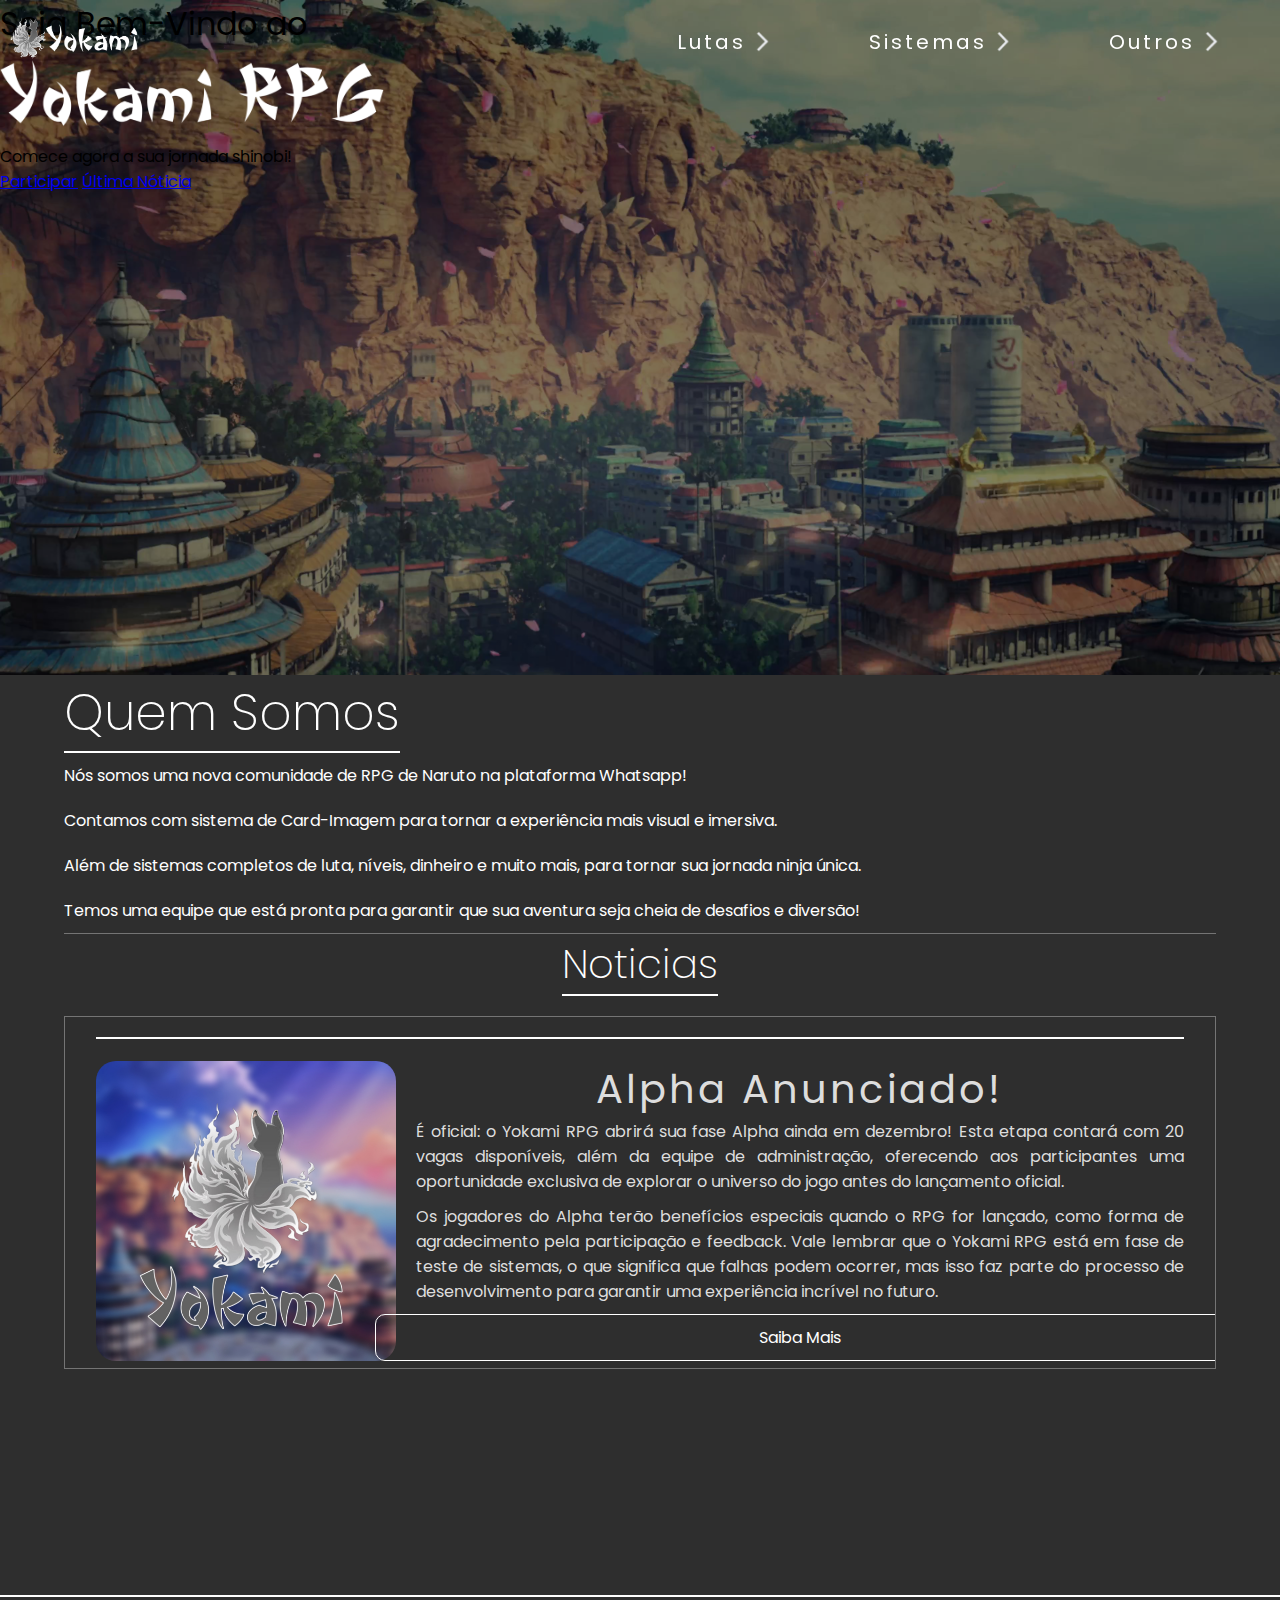
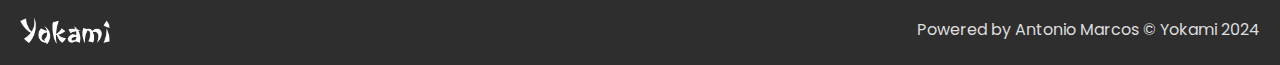
<file: index.html>
<!DOCTYPE html>
<html lang="pt-br">

<head>
    <meta charset="UTF-8">
    <meta name="viewport" content="width=device-width, initial-scale=1.0">
    <link rel="website icon" type="png" href="src/Imagens/Logo-Yokami.PNG">
    <link rel="stylesheet" href="src/Style Geral/font.css">
    <link rel="stylesheet" href="src/Style Geral/navbar.css">
    <link rel="stylesheet" href="src/Style Geral/footer.css">
    <link rel="stylesheet" href="src/Pagina Inicial/Style/main.css">
    <link rel="stylesheet" href="src/Pagina Inicial/Style/inicio.css">
    <title>Página Inicial</title>
</head>

<body>
    <div id="imageContainer">
        <nav id="navbar">
            <a href="index.html"><img src="src/Imagens/logo&nome.PNG" id="logoenome"></a>
            <div class="mobile-menu">
                <div class="line1"></div>
                <div class="line2"></div>
                <div class="line3"></div>
            </div>
            <ul class="nav-list">
                <li class="botao">
                    <div>
                        <a href="src/Lutas/pagina-lutas.html">Lutas</a>
                        <img class="seta" src="src/Imagens/seta.png" alt="seta">
                    </div>
                    <ul class="submenu">
                        <li><a href="src/Lutas/Velocidade/pagina-velocidade.html">Velocidade</a></li>
                        <li><a href="src/Lutas/Reação/pagina-reação.html">Reação</a></li>
                    </ul>
                </li>
                <li class="botao">
                    <div>
                        <a href="src/Sistemas/pagina-sistemas.html">Sistemas</a>
                        <img class="seta" src="src/Imagens/seta.png" alt="seta">
                    </div>
                    <ul class="submenu">
                        <li><a href="src/Sistemas/Clans/pagina-clans.html">Clãns</a></li>
                    </ul>
                </li>
                <li class="botao">
                    <div>
                        <a href="#">Outros</a>
                        <img class="seta" src="src/Imagens/seta.png" alt="seta">
                    </div>
                    <ul class="submenu">
                        <li><a href="#">Opção 1</a></li>
                        <li><a href="#">Opção 2</a></li>
                    </ul>
                </li>
            </ul>
        </nav>
        <header id="concent-header">
            <h1 id="header-tittle">Seja Bem-Vindo ao</h1>
            <img id="yokamirpg" src="src/Imagens/YokamiRPG.PNG" alt="YokamiRPG">
            <p>Comece agora a sua jornada shinobi!</p>
            <a class="header-button"
                href="http://wa.me//8199370547?text=Olá,+desejo+participar+do+YokamiRPG">Participar</a>
            <a class="header-button" href="#ultima-noticia">Última Nóticia</a>
        </header>
    </div>
    <main>
        <div class="quem-somos">
            <h1>Quem Somos</h1>
            <p class="quemsomos-text">Nós somos uma nova comunidade de RPG de Naruto na plataforma Whatsapp!</p>
            <p>Contamos com sistema de Card-Imagem para tornar a experiência mais visual e imersiva.</p>
            <p>Além de sistemas completos de luta, níveis, dinheiro e muito mais, para tornar sua jornada ninja única.
            </p>
            <p>Temos uma equipe que está pronta para garantir que sua aventura seja cheia de desafios e diversão!</p>
        </div>
        <div id="ultima-noticia" class="noticias">
            <h1 class="title">Noticias</h1>
            <div id="window-cards">
                <div class="card">
                    <section class="card-image">
                        <img src="src/Imagens/notice-image01.JPEG" alt="">
                    </section>
                    <section class="card-content">
                        <h1 class="card-title">Alpha Anunciado!</h1>
                        <p class="card-paragraph">
                            É oficial: o Yokami RPG abrirá sua fase Alpha ainda em dezembro! Esta etapa contará com 20
                            vagas disponíveis, além da equipe de administração, oferecendo aos participantes uma
                            oportunidade exclusiva de explorar o universo do jogo antes do lançamento oficial.
                        </p>
                        <p class="card-paragraph">
                            Os jogadores do Alpha terão benefícios especiais quando o RPG for lançado, como forma de
                            agradecimento pela participação e feedback. Vale lembrar que o Yokami RPG está em fase de
                            teste de sistemas, o que significa que falhas podem ocorrer, mas isso faz parte do processo
                            de desenvolvimento para garantir uma experiência incrível no futuro.
                        </p>
                        <a class="card-button" href="#">Saiba Mais</a>
                    </section>
                </div>
            </div>
        </div>
    </main>
    <footer>
        <img id="name-logo" src="src/Imagens/nome.PNG" alt="">
        <section class="credtis">
            </ul>
            <p>Powered by <a
                    href="https://www.instagram.com/aantoniomarcos__/profilecard/?igsh=MWJ3dzZvemJsaDlkeg==">Antonio
                    Marcos</a> © Yokami 2024</p>
        </section>
    </footer>
    <script src="src/JavaScript Geral/mobile-navbar.js"></script>
    <script src="src/JavaScript Geral/scroll.js"></script>
</body>

</html>
</file>
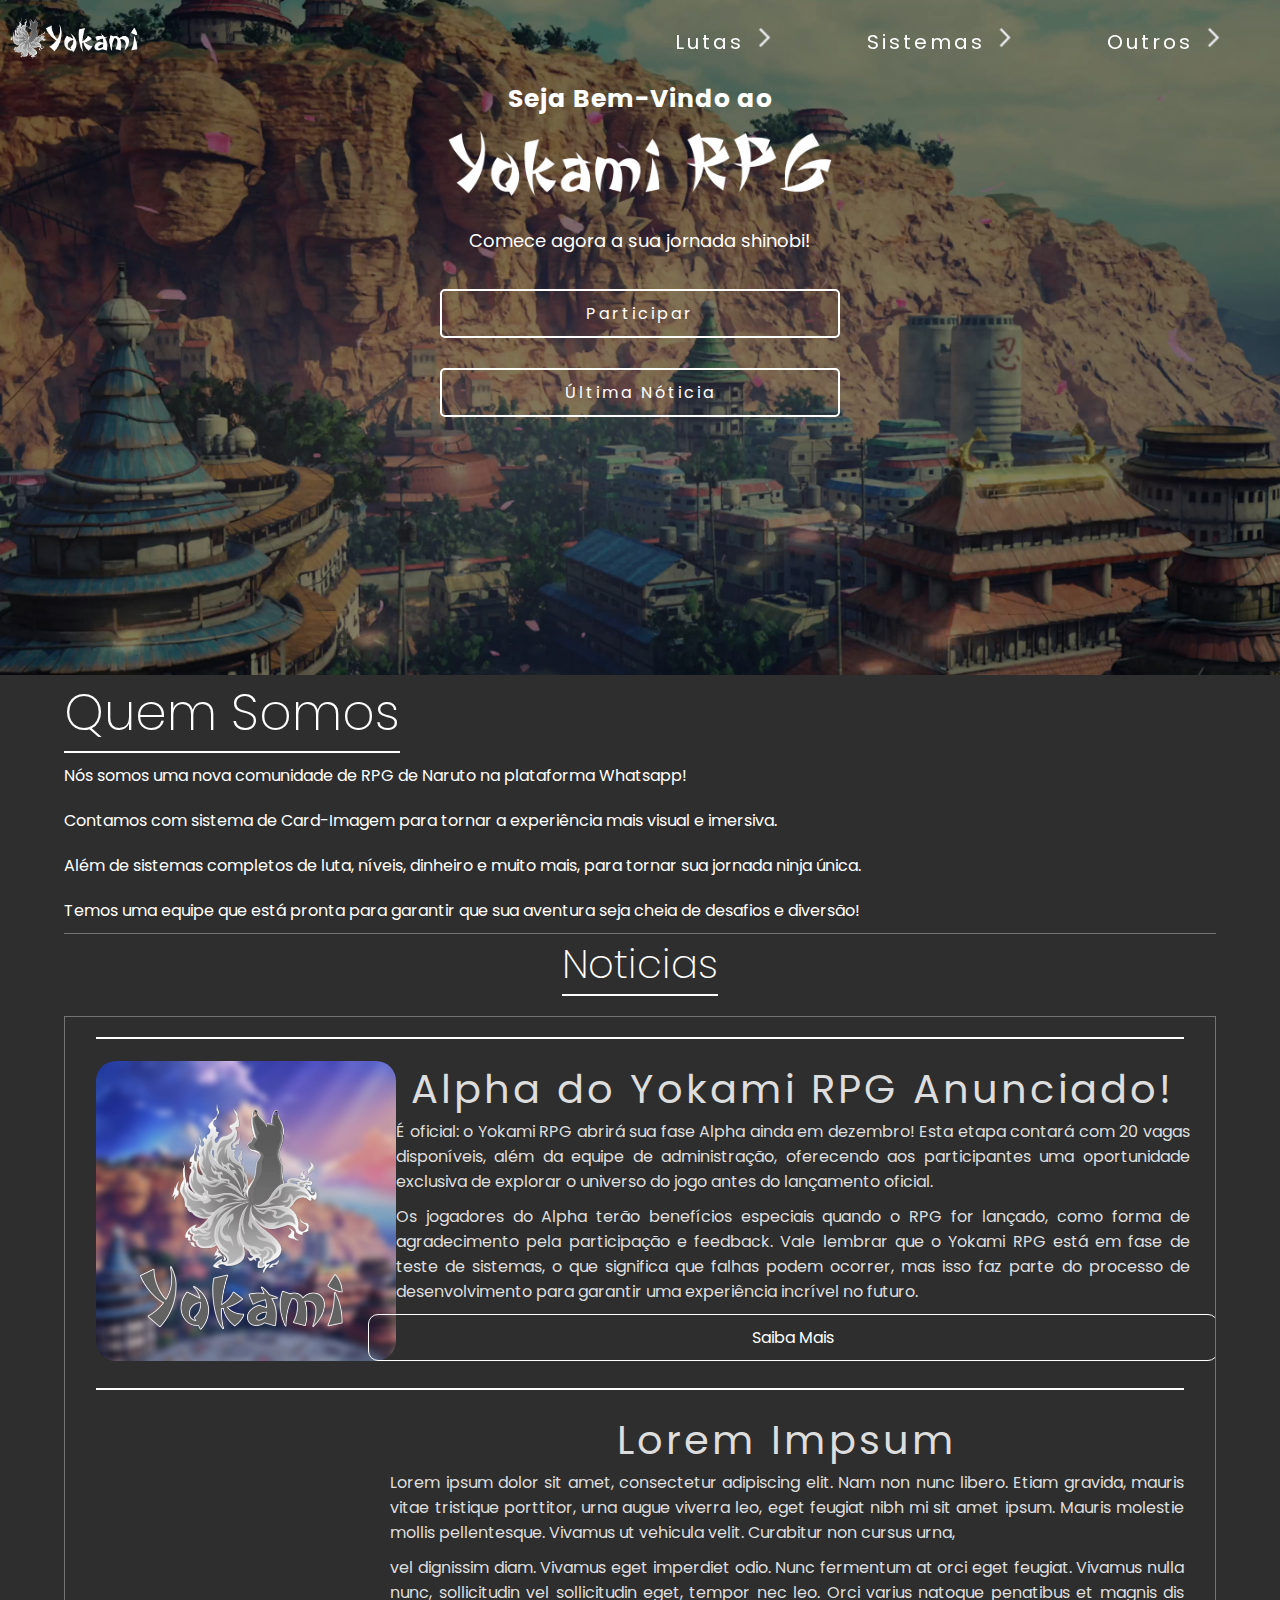
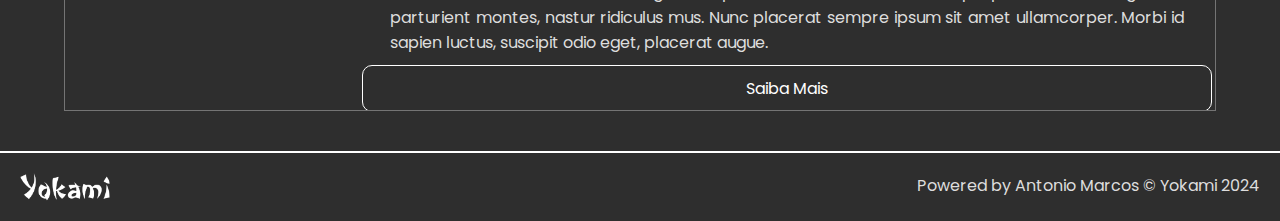
<file: PaginaInicial.html>
<!DOCTYPE html>
<html lang="pt-br">

<head>
    <meta charset="UTF-8">
    <meta name="viewport" content="width=device-width, initial-scale=1.0">
    <link rel="website icon" type="png" href="/Imagens/Logo-Yokami.PNG">
    <link rel="stylesheet" href="Pagina Inicial Style/font.css">
    <link rel="stylesheet" href="Pagina Inicial Style/inicio.css">
    <link rel="stylesheet" href="Pagina Inicial Style/footer.css">
    <link rel="stylesheet" href="Pagina Inicial Style/main.css">
    <title>Página Inicial</title>
</head>

<body>
    <div id="imageContainer">
        <nav id="navbar">
            <a href="PaginaInicial.html"><img src="/Imagens/logo&nome.PNG" id="logoenome"></a>
            <div class="mobile-menu">
                <div class="line1"></div>
                <div class="line2"></div>
                <div class="line3"></div>
            </div>
            <ul class="nav-list">
                <li class="botao">
                    <div>
                        <a href="#">Lutas</a>
                        <img class="seta" src="/Imagens/seta.png" alt="seta">
                    </div>
                    <ul class="submenu-list">
                        <li><a href="#">Distancia</a></li>
                        <li><a href="#">Combate</a></li>
                    </ul>
                </li>
                <li class="botao">
                    <div>
                        <a href="#">Sistemas</a>
                        <img class="seta" src="/Imagens/seta.png" alt="seta">
                    </div>
                    <ul class="submenu-list">
                        <li><a href="#">Departamentos</a></li>
                        <li><a href="#">Clãns</a></li>
                        <li><a href="#">Missões</a></li>
                        <li><a href="#">Inventario</a></li>
                    </ul>
                </li>
                <li class="botao">
                    <div>
                        <a href="#">Outros</a>
                        <img class="seta" src="/Imagens/seta.png" alt="seta">
                    </div>
                    <ul class="submenu-list">
                        <li><a href="#">Opção 1</a></li>
                        <li><a href="#">Opção 2</a></li>
                    </ul>
                </li>
            </ul>
        </nav>
        <header id="cabecalho">
            <h1 id="tituloboasvindas">Seja Bem-Vindo ao</h1>
            <img id="yokamirpg" src="/Imagens/YokamiRPG.PNG" alt="YokamiRPG">
            <p>Comece agora a sua jornada shinobi!</p>
            <a class="cabecalhobotao" href="http://wa.me//81999370547">Participar</a>
            <a class="cabecalhobotao" href="#ultima-noticia">Última Nóticia</a>
        </header>
    </div>
    <main>
        <div class="quem-somos">
            <h1>Quem Somos</h1>
            <p class="quemsomos-text">Nós somos uma nova comunidade de RPG de Naruto na plataforma Whatsapp!</p>
            <p>Contamos com sistema de Card-Imagem para tornar a experiência mais visual e imersiva.</p>
            <p>Além de sistemas completos de luta, níveis, dinheiro e muito mais, para tornar sua jornada ninja única.</p>
            <p>Temos uma equipe que está pronta para garantir que sua aventura seja cheia de desafios e diversão!</p>
        </div>
        <div id="ultima-noticia" class="noticias">
            <h1 class="title">Noticias</h1>
            <div id="window-cards">
                <div class="card">
                    <section class="card-image">
                        <img src="/Imagens/notice-image01.JPEG" alt="">
                    </section>
                    <section class="card-content">
                        <h1 class="card-title">Alpha do Yokami RPG Anunciado!</h1>
                        <p class="card-paragraph">
                            É oficial: o Yokami RPG abrirá sua fase Alpha ainda em dezembro! Esta etapa contará com 20 vagas disponíveis, além da equipe de administração, oferecendo aos participantes uma oportunidade exclusiva de explorar o universo do jogo antes do lançamento oficial.
                        </p>
                        <p class="card-paragraph">
                            Os jogadores do Alpha terão benefícios especiais quando o RPG for lançado, como forma de agradecimento pela participação e feedback. Vale lembrar que o Yokami RPG está em fase de teste de sistemas, o que significa que falhas podem ocorrer, mas isso faz parte do processo de desenvolvimento para garantir uma experiência incrível no futuro.
                        </p>
                        <a class="card-button" href="#">Saiba Mais</a>
                    </section>
                </div>
                <div class="card">
                    <section class="card-image">
                        
                    </section>
                    <section class="card-content">
                        <h1 class="card-title">Lorem Impsum</h1>
                        <p class="card-paragraph">
                            Lorem ipsum dolor sit amet, consectetur adipiscing elit. Nam non nunc libero. Etiam gravida, mauris vitae tristique porttitor, urna augue viverra leo, eget feugiat nibh mi sit amet ipsum. Mauris molestie mollis pellentesque. Vivamus ut vehicula velit. Curabitur non cursus urna,
                        </p>
                        <p class="card-paragraph">
                            vel dignissim diam. Vivamus eget imperdiet odio. Nunc fermentum at orci eget feugiat. Vivamus nulla nunc, sollicitudin vel sollicitudin eget, tempor nec leo. Orci varius natoque penatibus et magnis dis parturient montes, nastur ridiculus mus. Nunc placerat sempre ipsum sit amet ullamcorper. Morbi id sapien luctus, suscipit odio eget, placerat augue.
                        </p>
                        <a class="card-button" href="#">Saiba Mais</a>
                    </section>
                </div>
            </div>
        </div>
    </main>
    <footer>
        <img id="name-logo" src="/Imagens/nome.PNG" alt="">
        <section class="credtis">
            </ul>
            <p>Powered by <a href="https://www.instagram.com/aantoniomarcos__/profilecard/?igsh=MWJ3dzZvemJsaDlkeg==">Antonio Marcos</a> © Yokami 2024</p>
        </section>
    </footer>
    <script src="Pagina inicial JS/mobile-navbar.js"></script>
    <script src="Pagina inicial JS/scroll.js"></script>
</body>
</html>
</file>
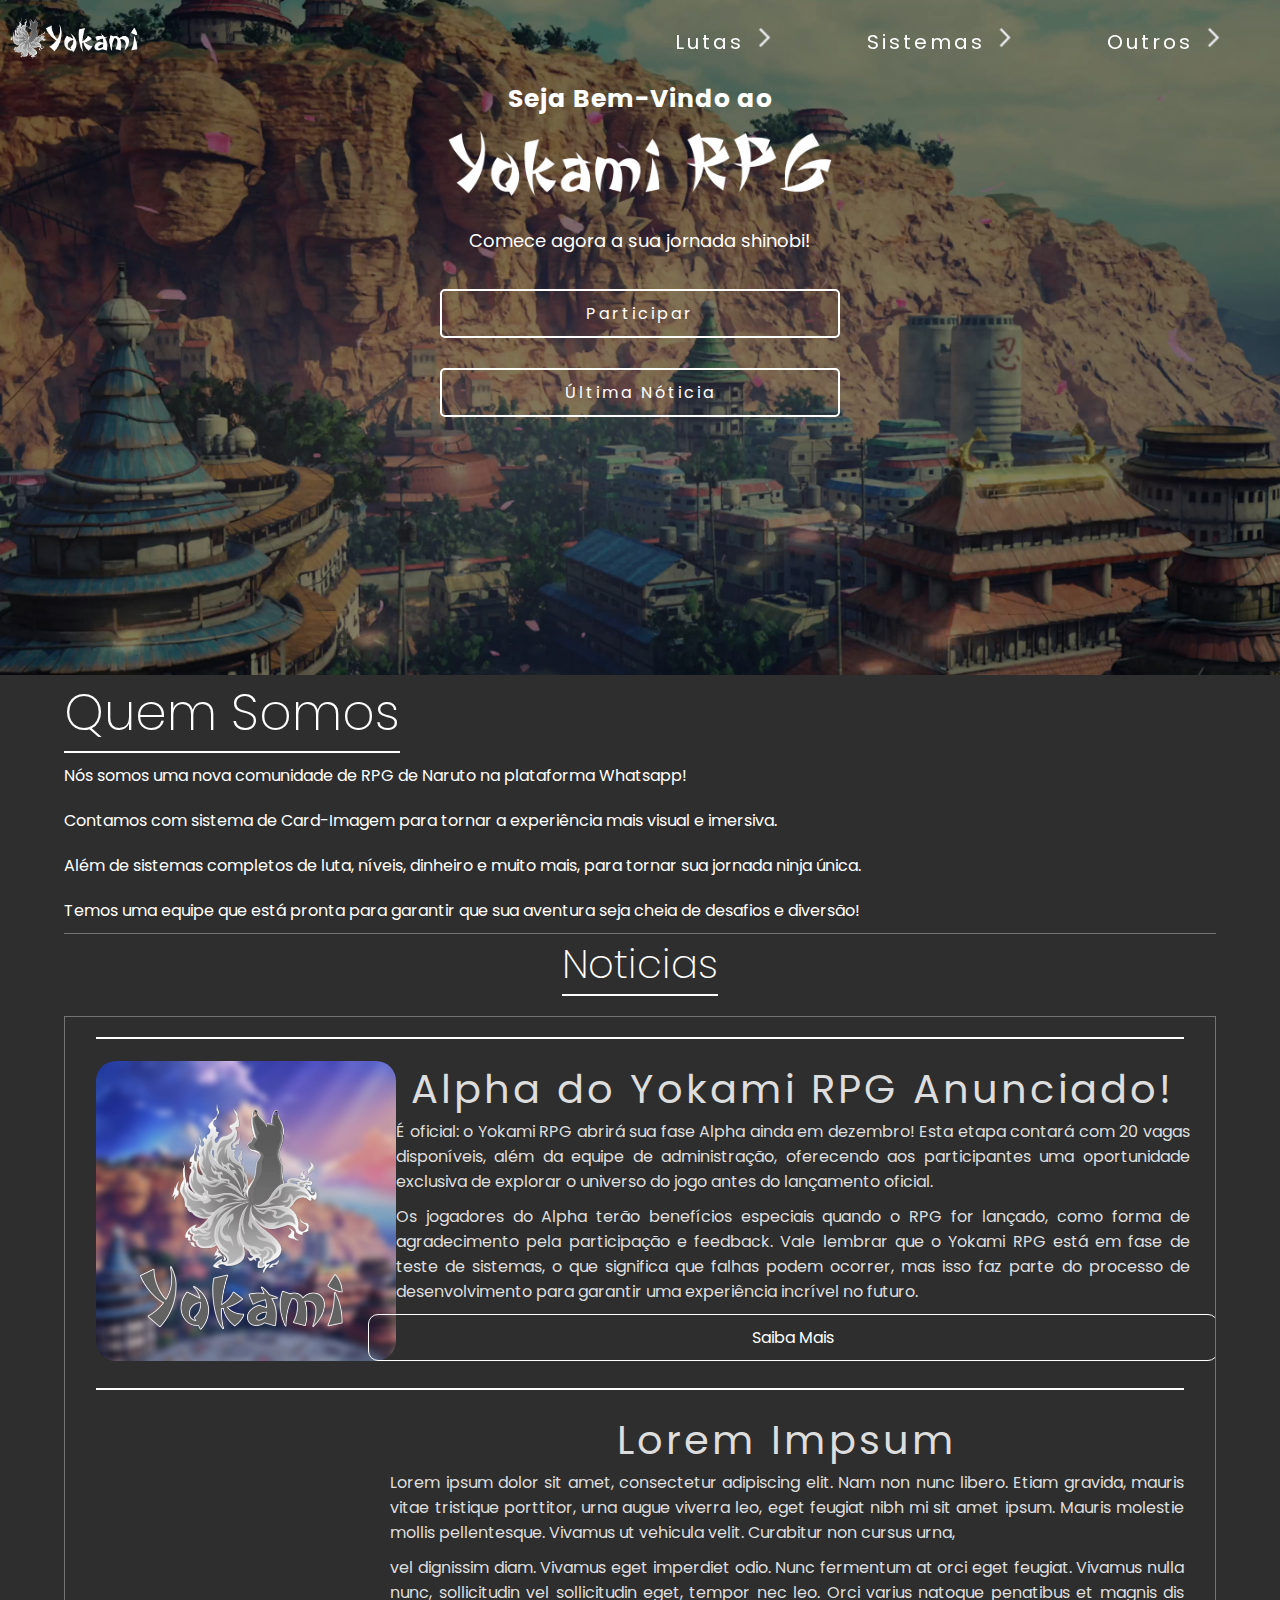
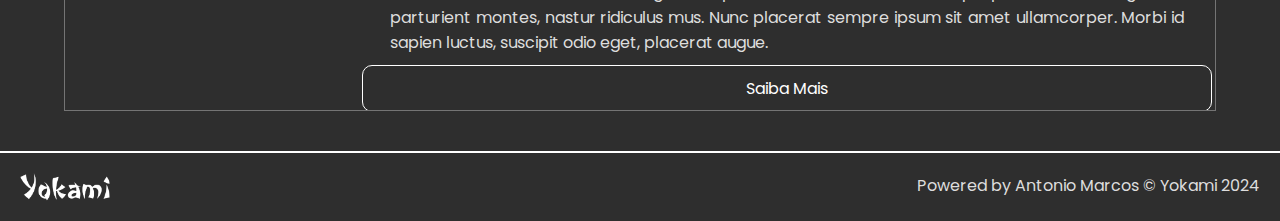
<file: Pagina Inicial/PaginaInicial.html>
<!DOCTYPE html>
<html lang="pt-br">

<head>
    <meta charset="UTF-8">
    <meta name="viewport" content="width=device-width, initial-scale=1.0">
    <link rel="website icon" type="png" href="/Imagens/Logo-Yokami.PNG">
    <link rel="stylesheet" href="/font.css">
    <link rel="stylesheet" href="Pagina Inicial Style/inicio.css">
    <link rel="stylesheet" href="Pagina Inicial Style/footer.css">
    <link rel="stylesheet" href="Pagina Inicial Style/main.css">
    <title>Página Inicial</title>
</head>

<body>
    <div id="imageContainer">
        <nav id="navbar">
            <a href="PaginaInicial.html"><img src="/Imagens/logo&nome.PNG" id="logoenome"></a>
            <div class="mobile-menu">
                <div class="line1"></div>
                <div class="line2"></div>
                <div class="line3"></div>
            </div>
            <ul class="nav-list">
                <li class="botao">
                    <div>
                        <a href="#">Lutas</a>
                        <img class="seta" src="/Imagens/seta.png" alt="seta">
                    </div>
                    <ul class="submenu-list">
                        <li><a href="#">Distancia</a></li>
                        <li><a href="#">Combate</a></li>
                    </ul>
                </li>
                <li class="botao">
                    <div>
                        <a href="#">Sistemas</a>
                        <img class="seta" src="/Imagens/seta.png" alt="seta">
                    </div>
                    <ul class="submenu-list">
                        <li><a href="#">Departamentos</a></li>
                        <li><a href="#">Clãns</a></li>
                        <li><a href="#">Missões</a></li>
                        <li><a href="#">Inventario</a></li>
                    </ul>
                </li>
                <li class="botao">
                    <div>
                        <a href="#">Outros</a>
                        <img class="seta" src="/Imagens/seta.png" alt="seta">
                    </div>
                    <ul class="submenu-list">
                        <li><a href="#">Opção 1</a></li>
                        <li><a href="#">Opção 2</a></li>
                    </ul>
                </li>
            </ul>
        </nav>
        <header id="cabecalho">
            <h1 id="tituloboasvindas">Seja Bem-Vindo ao</h1>
            <img id="yokamirpg" src="/Imagens/YokamiRPG.PNG" alt="YokamiRPG">
            <p>Comece agora a sua jornada shinobi!</p>
            <a class="cabecalhobotao" href="http://wa.me//81999370547">Participar</a>
            <a class="cabecalhobotao" href="#ultima-noticia">Última Nóticia</a>
        </header>
    </div>
    <main>
        <div class="quem-somos">
            <h1>Quem Somos</h1>
            <p class="quemsomos-text">Nós somos uma nova comunidade de RPG de Naruto na plataforma Whatsapp!</p>
            <p>Contamos com sistema de Card-Imagem para tornar a experiência mais visual e imersiva.</p>
            <p>Além de sistemas completos de luta, níveis, dinheiro e muito mais, para tornar sua jornada ninja única.</p>
            <p>Temos uma equipe que está pronta para garantir que sua aventura seja cheia de desafios e diversão!</p>
        </div>
        <div id="ultima-noticia" class="noticias">
            <h1 class="title">Noticias</h1>
            <div id="window-cards">
                <div class="card">
                    <section class="card-image">
                        <img src="/Imagens/notice-image01.JPEG" alt="">
                    </section>
                    <section class="card-content">
                        <h1 class="card-title">Alpha do Yokami RPG Anunciado!</h1>
                        <p class="card-paragraph">
                            É oficial: o Yokami RPG abrirá sua fase Alpha ainda em dezembro! Esta etapa contará com 20 vagas disponíveis, além da equipe de administração, oferecendo aos participantes uma oportunidade exclusiva de explorar o universo do jogo antes do lançamento oficial.
                        </p>
                        <p class="card-paragraph">
                            Os jogadores do Alpha terão benefícios especiais quando o RPG for lançado, como forma de agradecimento pela participação e feedback. Vale lembrar que o Yokami RPG está em fase de teste de sistemas, o que significa que falhas podem ocorrer, mas isso faz parte do processo de desenvolvimento para garantir uma experiência incrível no futuro.
                        </p>
                        <a class="card-button" href="#">Saiba Mais</a>
                    </section>
                </div>
                <div class="card">
                    <section class="card-image">
                        
                    </section>
                    <section class="card-content">
                        <h1 class="card-title">Lorem Impsum</h1>
                        <p class="card-paragraph">
                            Lorem ipsum dolor sit amet, consectetur adipiscing elit. Nam non nunc libero. Etiam gravida, mauris vitae tristique porttitor, urna augue viverra leo, eget feugiat nibh mi sit amet ipsum. Mauris molestie mollis pellentesque. Vivamus ut vehicula velit. Curabitur non cursus urna,
                        </p>
                        <p class="card-paragraph">
                            vel dignissim diam. Vivamus eget imperdiet odio. Nunc fermentum at orci eget feugiat. Vivamus nulla nunc, sollicitudin vel sollicitudin eget, tempor nec leo. Orci varius natoque penatibus et magnis dis parturient montes, nastur ridiculus mus. Nunc placerat sempre ipsum sit amet ullamcorper. Morbi id sapien luctus, suscipit odio eget, placerat augue.
                        </p>
                        <a class="card-button" href="#">Saiba Mais</a>
                    </section>
                </div>
            </div>
        </div>
    </main>
    <footer>
        <img id="name-logo" src="/Imagens/nome.PNG" alt="">
        <section class="credtis">
            </ul>
            <p>Powered by <a href="https://www.instagram.com/aantoniomarcos__/profilecard/?igsh=MWJ3dzZvemJsaDlkeg==">Antonio Marcos</a> © Yokami 2024</p>
        </section>
    </footer>
    <script src="Pagina inicial JS/mobile-navbar.js"></script>
    <script src="Pagina inicial JS/scroll.js"></script>
</body>
</html>
</file>
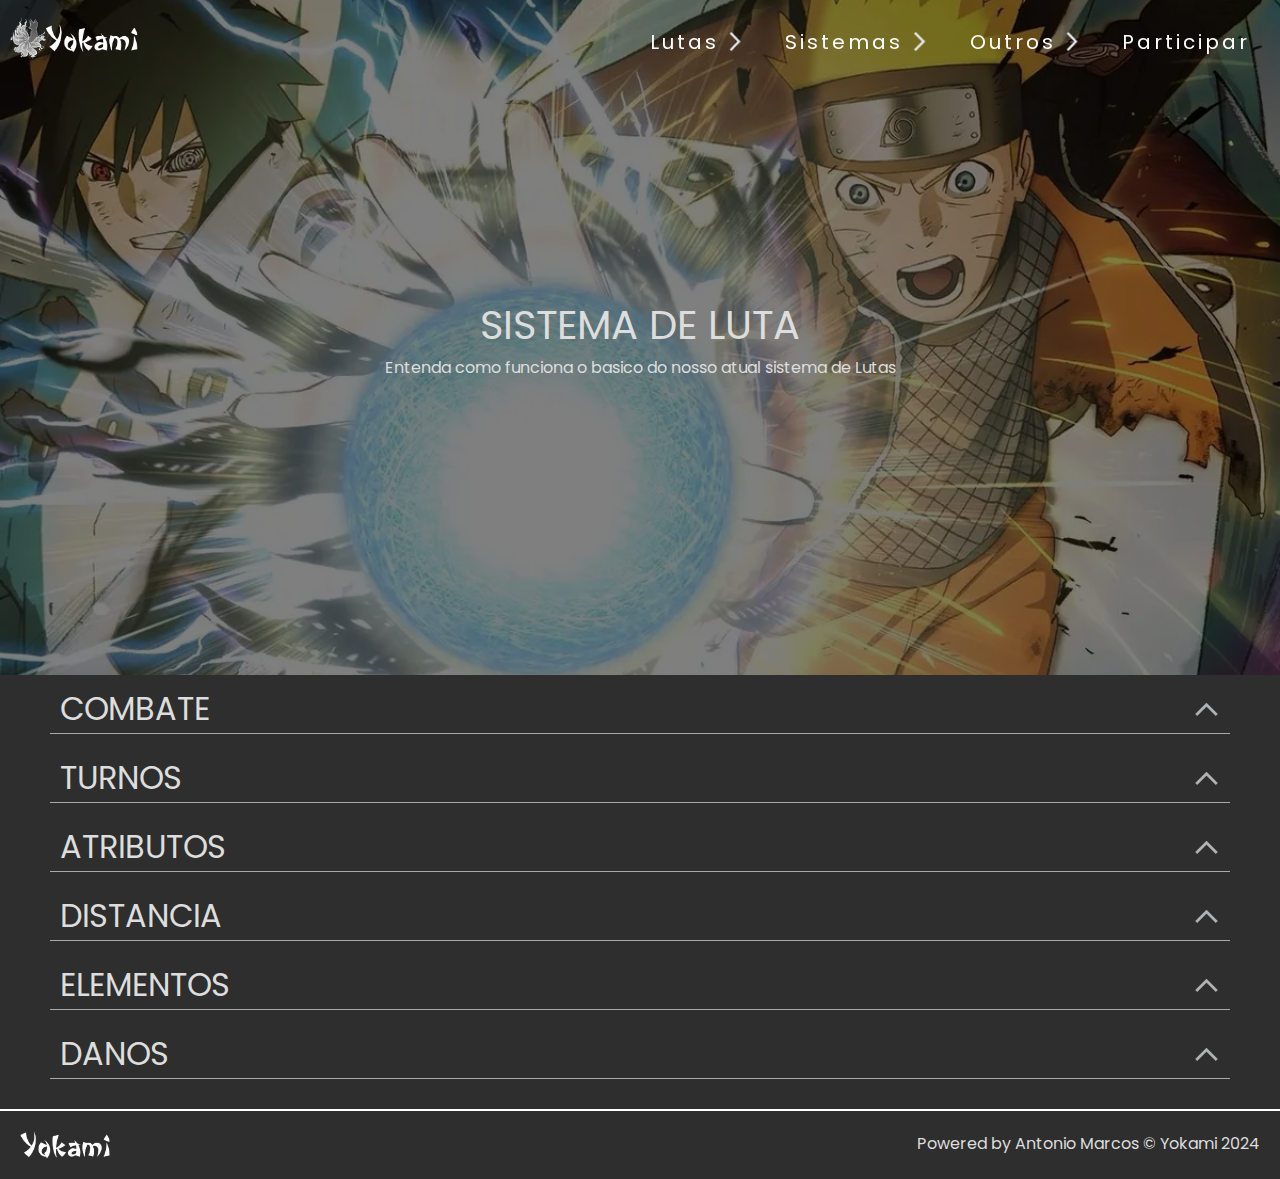
<file: src/Lutas/pagina-lutas.html>
<!DOCTYPE html>
<html lang="pt-br">

<head>
    <meta charset="UTF-8">
    <meta name="viewport" content="width=device-width, initial-scale=1.0">
    <link rel="website icon" type="png" href="../Imagens/Logo-Yokami.PNG">
    <link rel="stylesheet" href="Style/style-lutas.css">
    <link rel="stylesheet" href="../Style Geral/navbar.css">
    <link rel="stylesheet" href="../Style Geral/font.css">
    <link rel="stylesheet" href="../Style Geral/footer.css">
    <title>Página Lutas</title>
</head>

<body>
    <div id="imageContainer">
        <nav id="navbar">
            <a href="../../index.html"><img src="../Imagens/logo&nome.PNG" id="logoenome"></a>
            <div class="mobile-menu">
                <div class="line1"></div>
                <div class="line2"></div>
                <div class="line3"></div>
            </div>
            <ul class="nav-list">
                <li class="botao">
                    <div>
                        <a href="pagina-lutas.html">Lutas</a>
                        <img class="seta" src="../Imagens/seta.png" alt="seta">
                    </div>
                    <ul class="submenu">
                        <li><a href="Velocidade/pagina-velocidade.html">Velocidade</a></li>
                        <li><a href="Reação/pagina-reação.html">Reação</a></li>
                    </ul>
                </li>
                <li class="botao">
                    <div>
                        <a id="system-button" href="../Sistemas/pagina-sistemas.html">Sistemas</a>
                        <img class="seta" src="../Imagens/seta.png" alt="seta">
                    </div>
                    <ul class="submenu">
                        <li><a href="../Sistemas/Clans/pagina-clans.html">Clãns</a></li>
                    </ul>
                </li>
                <li class="botao">
                    <div>
                        <a id="outher-button" href="#">Outros</a>
                        <img class="seta" src="../Imagens/seta.png" alt="seta">
                    </div>
                    <ul class="submenu">
                        <li><a href="#">Opção 1</a></li>
                        <li><a href="#">Opção 2</a></li>
                    </ul>
                </li>
                <li class="botao">
                    <div>
                        <a href="http://wa.me//8199370547?text=Olá,+desejo+participar+do+YokamiRPG">Participar</a>
                    </div>
                </li>
            </ul>
        </nav>
        <header id="content-header">
            <h1>SISTEMA DE LUTA</h1>
            <p>Entenda como funciona o basico do nosso atual sistema de Lutas</p>
        </header>
    </div>
    <main>
        <div id="combat-button" class="main-button">
            <span class="button-header">
                <h1>COMBATE</h1>
                <img class="combat-seta" src="../Imagens/seta.png" alt="">
            </span>
            <section class="combat-content">
                <section class="Passo a Passo">
                    <h1 class="tittle">Passo a Passo</h1>
                    <p>Aqui vai um passo a passo basico de como lutar:</p>
                    <p class="paragraph">• 1° Passo: Apresentação do C.T(Card Taijutsu), enviando o card do seu
                        personagem com os seus devidos atributos dentro da imagem, e junto desta, digitar o Ataque
                        presente no card;</p>
                    <p class="paragraph">• 2° Passo: Após a apresentação dos lutadores, da-se inicio ao turno de
                        ativação o jogador que tiver a maior Agilidade (Ag);</p>
                    <p class="paragraph">• 3° Passo: Caso os lutadores tenham a mesma quantidade de agilidade (Ag),
                        aquele que apresentou primeiro iniciará o primeiro turno;</p>
                    <p class="paragraph">• 4° Passo: O primeiro turno que é o turno de ativação, os lutadores não podem
                        usar jutsus ofensivos, podendo usar somente habilidades e empunhar os seus equipamentos;</p>
                    <p class="paragraph">• 5° Passo: Apos terminar seu combo, você deve mandar uma mensagem avisando que
                        terminou, marcando o juiz, para passar a vez para o adversario;</p>
                    <p>Vence o lutador que zerar o Hp do oponente.</p>
                </section>
                <section class="regras">
                    <h1 class="tittle">Regras (Gerais)</h1>
                    <p>As regras abaixo se aplicam em lutas oficiais (que contem juiz) e não oficiais.</p>
                    <p class="paragraph">• 5 minutos para apresentar</p>
                    <p class="paragraph">• 15 minutos para combar</p>
                    <p class="paragraph">• Sem trapaças no 1° turno</p>
                </section>
                <section class="Erros">
                    <h1 class="tittle">Pode se considerar erro</h1>
                    <p class="paragraph">• 1. Não por o Atk ou o Inventario na apresentação.</p>
                    <p class="paragraph">• 2. Apagar cards.</p>
                    <p class="paragraph">• 3. Fazer chat desnecessário em meio a luta.</p>
                    <p class="paragraph">• 4. Combar antes de o juiz dar permissão.</p>
                    <p class="paragraph">• 5. Usar habilidades sem preencher os requisitos minimos da mesma.</p>
                    <p class="paragraph">• 6. Enviar de cards, legendas caso já tenha se passado os 15 minutos dados
                        pelo juiz.</p>
                    <p class="paragraph">• 7. Tendo mais de um inimigo em campo, a falta de especificação de quem vai
                        receber o ataque, caso este seja unidirecional ou multidirecional.</p>
                    <p class="paragraph">• 8. Editar mensagem : mensagens que tiverem “editada” na mesma poderá ser
                        considerada como erro</p>
                </section>
            </section>
        </div>
        <div id="shifts-button" class="main-button">
            <span class="button-header">
                <h1>TURNOS</h1>
                <img class="shifts-seta" src="../Imagens/seta.png" alt="">
            </span>
            <section class="shifts-content">
                <section class="turnos">
                    <p>O nosso sistema de combate possui uma divisão em turnos. Há 3 tipos diferentes de turnos, sendo
                        eles:</p>
                    <p class="paragraph">• 1. Apresentação: A apresentação é o momento em que os participantes revelam
                        seus personagens, compartilhando todas as informações relevantes sobre eles. Sendo obrigatorio
                        ter somente o ataque base e o Inventario.</p>
                    <p class="paragraph">• 2. Ativação e Equips: Esse é o primeiro turno após a apresentação, que inicio
                        ao combate, nesse tudos os lutadores devem ativar suas habilidades (Ex: Sharingan) e equipar
                        seus equipamentos (Ex: Katana), nesse turno é estritamente proibido atacar o oponente, ou usar
                        algo que impeça o oponente de continuar a luta no proximo turno.</p>
                    <p class="paragraph">• 3. Combate: Esse é o turno onde os lutadores são liberados para atacar o
                        oponente, nesse turno apenas 1 jutsu ofensivo pode ser utilizado, jutsus suplementares e
                        defensivos não tem limite de quantidade.</p>
                </section>
            </section>
        </div>
        <div id="attributes-button" class="main-button">
            <span class="button-header">
                <h1>ATRIBUTOS</h1>
                <img class="attributes-seta" src="../Imagens/seta.png" alt="">
            </span>
            <section class="attributes-content">
                <section class="atributos">
                    <p>Os atributos do personagem são a medida de suas caracteristicas, sendo elas:</p>
                    <p class="paragraph">• 1. Ataque(Atk): O Atk é o seu poder fisico, ele ira somar com suas armas e
                        com os seus ataques taijutsu.</p>
                    <p class="paragraph">• 2. Defesa(Def): A Def é a sua resistenca, ao sofrer um ataque a sua defesa
                        absorve o dano para proteger o seu Hp.</p>
                    <p class="paragraph">• 3. Vida(Hp): O Hp é a sua vida, caso chegue a 0 você morre, pode ser renovada
                        ou aumentanda por alguns jutsus e comidas.</p>
                    <p class="paragraph">• 4. Agilidade(AG): O Ag é a sua capacidade de movimento, determina se vai ser
                        mais facil (ou dificil) fugir de um ataque inimigo.</p>
                    <p class="paragraph">• 5. Folego(Fol): O Fol é o seu folego, ele sera utilizado para equipar itens e
                        usar taijutsus.</p>
                    <p class="paragraph">• 6. Chakra(Ck): O Ck é o chakra, ele vai ser gasto para usar grande parte dos
                        jutsus.</p>
                </section>
            </section>
        </div>
        <div id="distance-button" class="main-button">
            <span class="button-header">
                <h1>DISTANCIA</h1>
                <img class="distance-seta" src="../Imagens/seta.png" alt="">
            </span>
            <section class="distance-content">
                <p>1. Curto Alcance (0 a 5 metros):</p>
                <p class="paragraph">• Alcance necessario para realizar ataques corpo a corpo, justsus de contato
                    direto, e interações próximas, como defesa e esquiva.</p>
                <p>2. Médio Alcance (6 a 20 metros):</p>
                <p class="paragraph"> • Adequado para jutsus que exigem certa distância para alcançar sua eficácia, como
                    habilidades de ninjutsu e genjutsu.</p>
                <p>3. Longo Alcance (21m em diante):</p>
                <p class="paragraph"> • Utilizado para ataques de grande alcance e controle de área. Geralmente, nesse
                    espaço ocorrem estratégias externas para ataques e defesas à distância. Essas definições auxiliam na
                    classificação das habilidades e movimentações dos personagens, proporcionando uma dinâmica de
                    combate mais estratégica e fiel ao universo de Naruto.
                <p>Por padrão, todos os combates começam a médio alcance, sendo mais preciso, a posição inicial dos
                    lutadores é de 15 Metros um do outro</p>
            </section>
        </div>
        <div id="elements-button" class="main-button">
            <span class="button-header">
                <h1>ELEMENTOS</h1>
                <img class="elements-seta" src="../Imagens/seta.png" alt="">
            </span>
            <section class="elements-content">
                <section class="naturezas-basicas">
                    <h1 class="tittle">Naturezas Básicas</h1>
                    <p>Há Cinco Naturezas Básicas em que o chakra pode ser convertido e são a base para todo ninjutsu
                        elementar. Essas naturezas estão todas conectadas em um círculo, onde cada uma é mais fraca que
                        uma e mais forte que outra:</p>
                    <p class="paragraph">• Estilo Fogo (Katon) — é forte contra Vento, mas fraco contra Água.</p>
                    <p class="paragraph">• Estilo Vento (Fuuton) — é forte contra Raio, mas fraco contra Fogo.</p>
                    <p class="paragraph">• Estilo Raio (Raiton) — é forte contra Terra, mas fraco contra Vento.</p>
                    <p class="paragraph">• Estilo Terra (Doton) — é forte contra Água, mas fraco contra Raio.</p>
                    <p class="paragraph">• Estilo Água (Suiton) — é forte contra Fogo, mas fraco contra Terra</p>
                </section>
                <section class="vantagem&desvantagem">
                    <h1 class="tittle">Vantagens e Desvantagens</h1>
                    <p>Um ataque elementar tem vantagem sobre outro, por exemplo:</p>
                    <p class="paragraph">• Um ataque suiton com Atk equivalente a metade da Def de uma defesa de katon,
                        ja é capaz de passar ela. Ja contra uma Def de Doton é necessario ter um Atk de equivalente ao
                        dobro da Def para passar por ela.</p>
                </section>
            </section>
        </div>
        <div id="damage-button" class="main-button">
            <span class="button-header">
                <h1>DANOS</h1>
                <img class="damage-seta" src="../Imagens/seta.png" alt="">
            </span>
            <section class="damage-content">
                <p>Atualmente temos apenas 2 tipos de dano, sendo eles:</p>
                <p class="paragraph">• Letais: Causam danos moderados, como arranhões ou perfurações. É considerados
                    letal pois pode facilmente matar o oponente caso atinja um ponto critico, além de ser ser facilmente
                    anulado por uma regeneração simples. Exemplos: golpes de espada, facas.</p>
                <p class="paragraph">• Fatais: É capaz de matar instantaneamente, independentemente de onde atinjam
                    o corpo. Alguns tem efeitos de área, outros têm efeitos secundários que causam a morte, como o jutsu
                    Aniquilação Dilacenrante do Orochimaru, que desintegra o oponente.</p>
            </section>
        </div>
    </main>
    <footer>
        <img id="name-logo" src="../Imagens/nome.PNG" alt="">
        <section class="credtis">
            </ul>
            <p>Powered by <a
                    href="https://www.instagram.com/aantoniomarcos__/profilecard/?igsh=MWJ3dzZvemJsaDlkeg==">Antonio
                    Marcos</a> © Yokami 2024</p>
        </section>
    </footer>
    <script src="JavaScript/main-button.js"></script>
    <script src="../JavaScript Geral/mobile-navbar.js"></script>
    <script src="../JavaScript Geral/scroll.js"></script>
</body>

</html>
</file>
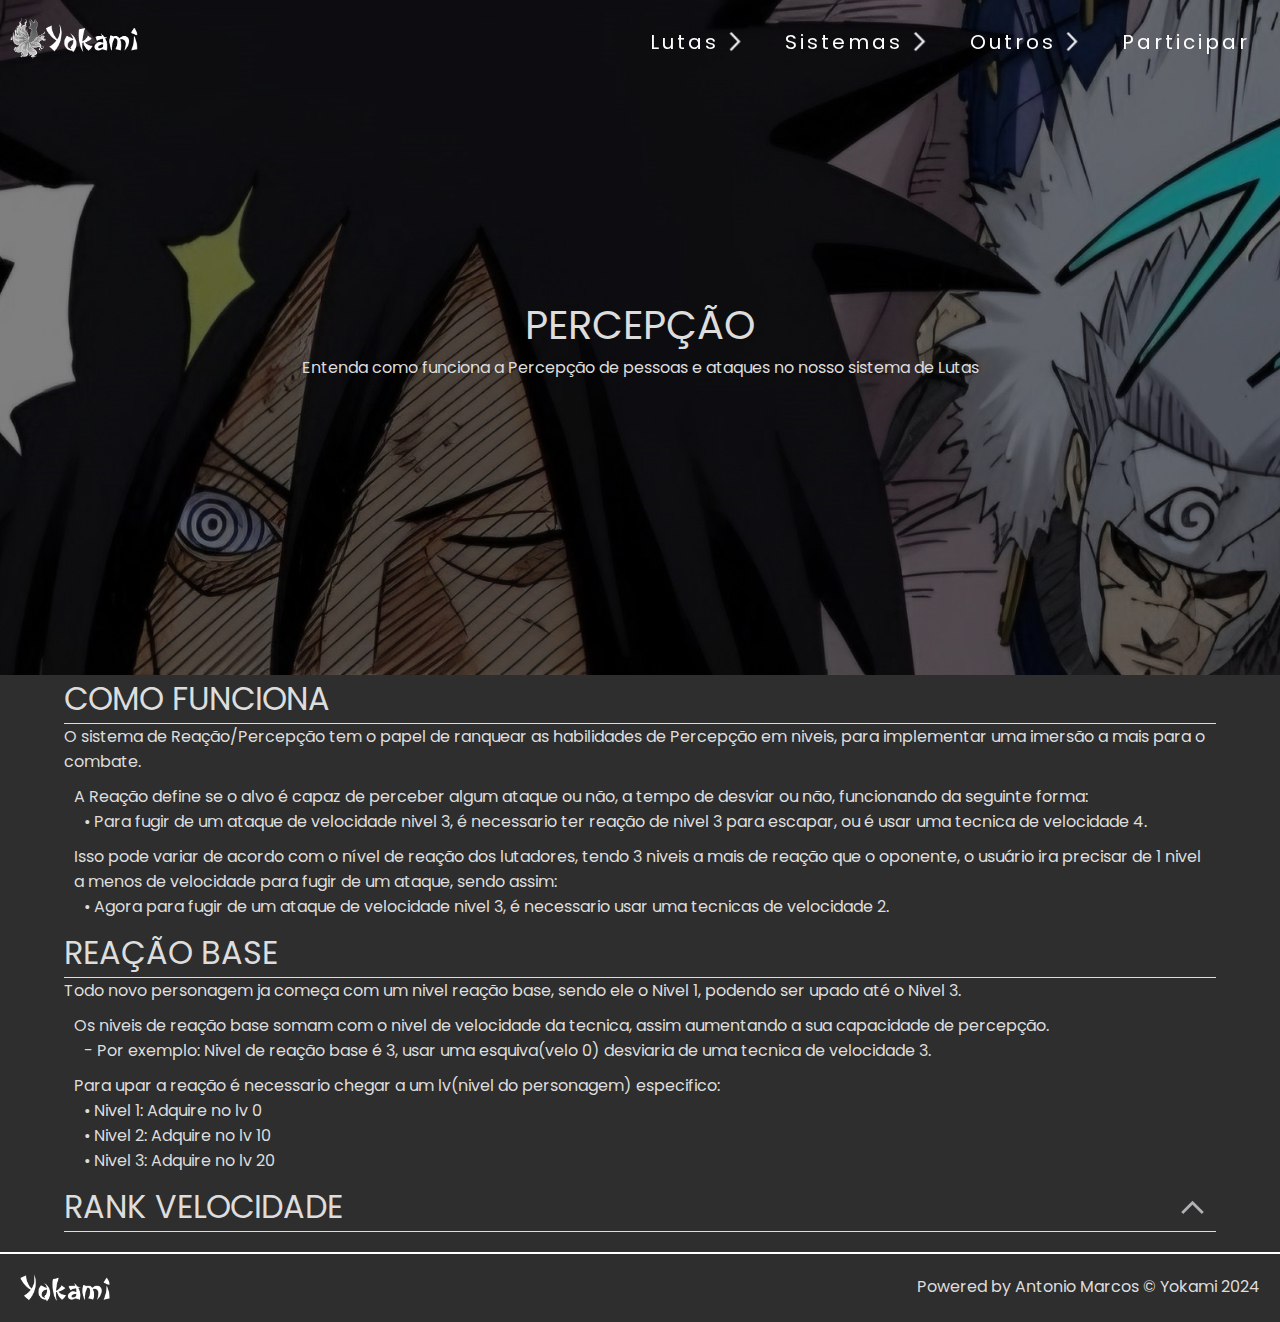
<file: src/Reação/pagina-reação.html>
<!DOCTYPE html>
<html lang="pt-br">

<head>
    <meta charset="UTF-8">
    <meta name="viewport" content="width=device-width, initial-scale=1.0">
    <link rel="website icon" type="png" href="../Imagens/Logo-Yokami.PNG">
    <link rel="stylesheet" href="Style/style-reação.css">
    <link rel="stylesheet" href="../Style Geral/font.css">
    <link rel="stylesheet" href="../Style Geral/footer.css">
    <link rel="stylesheet" href="../Style Geral/navbar.css">
    <title>Página Velocidade</title>
</head>

<body>
    <div id="imageContainer">
        <nav id="navbar">
            <a href="../../index.html"><img src="../Imagens/logo&nome.PNG" id="logoenome"></a>
            <div class="mobile-menu">
                <div class="line1"></div>
                <div class="line2"></div>
                <div class="line3"></div>
            </div>
            <ul class="nav-list">
                <li class="botao">
                    <div>
                        <a href="../Lutas/pagina-lutas.html">Lutas</a>
                        <img class="seta" src="../Imagens/seta.png" alt="seta">
                    </div>
                    <ul class="submenu">
                        <li><a href="../Velocidade/pagina-velocidade.html">Velocidade</a></li>
                        <li><a href="pagina-reação.html">Reação</a></li>
                    </ul>
                </li>
                <li class="botao">
                    <div>
                        <a id="system-button" href="#">Sistemas</a>
                        <img class="seta" src="../Imagens/seta.png" alt="seta">
                    </div>
                    <ul class="submenu">
                        <li><a href="#">Departamentos</a></li>
                        <li><a href="#">Clãns</a></li>
                        <li><a href="#">Missões</a></li>
                        <li><a href="#">Inventario</a></li>
                    </ul>
                </li>
                <li class="botao">
                    <div>
                        <a id="outher-button" href="#">Outros</a>
                        <img class="seta" src="../Imagens/seta.png" alt="seta">
                    </div>
                    <ul class="submenu">
                        <li><a href="#">Opção 1</a></li>
                        <li><a href="#">Opção 2</a></li>
                    </ul>
                </li>
                <li class="botao">
                    <div>
                        <a href="http://wa.me//8199370547?text=Olá,+desejo+participar+do+YokamiRPG">Participar</a>
                    </div>
                </li>
            </ul>
        </nav>
        <header id="content-header">
            <h1>PERCEPÇÃO</h1>
            <p>Entenda como funciona a Percepção de pessoas e ataques no nosso sistema de Lutas</p>
        </header>
    </div>
    <main>
        <div id="utility" class="content-main">
            <span class="tittle">
                <h1>COMO FUNCIONA</h1>
            </span>
            <section>
                <p class="sub-tittle">O sistema de Reação/Percepção tem o papel de ranquear as habilidades de Percepção
                    em niveis, para implementar uma imersão a mais para o combate.</p>
                <p class="paragraph">A Reação define se o alvo é capaz de perceber algum ataque ou não, a tempo de
                    desviar ou não, funcionando da
                    seguinte forma:</p>
                <p class="sub-paragraph">• Para fugir de um ataque de velocidade nivel 3, é necessario ter reação de
                    nivel 3 para escapar, ou é usar uma tecnica
                    de velocidade 4.</p>
                <p class="paragraph">Isso pode variar de acordo com o nível de reação dos lutadores, tendo 3 niveis a
                    mais de reação
                    que o oponente, o usuário ira precisar de 1 nivel a menos de velocidade para fugir de um ataque,
                    sendo assim:</p>
                <p class="sub-paragraph"> • Agora para fugir de um ataque de velocidade nivel 3, é necessario usar uma
                    tecnicas de velocidade 2. </p>
            </section>
        </div>
        <div class="content-main">
            <span class="tittle">
                <h1>REAÇÃO BASE</h1>
            </span>
            <section>
                <p class="sub-tittle">Todo novo personagem ja começa com um nivel reação base, sendo ele o Nivel 1,
                    podendo ser upado até o Nivel 3.</p>
                <p class="paragraph">Os niveis de reação base somam com o nivel de velocidade da tecnica, assim
                    aumentando a sua capacidade de percepção.</p>
                <p class="sub-paragraph"> - Por exemplo: Nivel de reação base é 3, usar uma esquiva(velo 0)
                    desviaria de uma tecnica de velocidade 3.</p>
                <p class="paragraph">Para upar a reação é necessario chegar a um lv(nivel do personagem) especifico:
                </p>
                <ul class="sub-paragraph">
                    <p> • Nivel 1: Adquire no lv 0</p>
                    <p> • Nivel 2: Adquire no lv 10</p>
                    <p> • Nivel 3: Adquire no lv 20</p>
                </ul>
            </section>
        </div>
        <div id="rank-button" class="content-main">
            <span class="tittle">
                <h1>RANK VELOCIDADE</h1>
                <img src="../Imagens/seta.png" class="rank-seta" alt="seta">
            </span>
            <section class="rank-content">
                <p class="sub-tittle">Separando em ordem o nivel de percepção de cada habilidades, modos, transformações
                    de acordo com a sua capacidade de percapção.</p>
                <p style="color: red;"> *Lista sujeita a atualizações</p>
                <p class="paragraph">Reação Nível 1:</p>
                <ul class="sub-paragraph">
                    <p>• Sensores de Chakra e similares comuns</p>
                </ul>
                <p class="paragraph">Reação Nível 2:</p>
                <ul class="sub-paragraph">
                    <p>• Sensoriamento Terrestre</p>
                </ul>
                <p class="paragraph">Reação Nível 3:</p>
                <ul class="sub-paragraph">
                    <p>• Modo Sannin</p>
                </ul>
                <p class="paragraph">Reação Nível 4:</p>
                <ul class="sub-paragraph">
                    <p>• Byakugan</p>
                    <p>• Sharingan</p>
                    <p>• Jogan</p>
                </ul>
                <p class="paragraph">Reação Nível 5:</p>
                <ul class="sub-paragraph">
                    <p>• Mangekyou Sharingan</p>
                    <p>• Karma: Terceira Fase</p>
                </ul>
                <p class="paragraph">Reação Nível 6:</p>
                <ul class="sub-paragraph">
                    <p>• Rinnegan</p>
                    <p>• Rinnegan Amarelo</p>
                </ul>
                <p class="paragraph">Reação Nível 7:</p>
                <ul class="sub-paragraph">
                    <p>• Renascimento Imperfeito</p>
                </ul>
                <p class="paragraph">Reação Nível 8:</p>
                <ul class="sub-paragraph">
                    <p>• Modo Kurama</p>
                    <p>• Modo Panaceia</p>
                </ul>
                <p class="paragraph">Reação Nível 9:</p>
                <ul class="sub-paragraph">
                    <p>• Modo Kaguya</p>
                    <p>• Modo Rikkudou</p>
                    <p>• Sabio dos 6 Caminhos</p>
                </ul>
            </section>
        </div>
    </main>
    <footer>
        <img id="name-logo" src="../Imagens/nome.PNG" alt="">
        <section class="credtis">
            <p>Powered by <a
                    href="https://www.instagram.com/aantoniomarcos__/profilecard/?igsh=MWJ3dzZvemJsaDlkeg==">Antonio
                    Marcos</a> © Yokami 2024</p>
        </section>
    </footer>
    <script src="../JavaScript Geral/mobile-navbar.js"></script>
    <script src="../JavaScript Geral/scroll.js"></script>
    <script src="JavaScript/rank-button.js"></script>
</body>

</html>
</file>
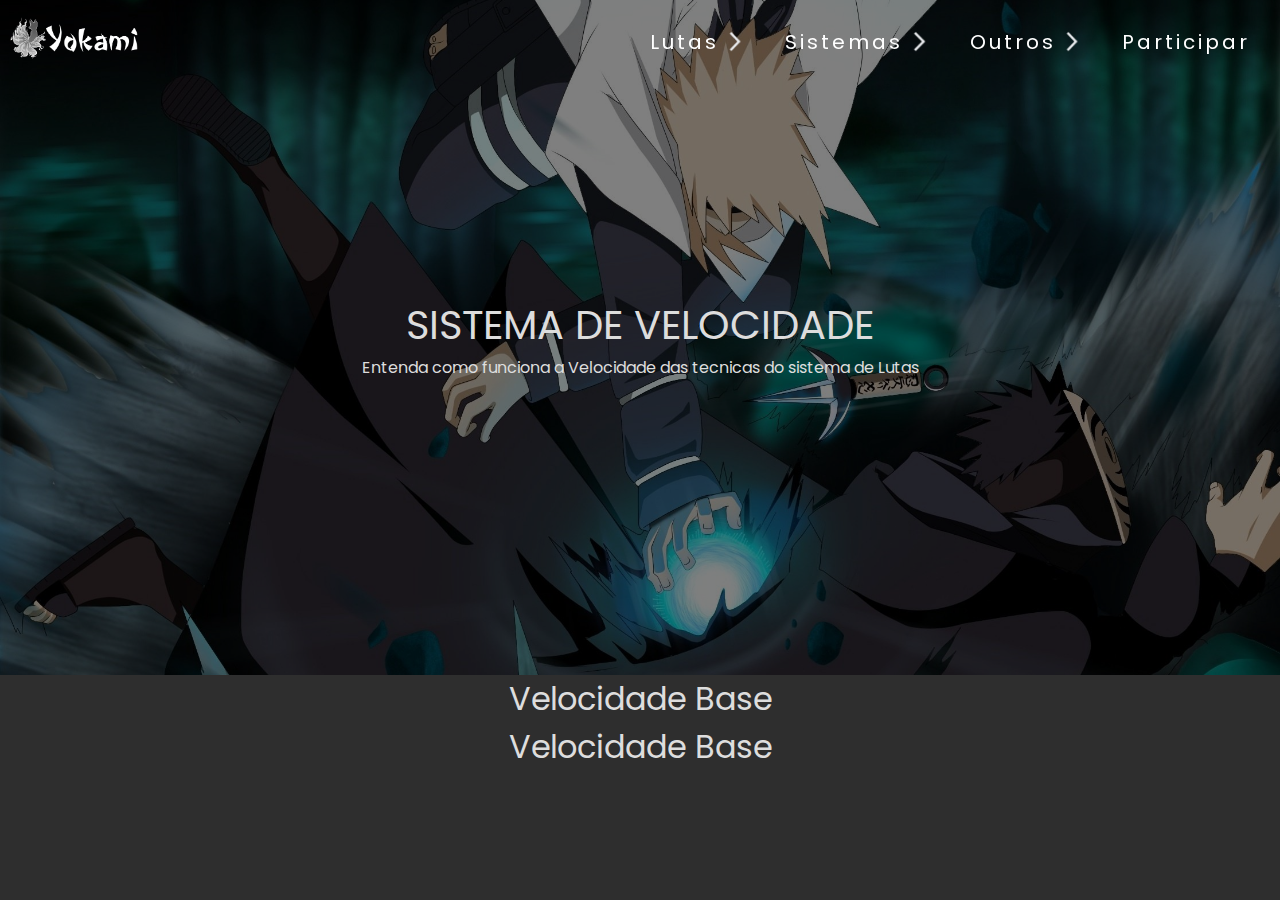
<file: src/Velocidade/pagina-velocidade.html>
<!DOCTYPE html>
<html lang="pt-br">
<head>
    <meta charset="UTF-8">
    <meta name="viewport" content="width=device-width, initial-scale=1.0">
    <link rel="stylesheet" href="Style/style-velocidade.css">
    <link rel="stylesheet" href="../Style Geral/font.css">
    <link rel="stylesheet" href="../Style Geral/footer.css">
    <link rel="stylesheet" href="../Style Geral/navbar.css">
    <title>Página Velocidade</title>
</head>
<body>
    <div id="imageContainer">
        <nav id="navbar">
            <a href="../../index.html"><img src="../Imagens/logo&nome.PNG" id="logoenome"></a>
            <div class="mobile-menu">
                <div class="line1"></div>
                <div class="line2"></div>
                <div class="line3"></div>
            </div>
            <ul class="nav-list">
                <li class="botao">
                    <div>
                        <a href="../Lutas/pagina-lutas.html">Lutas</a>
                        <img class="seta" src="../Imagens/seta.png" alt="seta">
                    </div>
                    <ul class="submenu">
                        <li><a href="#">Defesa/Ataque</a></li>
                        <li><a href="pagina-velocidade.html">Velocidade</a></li>
                        <li><a href="#">Reação</a></li>
                    </ul>
                </li>
                <li class="botao">
                    <div>
                        <a id="system-button" href="#">Sistemas</a>
                        <img class="seta" src="../Imagens/seta.png" alt="seta">
                    </div>
                    <ul class="submenu">
                        <li><a href="#">Departamentos</a></li>
                        <li><a href="#">Clãns</a></li>
                        <li><a href="#">Missões</a></li>
                        <li><a href="#">Inventario</a></li>
                    </ul>
                </li>
                <li class="botao">
                    <div>
                        <a id="outher-button" href="#">Outros</a>
                        <img class="seta" src="../Imagens/seta.png" alt="seta">
                    </div>
                    <ul class="submenu">
                        <li><a href="#">Opção 1</a></li>
                        <li><a href="#">Opção 2</a></li>
                    </ul>
                </li>
                <li class="botao">
                    <div>
                        <a href="http://wa.me//8199370547?text=Olá,+desejo+participar+do+YokamiRPG">Participar</a>
                    </div>
                </li>
            </ul>
        </nav>
        <header id="content-header">
            <h1>SISTEMA DE VELOCIDADE</h1>
            <p>Entenda como funciona a Velocidade das tecnicas do sistema de Lutas</p>
        </header>
    </div>
    <main>
        <div>
            <h1>Velocidade Base</h1>
        </div>
        <div>
            <h1>Velocidade Base</h1>
        </div>
    </main>
    <script src="../JavaScript Geral/mobile-navbar.js"></script>
    <script src="../JavaScript Geral/scroll.js"></script>
</body>
</html>
</file>
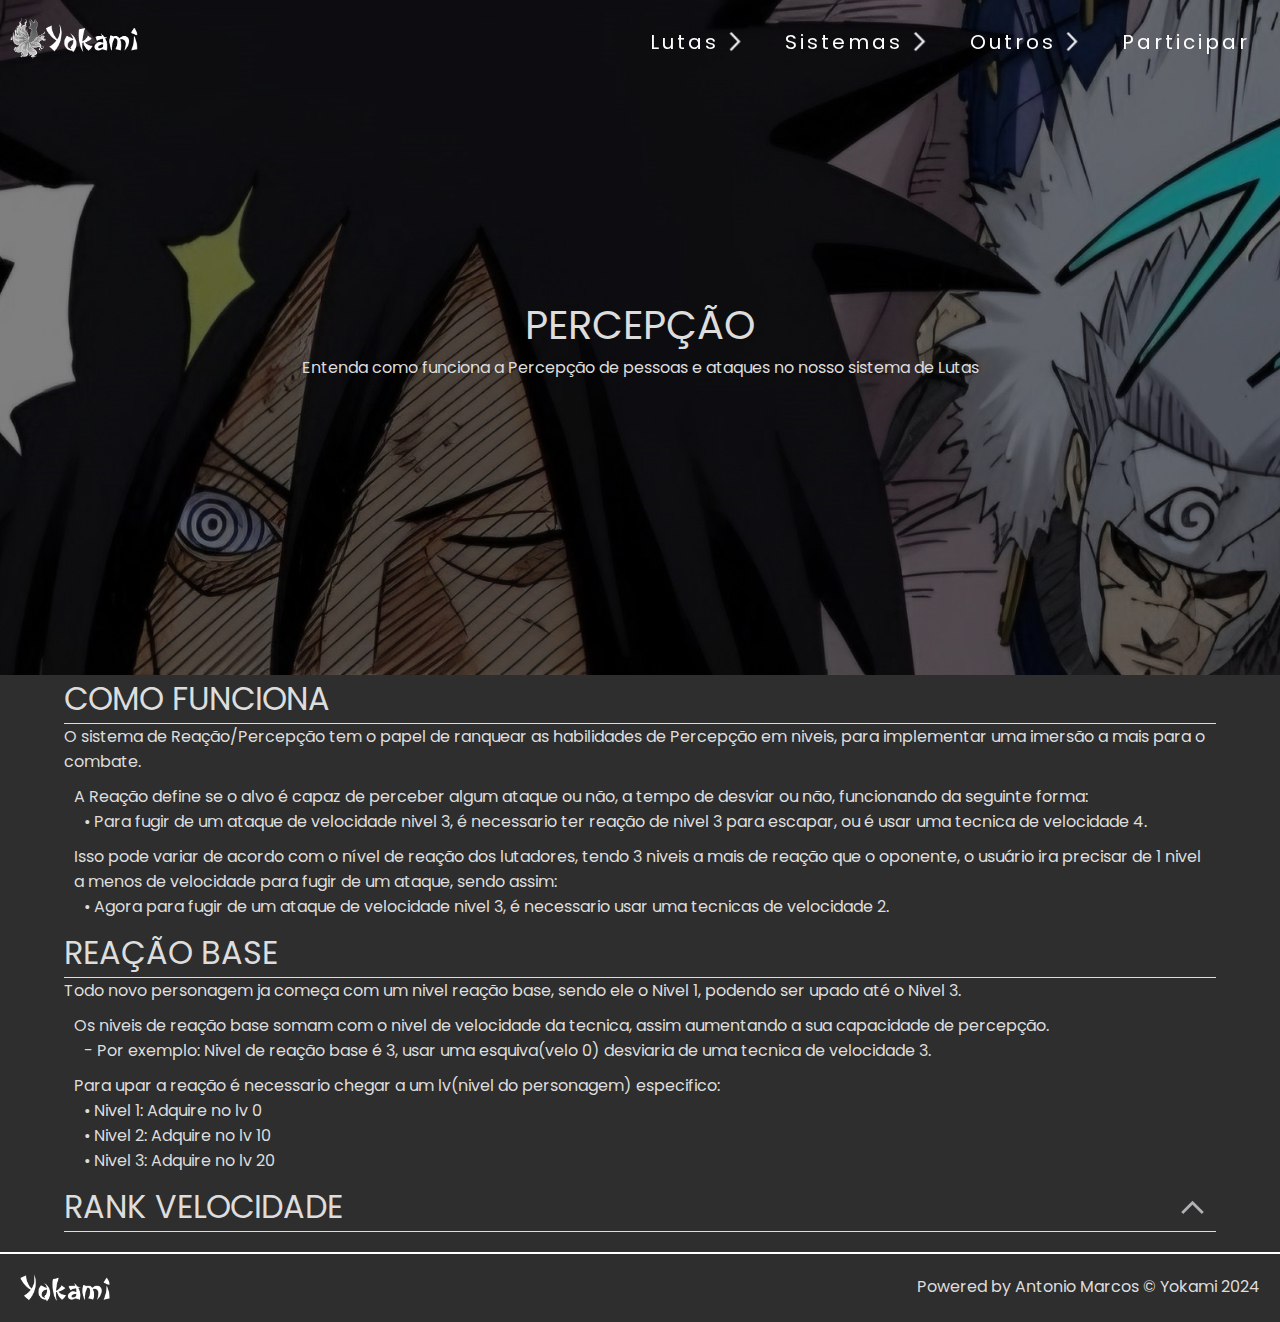
<file: src/Lutas/Reação/pagina-reação.html>
<!DOCTYPE html>
<html lang="pt-br">

<head>
    <meta charset="UTF-8">
    <meta name="viewport" content="width=device-width, initial-scale=1.0">
    <link rel="website icon" type="png" href="../../Imagens/Logo-Yokami.PNG">
    <link rel="stylesheet" href="Style/style-reação.css">
    <link rel="stylesheet" href="../../Style Geral/font.css">
    <link rel="stylesheet" href="../../Style Geral/footer.css">
    <link rel="stylesheet" href="../../Style Geral/navbar.css">
    <title>Página Reação</title>
</head>

<body>
    <div id="imageContainer">
        <nav id="navbar">
            <a href="../../../index.html"><img src="../../Imagens/logo&nome.PNG" id="logoenome"></a>
            <div class="mobile-menu">
                <div class="line1"></div>
                <div class="line2"></div>
                <div class="line3"></div>
            </div>
            <ul class="nav-list">
                <li class="botao">
                    <div>
                        <a href="../pagina-lutas.html">Lutas</a>
                        <img class="seta" src="../../Imagens/seta.png" alt="seta">
                    </div>
                    <ul class="submenu">
                        <li><a href="../Velocidade/pagina-velocidade.html">Velocidade</a></li>
                        <li><a href="pagina-reação.html">Reação</a></li>
                    </ul>
                </li>
                <li class="botao">
                    <div>
                        <a id="system-button" href="../../Sistemas/pagina-sistemas.html">Sistemas</a>
                        <img class="seta" src="../../Imagens/seta.png" alt="seta">
                    </div>
                    <ul class="submenu">
                        <li><a href="../../Sistemas/Clans/pagina-clans.html">Clãns</a></li>
                    </ul>
                </li>
                <li class="botao">
                    <div>
                        <a id="outher-button" href="#">Outros</a>
                        <img class="seta" src="../../Imagens/seta.png" alt="seta">
                    </div>
                    <ul class="submenu">
                        <li><a href="#">Opção 1</a></li>
                        <li><a href="#">Opção 2</a></li>
                    </ul>
                </li>
                <li class="botao">
                    <div>
                        <a href="http://wa.me//8199370547?text=Olá,+desejo+participar+do+YokamiRPG">Participar</a>
                    </div>
                </li>
            </ul>
        </nav>
        <header id="content-header">
            <h1>PERCEPÇÃO</h1>
            <p>Entenda como funciona a Percepção de pessoas e ataques no nosso sistema de Lutas</p>
        </header>
    </div>
    <main>
        <div id="utility" class="content-main">
            <span class="tittle">
                <h1>COMO FUNCIONA</h1>
            </span>
            <section>
                <p class="sub-tittle">O sistema de Reação/Percepção tem o papel de ranquear as habilidades de Percepção
                    em niveis, para implementar uma imersão a mais para o combate.</p>
                <p class="paragraph">A Reação define se o alvo é capaz de perceber algum ataque ou não, a tempo de
                    desviar ou não, funcionando da
                    seguinte forma:</p>
                <p class="sub-paragraph">• Para fugir de um ataque de velocidade nivel 3, é necessario ter reação de
                    nivel 3 para escapar, ou é usar uma tecnica
                    de velocidade 4.</p>
                <p class="paragraph">Isso pode variar de acordo com o nível de reação dos lutadores, tendo 3 niveis a
                    mais de reação
                    que o oponente, o usuário ira precisar de 1 nivel a menos de velocidade para fugir de um ataque,
                    sendo assim:</p>
                <p class="sub-paragraph"> • Agora para fugir de um ataque de velocidade nivel 3, é necessario usar uma
                    tecnicas de velocidade 2. </p>
            </section>
        </div>
        <div class="content-main">
            <span class="tittle">
                <h1>REAÇÃO BASE</h1>
            </span>
            <section>
                <p class="sub-tittle">Todo novo personagem ja começa com um nivel reação base, sendo ele o Nivel 1,
                    podendo ser upado até o Nivel 3.</p>
                <p class="paragraph">Os niveis de reação base somam com o nivel de velocidade da tecnica, assim
                    aumentando a sua capacidade de percepção.</p>
                <p class="sub-paragraph"> - Por exemplo: Nivel de reação base é 3, usar uma esquiva(velo 0)
                    desviaria de uma tecnica de velocidade 3.</p>
                <p class="paragraph">Para upar a reação é necessario chegar a um lv(nivel do personagem) especifico:
                </p>
                <ul class="sub-paragraph">
                    <p> • Nivel 1: Adquire no lv 0</p>
                    <p> • Nivel 2: Adquire no lv 10</p>
                    <p> • Nivel 3: Adquire no lv 20</p>
                </ul>
            </section>
        </div>
        <div id="rank-button" class="content-main">
            <span class="tittle">
                <h1>RANK VELOCIDADE</h1>
                <img src="../../Imagens/seta.png" class="rank-seta" alt="seta">
            </span>
            <section class="rank-content">
                <p class="sub-tittle">Separando em ordem o nivel de percepção de cada habilidades, modos, transformações
                    de acordo com a sua capacidade de percapção.</p>
                <p style="color: red;"> *Lista sujeita a atualizações</p>
                <p class="paragraph">Reação Nível 1:</p>
                <ul class="sub-paragraph">
                    <p>• Sensores de Chakra e similares comuns</p>
                </ul>
                <p class="paragraph">Reação Nível 2:</p>
                <ul class="sub-paragraph">
                    <p>• Sensoriamento Terrestre</p>
                </ul>
                <p class="paragraph">Reação Nível 3:</p>
                <ul class="sub-paragraph">
                    <p>• Modo Sannin</p>
                </ul>
                <p class="paragraph">Reação Nível 4:</p>
                <ul class="sub-paragraph">
                    <p>• Byakugan</p>
                    <p>• Sharingan</p>
                    <p>• Jogan</p>
                </ul>
                <p class="paragraph">Reação Nível 5:</p>
                <ul class="sub-paragraph">
                    <p>• Mangekyou Sharingan</p>
                    <p>• Karma: Terceira Fase</p>
                </ul>
                <p class="paragraph">Reação Nível 6:</p>
                <ul class="sub-paragraph">
                    <p>• Rinnegan</p>
                    <p>• Rinnegan Amarelo</p>
                </ul>
                <p class="paragraph">Reação Nível 7:</p>
                <ul class="sub-paragraph">
                    <p>• Renascimento Imperfeito</p>
                </ul>
                <p class="paragraph">Reação Nível 8:</p>
                <ul class="sub-paragraph">
                    <p>• Modo Kurama</p>
                    <p>• Modo Panaceia</p>
                </ul>
                <p class="paragraph">Reação Nível 9:</p>
                <ul class="sub-paragraph">
                    <p>• Modo Kaguya</p>
                    <p>• Modo Rikkudou</p>
                    <p>• Sabio dos 6 Caminhos</p>
                </ul>
            </section>
        </div>
    </main>
    <footer>
        <img id="name-logo" src="../../Imagens/nome.PNG" alt="">
        <section class="credtis">
            <p>Powered by <a
                    href="https://www.instagram.com/aantoniomarcos__/profilecard/?igsh=MWJ3dzZvemJsaDlkeg==">Antonio
                    Marcos</a> © Yokami 2024</p>
        </section>
    </footer>
    <script src="../../JavaScript Geral/mobile-navbar.js"></script>
    <script src="../../JavaScript Geral/scroll.js"></script>
    <script src="JavaScript/rank-button.js"></script>
</body>

</html>
</file>
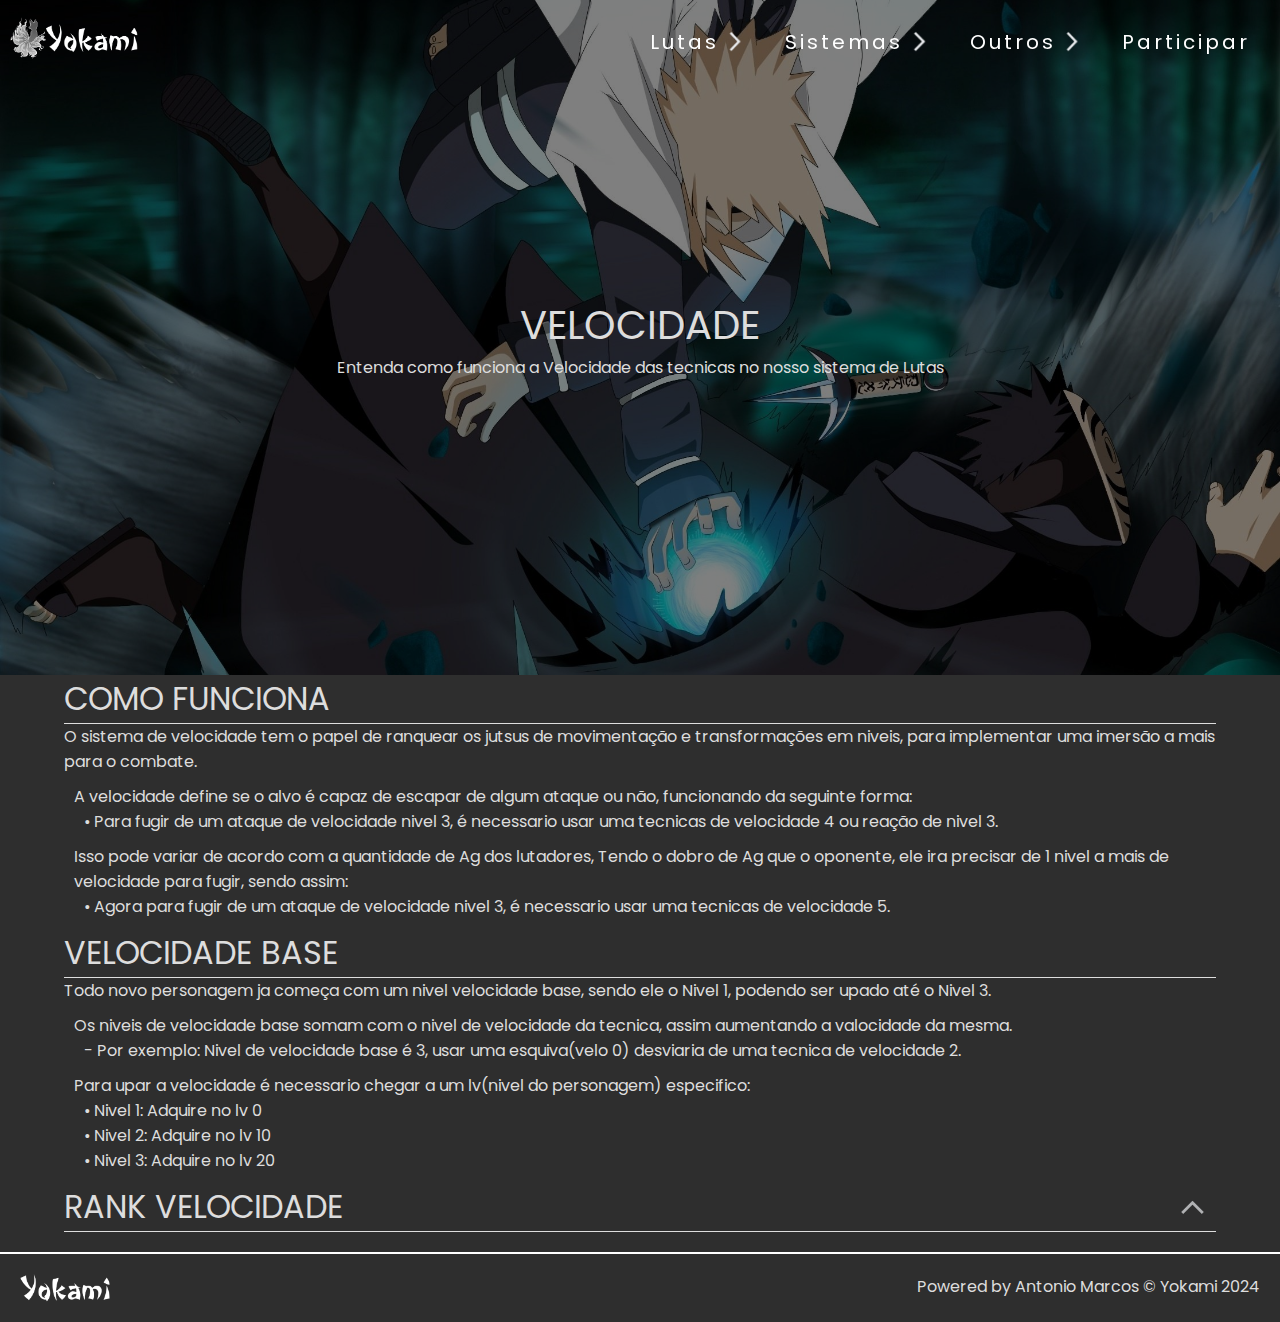
<file: src/Lutas/Velocidade/pagina-velocidade.html>
<!DOCTYPE html>
<html lang="pt-br">

<head>
    <meta charset="UTF-8">
    <meta name="viewport" content="width=device-width, initial-scale=1.0">
    <link rel="website icon" type="png" href="../../Imagens/Logo-Yokami.PNG">
    <link rel="stylesheet" href="Style/style-velocidade.css">
    <link rel="stylesheet" href="../../Style Geral/font.css">
    <link rel="stylesheet" href="../../Style Geral/footer.css">
    <link rel="stylesheet" href="../../Style Geral/navbar.css">
    <title>Página Velocidade</title>
</head>

<body>
    <div id="imageContainer">
        <nav id="navbar">
            <a href="../../../index.html"><img src="../../Imagens/logo&nome.PNG" id="logoenome"></a>
            <div class="mobile-menu">
                <div class="line1"></div>
                <div class="line2"></div>
                <div class="line3"></div>
            </div>
            <ul class="nav-list">
                <li class="botao">
                    <div>
                        <a href="../pagina-lutas.html">Lutas</a>
                        <img class="seta" src="../../Imagens/seta.png" alt="seta">
                    </div>
                    <ul class="submenu">
                        <li><a href="pagina-velocidade.html">Velocidade</a></li>
                        <li><a href="../Reação/pagina-reação.html">Reação</a></li>
                    </ul>
                </li>
                <li class="botao">
                    <div>
                        <a id="system-button" href="../../Sistemas/pagina-sistemas.html">Sistemas</a>
                        <img class="seta" src="../../Imagens/seta.png" alt="seta">
                    </div>
                    <ul class="submenu">
                        <li><a href="../../Sistemas/Clans/pagina-clans.html">Clãns</a></li>
                    </ul>
                </li>
                <li class="botao">
                    <div>
                        <a id="outher-button" href="#">Outros</a>
                        <img class="seta" src="../../Imagens/seta.png" alt="seta">
                    </div>
                    <ul class="submenu">
                        <li><a href="#">Opção 1</a></li>
                        <li><a href="#">Opção 2</a></li>
                    </ul>
                </li>
                <li class="botao">
                    <div>
                        <a href="http://wa.me//8199370547?text=Olá,+desejo+participar+do+YokamiRPG">Participar</a>
                    </div>
                </li>
            </ul>
        </nav>
        <header id="content-header">
            <h1>VELOCIDADE</h1>
            <p>Entenda como funciona a Velocidade das tecnicas no nosso sistema de Lutas</p>
        </header>
    </div>
    <main>
        <div id="utility" class="content-main">
            <span class="tittle">
                <h1>COMO FUNCIONA</h1>
            </span>
            <section>
                <p class="sub-tittle">O sistema de velocidade tem o papel de ranquear os jutsus de movimentação e
                    transformações em niveis, para implementar uma imersão a mais para o combate.</p>
                <p class="paragraph">A velocidade define se o alvo é capaz de escapar de algum ataque ou não,
                    funcionando da
                    seguinte forma:</p>
                <p class="sub-paragraph">• Para fugir de um ataque de velocidade nivel 3, é necessario usar uma tecnicas
                    de velocidade 4 ou reação de nivel 3.</p>
                <p class="paragraph">Isso pode variar de acordo com a quantidade de Ag dos lutadores, Tendo o dobro
                    de Ag que o oponente, ele ira precisar de 1 nivel a mais de velocidade para fugir, sendo assim:</p>
                <p class="sub-paragraph"> • Agora para fugir de um ataque de velocidade nivel 3, é necessario usar uma
                    tecnicas de velocidade 5. </p>
            </section>
        </div>
        <div class="content-main">
            <span class="tittle">
                <h1>VELOCIDADE BASE</h1>
            </span>
            <section>
                <p class="sub-tittle">Todo novo personagem ja começa com um nivel velocidade base, sendo ele o Nivel 1,
                    podendo ser upado até o Nivel 3.</p>
                <p class="paragraph">Os niveis de velocidade base somam com o nivel de velocidade da tecnica, assim
                    aumentando a valocidade da mesma.</p>
                <p class="sub-paragraph"> - Por exemplo: Nivel de velocidade base é 3, usar uma esquiva(velo 0)
                    desviaria de uma tecnica de velocidade 2.</p>
                <p class="paragraph">Para upar a velocidade é necessario chegar a um lv(nivel do personagem) especifico:
                </p>
                <ul class="sub-paragraph">
                    <p> • Nivel 1: Adquire no lv 0</p>
                    <p> • Nivel 2: Adquire no lv 10</p>
                    <p> • Nivel 3: Adquire no lv 20</p>
                </ul>
            </section>
        </div>
        <div id="rank-button" class="content-main">
            <span class="tittle">
                <h1>RANK VELOCIDADE</h1>
                <img src="../../Imagens/seta.png" class="rank-seta" alt="seta">
            </span>
            <section class="rank-content">
                <p class="sub-tittle">Separado em ordem o nivel de cada movimento veloz, modos, transformações de acordo
                    com a sua velocidade.</p>
                <p style="color: red;"> *Lista sujeita a atualizações</p>
                <p class="paragraph">Velocidade Nível 1:</p>
                <ul class="sub-paragraph">
                    <p>• Remoção de Pesos</p>
                    <p>• Manto de 0 Caudas</p>
                    <p>• Selo Amaldiçoado (Nível 1)</p>
                </ul>
                <p class="paragraph">Velocidade Nível 2:</p>
                <ul class="sub-paragraph">
                    <p>• 1° Portão</p>
                    <p>• Selo Amaldiçoado (Nível 2)</p>
                    <p>• Movimentação Entre Espelhos de Haku</p>
                    <p>• Manto de 1 Cauda</p>
                    <p>• Cintilação Fumaça</p>
                </ul>
                <p class="paragraph">Velocidade Nível 3:</p>
                <ul class="sub-paragraph">
                    <p>• 2° Portão</p>
                    <p>• Manto de 3 Caudas</p>
                    <p>• Deslizamento da Cobra</p>
                </ul>
                <p class="paragraph">Velocidade Nível 4:</p>
                <ul class="sub-paragraph">
                    <p>• 3° Portão</p>
                    <p>• Manto de 4 Caudas</p>
                    <p>• Segundo Passo (Hiraishin)</p>
                </ul>
                <p class="paragraph">Velocidade Nível 5:</p>
                <ul class="sub-paragraph">
                    <p>• 4° Portão</p>
                    <p>• Manto de 5 Caudas</p>
                    <p>• Deslocamento Instantaneo na Névoa</p>
                    <p>• Deslocamento Instantaneo do Estilo Fogo</p>
                    <p>• Deslocamento Instantaneo do Estilo Vento</p>
                    <p>• Karma: Terceira Fase</p>
                </ul>
                <p class="paragraph">Velocidade Nível 6:</p>
                <ul class="sub-paragraph">
                    <p>• 5° Portão</p>
                    <p>• Manto de 6 Caudas</p>
                    <p>• Manto de 7 Caudas</p>
                    <p>• Karma: Quarta Fase</p>
                </ul>
                <p class="paragraph">Velocidade Nível 7:</p>
                <ul class="sub-paragraph">
                    <p>• 6° Portão</p>
                    <p>• Manto de 8 Caudas</p>
                    <p>• Deslocamento Instantaneo do Estilo Água</p>
                    <p>• Deslocamento Instantaneo do Estilo Raio</p>
                </ul>
                <p class="paragraph">Velocidade Nível 8:</p>
                <ul class="sub-paragraph">
                    <p>• 7° Portão</p>
                    <p>• Manto de 9 Caudas</p>
                </ul>
                <p class="paragraph">Velocidade Nível 9:</p>
                <ul class="sub-paragraph">
                    <p>• Flash Amarelo</p>
                    <p>• Flash Roxo</p>
                </ul>
                <p class="paragraph">Velocidade Nível 10:</p>
                <ul class="sub-paragraph">
                    <p>• 8° Portão</p>
                    <p>• Hiraishin no Jutsu</p>
                </ul>
            </section>
        </div>
    </main>
    <footer>
        <img id="name-logo" src="../../Imagens/nome.PNG" alt="">
        <section class="credtis">
            <p>Powered by <a
                    href="https://www.instagram.com/aantoniomarcos__/profilecard/?igsh=MWJ3dzZvemJsaDlkeg==">Antonio
                    Marcos</a> © Yokami 2024</p>
        </section>
    </footer>
    <script src="../../JavaScript Geral/mobile-navbar.js"></script>
    <script src="../../JavaScript Geral/scroll.js"></script>
    <script src="JavaScript/rank-button.js"></script>
</body>

</html>
</file>
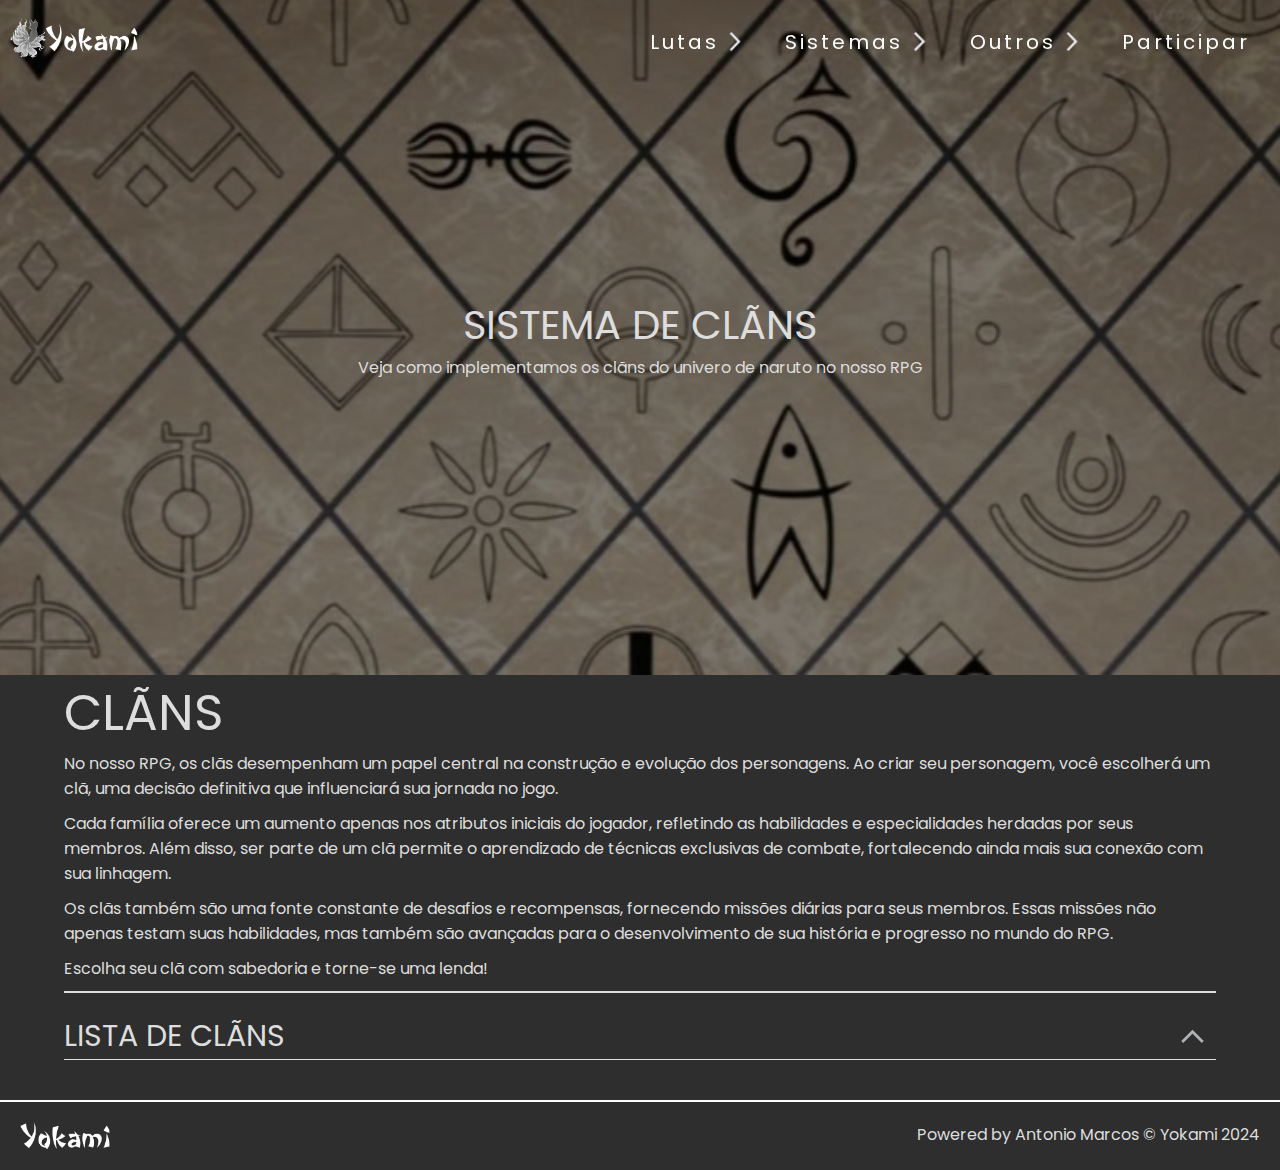
<file: src/Sistemas/Clans/pagina-clans.html>
<!DOCTYPE html>
<html lang="pt-br">

<head>
    <meta charset="UTF-8">
    <meta name="viewport" content="width=device-width, initial-scale=1.0">
    <link rel="website icon" type="png" href="../../Imagens/Logo-Yokami.PNG">
    <link rel="stylesheet" href="Style/clans-style.css">
    <link rel="stylesheet" href="../../Style Geral/font.css">
    <link rel="stylesheet" href="../../Style Geral/footer.css">
    <link rel="stylesheet" href="../../Style Geral/navbar.css">
    <title>Página Clãns</title>
</head>

<body>
    <div id="imageContainer">
        <nav id="navbar">
            <a href="../../../index.html"><img src="../../Imagens/logo&nome.PNG" id="logoenome"></a>
            <div class="mobile-menu">
                <div class="line1"></div>
                <div class="line2"></div>
                <div class="line3"></div>
            </div>
            <ul class="nav-list">
                <li class="botao">
                    <div>
                        <a href="../../Lutas/pagina-lutas.html">Lutas</a>
                        <img class="seta" src="../../Imagens/seta.png" alt="seta">
                    </div>
                    <ul class="submenu">
                        <li><a href="../../Lutas/Velocidade/pagina-velocidade.html">Velocidade</a></li>
                        <li><a href="../../Lutas/Reação/pagina-reação.html">Reação</a></li>
                    </ul>
                </li>
                <li class="botao">
                    <div>
                        <a id="system-button" href="../pagina-sistemas.html">Sistemas</a>
                        <img class="seta" src="../../Imagens/seta.png" alt="seta">
                    </div>
                    <ul class="submenu">
                        <li><a href="pagina-clans.html">Clãns</a></li>
                    </ul>
                </li>
                <li class="botao">
                    <div>
                        <a id="outher-button" href="#">Outros</a>
                        <img class="seta" src="../../Imagens/seta.png" alt="seta">
                    </div>
                    <ul class="submenu">
                        <li><a href="#">Opção 1</a></li>
                        <li><a href="#">Opção 2</a></li>
                    </ul>
                </li>
                <li class="botao">
                    <div>
                        <a href="http://wa.me//8199370547?text=Olá,+desejo+participar+do+YokamiRPG">Participar</a>
                    </div>
                </li>
            </ul>
        </nav>
        <header id="content-header">
            <h1>SISTEMA DE CLÃNS</h1>
            <p>Veja como implementamos os clãns do univero de naruto no nosso RPG</p>
        </header>
    </div>
    <main>
        <div id="clans" class="content-main">
            <h1 class="tittle">CLÃNS</h1>
            <section>
                <p> No nosso RPG, os clãs desempenham um papel central na construção e evolução dos personagens. Ao
                    criar seu personagem, você escolherá um clã, uma decisão definitiva que influenciará sua jornada
                    no jogo.</p>
                <p> Cada família oferece um aumento apenas nos atributos iniciais do jogador, refletindo as
                    habilidades e especialidades herdadas por seus membros. Além disso, ser parte de um clã permite
                    o aprendizado de técnicas exclusivas de combate, fortalecendo ainda mais sua conexão com sua
                    linhagem.</p>
                <p> Os clãs também são uma fonte constante de desafios e recompensas, fornecendo missões diárias
                    para seus membros. Essas missões não apenas testam suas habilidades, mas também são avançadas
                    para o desenvolvimento de sua história e progresso no mundo do RPG.</p>
                <p> Escolha seu clã com sabedoria e torne-se uma lenda!</p>
            </section>
        </div>
        <div class="clan-list">
            <section class="main-button">
                <h1 class="tittle-button">LISTA DE CLÃNS</h1>
                <img src="../../Imagens/seta.png" class="clanlist-seta" alt="">
            </section>
            <section class="clanlist-content">
                <section>
                    <section id="card-uchiha" class="clan-card">
                        <h1>CLÃ UCHIHA</h1>
                        <div id="image-uchiha" class="card-image"></div>
                        <p class="card-content">O clã Uchiha foi um dos vários clãs excepcionais de Konohagakure, e também tinha a fama de
                            ser o clã mais poderoso da vila.</p>
                        <a href="Clã Uchiha/pagina-uchiha.html" class="button-clans"> Saiba Mais</a>
                    </section>
                    <section id="card-uzumaki" class="clan-card">
                        <h1>CLÃ UZUMAKI</h1>
                        <div id="image-uzumaki" class="card-image"></div>
                        <p class="card-content">O Clã Uzumaki foi um clã de Uzushiogakure. Desde sua dissolução, grande parte de seus membros se foram para Konohagakure</p>
                        <a href="Clã Uzumaki/pagina-uzumaki.html" class="button-clans"> Saiba Mais</a>
                    </section>
                    <section id="card-hyuuga" class="clan-card">
                        <h1>CLÃ HYUUGA</h1>
                        <div id="image-hyuuga" class="card-image"></div>
                        <p class="card-content">O clã Hyuuga é uma família nobre e um dos vários clãs excepcionais de Konoha. Todos os membros tem o Byakugan.</p>
                        <a href="Clã Hyuuga/pagina-hyuuga.html" class="button-clans"> Saiba Mais</a>
                    </section>
                    <section id="card-lee" class="clan-card">
                        <h1>CLÃ LEE</h1>
                        <div id="image-lee" class="card-image"></div>
                        <p class="card-content">O clã Lee é um dos muitos clãs que residem em Konoha Os membros do clã possuem habilidades extraordinárias no taijutsu</p>
                        <a href="Clã Lee/pagina-lee.html" class="button-clans"> Saiba Mais</a>
                    </section>
                </section>
            </section>
        </div>
    </main>
    <footer>
        <img id="name-logo" src="../../Imagens/nome.PNG" alt="">
        <section class="credtis">
            </ul>
            <p>Powered by <a
                    href="https://www.instagram.com/aantoniomarcos__/profilecard/?igsh=MWJ3dzZvemJsaDlkeg==">Antonio
                    Marcos</a> © Yokami 2024</p>
        </section>
    </footer>
    <script src="JavaScript/clan-button.js"></script>
    <script src="../../JavaScript Geral/mobile-navbar.js"></script>
    <script src="../../JavaScript Geral/scroll.js"></script>
</body>

</html>
</file>
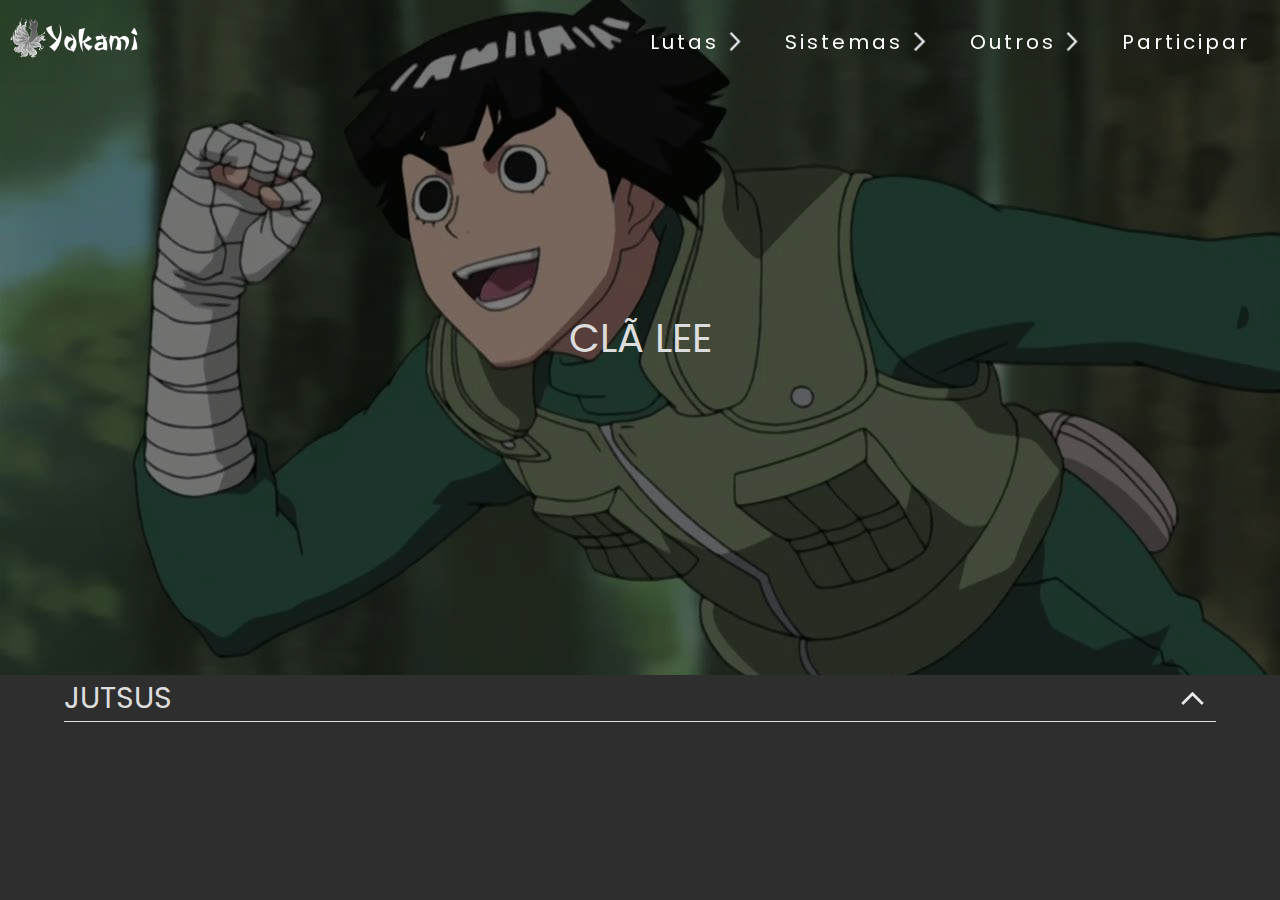
<file: src/Sistemas/Clans/Clã Lee/pagina-lee.html>
<!DOCTYPE html>
<html lang="pt-br">

<head>
    <meta charset="UTF-8">
    <meta name="viewport" content="width=device-width, initial-scale=1.0">
    <link rel="website icon" type="png" href="../../../Imagens/Logo-Yokami.PNG">
    <link rel="stylesheet" href="Style/lee-style.css">
    <link rel="stylesheet" href="../../../Style Geral/font.css">
    <link rel="stylesheet" href="../../../Style Geral/footer.css">
    <link rel="stylesheet" href="../../../Style Geral/navbar.css">
    <title>Página Clãn Lee</title>
</head>

<body>
    <div id="imageContainer">
        <nav id="navbar">
            <a href="../../../../index.html"><img src="../../../Imagens/logo&nome.PNG" id="logoenome"></a>
            <div class="mobile-menu">
                <div class="line1"></div>
                <div class="line2"></div>
                <div class="line3"></div>
            </div>
            <ul class="nav-list">
                <li class="botao">
                    <div>
                        <a href="../../../Lutas/pagina-lutas.html">Lutas</a>
                        <img class="seta" src="../../../Imagens/seta.png" alt="seta">
                    </div>
                    <ul class="submenu">
                        <li><a href="../../../Lutas/Velocidade/pagina-velocidade.html">Velocidade</a></li>
                        <li><a href="../../../Lutas/Reação/pagina-reação.html">Reação</a></li>
                    </ul>
                </li>
                <li class="botao">
                    <div>
                        <a id="system-button" href="../../pagina-sistemas.html">Sistemas</a>
                        <img class="seta" src="../../../Imagens/seta.png" alt="seta">
                    </div>
                    <ul class="submenu">
                        <li><a href="../pagina-clans.html">Clãns</a></li>
                    </ul>
                </li>
                <li class="botao">
                    <div>
                        <a id="outher-button" href="#">Outros</a>
                        <img class="seta" src="../../../Imagens/seta.png" alt="seta">
                    </div>
                    <ul class="submenu">
                        <li><a href="#">Opção 1</a></li>
                        <li><a href="#">Opção 2</a></li>
                    </ul>
                </li>
                <li class="botao">
                    <div>
                        <a href="http://wa.me//8199370547?text=Olá,+desejo+participar+do+YokamiRPG">Participar</a>
                    </div>
                </li>
            </ul>
        </nav>
        <header id="content-header">
            <h1>CLÃ LEE</h1>
        </header>
    </div>
    <main>
        <div class="main-button">
            <div>
                <h1 class="tittle-button">JUTSUS</h1>
                <img class="seta-button" src="../../../Imagens/seta.png" alt="">
            </div>
            <section class="button-content">
                <p class="sub-tittle">🐉 • Jutsus do Clã Lee • 🐉</p>
                <section class="ficha-list">
                    <section class="ficha">
                        <section class="ficha-image">
                            <img src="cards/lee-lv (1).jpg" alt="">
                        </section>
                        <section class="ficha-content">
                            <p class="ficha-tittle"><span style="font-weight: bold;">|•| Traje de Treino Exclusivo
                                    |•|</span></p>

                            <p class="legenda" style="font-style: italic;">Equipo o Traje de Treino Exclusivo que
                                aumenta o
                                meu Ag e Def em 10.000, alem de cortar o dado de ninjutsus Suiton e Katon ate rank D
                                pela
                                metade.</p>

                            <p class="italico">Def: 1.000(C.T) + 10.000 = 11.000</p>
                            <p class="italico">Ag: 1.000(C.T) + 10.000 = 11.000</p>

                            <p class="requisitos">Adquire no lv: 1</p>
                        </section>
                    </section>
                    <section class="ficha">
                        <section class="ficha-image">
                            <img src="cards/lee-lv (2).jpg" alt="">
                        </section>
                        <section class="ficha-content">
                            <p class="ficha-tittle"><span style="font-weight: bold;">|•| Impulso |•|</span></p>

                            <p class="legenda" style="font-style: italic;">Concentro uma grande força em minhas pernas e
                                então eu salto em uma altar enorme, podendo atingir o meu oponente que esta voando.</p>

                            <p class="requisitos">Adquire no lv: 2</p>
                        </section>
                    </section>
                    <section class="ficha">
                        <section class="ficha-image">
                            <img src="cards/lee-lv (2.3).jpg" alt="">
                        </section>
                        <section class="ficha-content">
                            <p class="ficha-tittle"><span style="font-weight: bold;">|•| Sombra da Folha Dancante
                                    |•|</span>
                            </p>

                            <p class="legenda" style="font-style: italic;">Uso Sombra da Folha Dançante: Dança, para
                                correr
                                em volta do meu oponente, assim podendo achar falhas em sua defesa e atacar seus pontos
                                fracos de surpresa.</p>
                            <p class="requisitos">Adquire no lv: 2</p>
                        </section>
                    </section>
                    <section class="ficha">
                        <section class="ficha-image">
                            <img src="cards/lee-lv (2.1).jpg" alt="">
                        </section>
                        <section class="ficha-content">
                            <p class="ficha-tittle"><span style="font-weight: bold;">|•| Sombra da Folha Dancante
                                    |•|</span>
                            </p>

                            <p class="legenda" style="font-style: italic;">Uso Sombra da Folha Dançante: Folha, assim
                                chutando o meu oponente e lançando-o para o ar, dificultando qualquer tentativa de fuga
                                do
                                meu oponente.</p>
                            <p class="requisitos">Adquire no lv: 2</p>
                        </section>
                    </section>
                    <section class="ficha">
                        <section class="ficha-image">
                            <img src="cards/lee-lv (2.2).jpeg" alt="">
                        </section>
                        <section class="ficha-content">
                            <p class="ficha-tittle"><span style="font-weight: bold;">|•| Sombra da Folha Dancante
                                    |•|</span>
                            </p>

                            <p class="legenda" style="font-style: italic;">Uso Sombra da Folha Dançante: Sombra, com o
                                meu
                                oponente no ar eu acompanho o seu movimento ficando atras dele o tempo inteiro, me
                                permitindo ataca-lo.</p>
                            <p class="requisitos">Adquire no lv: 2</p>
                        </section>
                    </section>
                    <section class="ficha">
                        <section class="ficha-image">
                            <img src="cards/lee-lv (3).jpg" alt="">
                        </section>
                        <section class="ficha-content">
                            <p class="ficha-tittle"><span style="font-weight: bold;">|•| Romoção dos Pesos |•|</span>
                            </p>

                            <p class="legenda" style="font-style: italic;">Removo os pesos da minha perna assim
                                aumentando a
                                minha velocidade em +1, alem de poder acertar ataques taijutsus de ate rank C direto no
                                hp
                                do meu oponente.</p>
                            <p class="requisitos">Adquire no lv: 3</p>
                        </section>
                    </section>
                    <section class="ficha">
                        <section class="ficha-image">
                            <img src="cards/lee-lv (3.1).jpg" alt="">
                        </section>
                        <section class="ficha-content">
                            <p class="ficha-tittle"><span style="font-weight: bold;">|•| Punho Forte |•|</span></p>
                            <p class="legenda" style="font-style: italic;">Uso o ataque punho forte e e acerto um soco
                                com mais força que o normal no meu oponente.</p>

                            <p class="italico">Atk: 5.000 + 1.000(C.T) = Atk: 6.000</p>
                            <p class="italico">Meu ataque passa a sua defesa e zera o seu hp.</p>
                            <p class="italico">Hp(Openente): 0</p>

                            <p class="requisitos">Adquire no lv: 3</p>
                        </section>
                    </section>
                    <section class="ficha">
                        <section class="ficha-image">
                            <img src="cards/lee-lv (4).jpg" alt="">
                        </section>
                        <section class="ficha-content">
                            <p class="ficha-tittle"><span style="font-weight: bold;">|•| Movimentação de Taijutsu
                                    |•|</span></p>

                            <p style="margin-bottom: 10px; font-weight: bold;">DEFENSIVA</p>
                            <p class="legenda" style="font-style: italic;">Utilizo a Movimentação de Taijutsu em
                                Alta Velocidade (Velo 3 + Velo Base) para fugir do ataque do meu oponente, hp:
                                Intacto.</p>

                            <p style="margin-block: 10px; font-weight: bold;">OFENSIVA</p>
                            <p class="legenda" style="font-style: italic;">Utilizo a Movimentação de Taijutsu em Alta
                                Velocidade (Velo 3 + Velo Base) para avançar em direção ao meu oponente, podendo
                                aumentar a quantidade de alvos do meu ataque taijutsu em ate 5 alvos pequenos.</p>

                            <p class="requisitos">Adquire no lv: 4</p>
                        </section>
                    </section>
                    <section class="ficha">
                        <section class="ficha-image">
                            <img src="cards/lee-lv (5).jpg" alt="">
                        </section>
                        <section class="ficha-content">
                            <p class="ficha-tittle"><span style="font-weight: bold;">|•| 1° Portão: Portão da Abertura
                                    |•|</span></p>

                            <p class="legenda" style="margin-bottom: 10px; font-style: italic;">Abro o 1° Portão: Portão
                                da Abertura, aumentando meu Atk, Ag e Fol em 50.000, e adquirindo velocidade 2.</p>

                            <p class="italico">Atk: 50.000 + 1.000(C.T) = Atk: 51.000</p>
                            <p class="italico">Ag: 50.000 + 1.000(C.T) = Ag: 51.000</p>
                            <p class="italico">Fol: 50.000 + 1.000(C.T) = Ag: 51.000</p>

                            <p class="requisitos">Adquire no lv: 5</p>
                        </section>
                    </section>
                    <section class="ficha">
                        <section class="ficha-image">
                            <img src="cards/lee-lv (5.1).jpg" alt="">
                        </section>
                        <section class="ficha-content">
                            <p class="ficha-tittle"><span style="font-weight: bold;">|•| 2° Portão: Portão da Cura
                                    |•|</span></p>

                            <p class="legenda" style="margin-bottom: 10px; font-style: italic;">Abro o 2° Portão: Portão
                                da Cura, assim aumentando meu Atk, Ag e Fol em 100.000, e adquirindo velocidade 2.</p>

                            <p class="italico">Atk: 100.000 + 1.000(C.T) = Atk: 101.000</p>
                            <p class="italico">Ag: 100.000 + 1.000(C.T) = Ag: 101.000</p>
                            <p class="italico">Fol: 100.000 + 1.000(C.T) = Ag: 101.000</p>

                            <p class="requisitos">Adquire no lv: 5</p>
                        </section>
                    </section>
                    <section class="ficha">
                        <section class="ficha-image">
                            <img src="cards/lee-lv (6).jpg" alt="">
                        </section>
                        <section class="ficha-content">
                            <p class="ficha-tittle"><span style="font-weight: bold;">|•| Furacão da Folha |•|</span></p>

                            <p class="legenda" style="margin-bottom: 10px; font-style: italic;">Uso furacão da Folha e
                                largo
                                um chute na caixa dos peito do meu oponente e depois dou um chute rasteiro assim
                                impedindo
                                que o meu oponente use Esquiva, Kawarimi e Bloqueio.
                            </p>

                            <p class="italico">Atk: 20.000 + 1.000 = Atk: 21.000</p>
                            <p class="italico">Meu ataque passa a sua defesa e zera o seu hp. </p>
                            <p class="italico">Hp(Oponente): 0</p>

                            <p class="requisitos">Adquire no lv: 6</p>
                        </section>
                    </section>
                    <section class="ficha">
                        <section class="ficha-image">
                            <img src="cards/lee-lv (7).jpg" alt="">
                        </section>
                        <section class="ficha-content">
                            <p class="ficha-tittle"><span style="font-weight: bold;">|•| Lótus Frontal |•|</span></p>

                            <p class="legenda" style="margin-bottom: 10px; font-style: italic;">Com o meu oponente no ar
                                e
                                estando atrás dele após utilizar a Sombra da Folha Dançante: Sombra, eu uso a Lótus
                                Frontal
                                prendendo o meu oponente e giro em alta velocidade ate chocar a sua cabeça com tudo no
                                chão.
                            </p>

                            <p class="italico">Atk: 40.000 + 1.000(C.T) = Atk: 41.000</p>
                            <p class="italico">Meu ataque passa a sua defesa e zera o seu hp. </p>
                            <p class="italico">Hp(Oponente): 0</p>

                            <p class="requisitos">Adquire no lv: 7</p>
                        </section>
                    </section>
                    <section class="ficha">
                        <section class="ficha-image">
                            <img src="cards/lee-lv (8).jpg" alt="">
                        </section>
                        <section class="ficha-content">
                            <p class="ficha-tittle"><span style="font-weight: bold;">|•| Redemoinho da Folha |•|</span>
                            </p>
                            <p style="margin-block: 10px; font-weight: bold;">USO 1</p>
                            <p class="legenda" style="margin-bottom: 10px; font-style: italic;">Uso Redemoinho da Folha
                                assim fazendo com que meu oponente perca o equilíbrio e fique vulnerável a ataques
                                direto no
                                hp.
                            </p>

                            <p style="margin-block: 10px; font-weight: bold;">USO 2</p>
                            <p class="legenda" style="margin-bottom: 10px; font-style: italic;">Uso Redemoinho da Folha
                                assim fazendo com que meu oponente perca o equilibrio e faça ele errar o ataque, me
                                deixando
                                com o hp: intacto.
                            </p>
                            <p class="requisitos">Adquire no lv: 8</p>
                        </section>
                    </section>
                    <section class="ficha">
                        <section class="ficha-image">
                            <img src="cards/lee-lv (9).jpg" alt="">
                        </section>
                        <section class="ficha-content">
                            <p class="ficha-tittle"><span style="font-weight: bold;">|•| Grande Flash da Folha
                                    |•|</span>
                            </p>

                            <p class="legenda" style="margin-bottom: 10px; font-style: italic;">Depois de destrair o meu
                                oponente com diversos ataques, eu dou um chute lateral na cabeça dele, jogando ele longe
                                e
                                deixando ele vulnerável por 1 turno.
                            </p>
                            <p class="italico">Atk: 20.000 + 1.000(C.T) = Atk: 21.000</p>
                            <p class="italico">Meu ataque passa sua defesa e zera o seu hp</p>
                            <p class="italico">Hp(Oponente): 0</p>
                            <p class="requisitos">Adquire no lv: 9</p>
                        </section>
                    </section>
                    <section class="ficha">
                        <section class="ficha-image">
                            <img src="cards/lee-lv (10).png" alt="">
                        </section>
                        <section class="ficha-content">
                            <p class="ficha-tittle"><span style="font-weight: bold;">|•| 3° Portão: Portão da Vida
                                    |•|</span></p>

                            <p class="legenda" style="margin-bottom: 10px; font-style: italic;">Com o meu oponente no ar
                                e
                                estando atrás dele após utilizar a Sombra da Folha Dançante: Sombra, eu uso a Lótus
                                Frontal
                                prendendo o meu oponente e giro em alta velocidade ate chocar a sua cabeça com tudo no
                                chão.
                            </p>

                            <p class="italico">Atk: 200.000 + 1.000(C.T) = Fol: 201.000</p>
                            <p class="italico">Ag: 200.000 + 1.000(C.T) = Fol: 201.000</p>
                            <p class="italico">Fol: 200.000 + 1.000(C.T) = Fol: 201.000</p>

                            <p class="requisitos">Adquire no lv: 10</p>
                        </section>
                    </section>
                    <section class="ficha">
                        <section class="ficha-image">
                            <img src="cards/lee-lv (11).jpg" alt="">
                        </section>
                        <section class="ficha-content">
                            <p class="ficha-tittle"><span style="font-weight: bold;">|•| Velocidade a Aurora |•|</span>
                            </p>

                            <p class="legenda" style="margin-bottom: 10px; font-style: italic;">A partir do 3° portão
                                aberto, usando a minha velocidade eu faço (quant. de clones) clones intangíveis. Com
                                essa
                                técnica eu consigo
                                usar o mesmo ataque no meu oponente 2 vezes seguidas.
                            </p>

                            <p class="requisitos">Adquire no lv: 11</p>
                        </section>
                    </section>
                    <section class="ficha">
                        <section class="ficha-image">
                            <img src="cards/lee-lv (12).jpg" alt="">
                        </section>
                        <section class="ficha-content">
                            <p class="ficha-tittle"><span style="font-weight: bold;">|•| 4° Portão: Portão da Dor
                                    |•|</span>
                            </p>

                            <p class="legenda" style="margin-bottom: 10px; font-style: italic;">Abro o 4° Portão: Portão
                                da
                                Dor, assim aumentando meu Atk, Ag e Fol em 300.000, e adquirindo velocidade 3.
                            </p>

                            <p class="italico">Atk: 300.000 + 1.000(C.T) = Atk: 301.000</p>
                            <p class="italico">Ag: 300.000 + 1.000(C.T) = Atk: 301.000</p>
                            <p class="italico">Fol: 300.000 + 1.000(C.T) = Atk: 301.000</p>

                            <p class="requisitos">Adquire no lv: 12</p>
                        </section>
                    </section>
                    <section class="ficha">
                        <section class="ficha-image">
                            <img src="cards/lee-lv (13).jpg" alt="">
                        </section>
                        <section class="ficha-content">
                            <p class="ficha-tittle"><span style="font-weight: bold;">|•| Lótus Oculta |•|</span></p>

                            <p class="legenda" style="margin-bottom: 10px; font-style: italic;">Ligo o Sensoriamento
                                Triunfante, sendo capaz de sentir os meus inimigos e outras ameaças presentes no campo.
                                Com
                                o sensorial ativo eu posso localizar os inimigos escondidos no campo, alem de receber
                                reação
                                3.
                            </p>

                            <p class="italico">Atk: 80.000 + 1.000(C.T) = Atk: 81.000</p>
                            <p class="italico">Meu ataque passa sua defesa e zera o seu hp</p>
                            <p class="italico">Hp(Oponente): 0</p>

                            <p class="requisitos">Adquire no lv: 13</p>
                        </section>
                    </section>
                    <section class="ficha">
                        <section class="ficha-image">
                            <img src="cards/lee-lv (14).jpg" alt="">
                        </section>
                        <section class="ficha-content">
                            <p class="ficha-tittle"><span style="font-weight: bold;">|•| Sensoriamento Triunfante
                                    |•|</span>
                            </p>

                            <p class="legenda" style="margin-bottom: 10px; font-style: italic;">Com o meu oponente no ar
                                e
                                estando atrás dele após utilizar a Sombra da Folha Dançante: Sombra, eu uso a Lótus
                                Oculta
                                acentando um soco e um chute extremamente forte.
                            </p>

                            <p class="italico">Atk: 80.000 + 1.000(C.T) = Atk: 81.000</p>
                            <p class="italico">Meu ataque passa sua defesa e zera o seu hp</p>
                            <p class="italico">Hp(Oponente): 0</p>

                            <p class="requisitos">Adquire no lv: 14</p>
                        </section>
                    </section>
                    <section class="ficha">
                        <section class="ficha-image">
                            <img src="cards/lee-lv (15).jpeg" alt="">
                        </section>
                        <section class="ficha-content">
                            <p class="ficha-tittle"><span style="font-weight: bold;">|•| 5° Portão: Portão do Limite
                                    |•|</span>
                            </p>

                            <p class="legenda" style="margin-bottom: 10px; font-style: italic;">Abro o 5° Portão: Portão
                                da Vida, assim aumentando meu Atk, Ag e Fol em 400.000, e adquirindo velocidade 4.
                            </p>

                            <p class="italico">Atk: 400.000 + 1.000(C.T) = Atk: 401.000</p>
                            <p class="italico">Ag: 400.000 + 1.000(C.T) = Atk: 401.000</p>
                            <p class="italico">Fol: 400.000 + 1.000(C.T) = Atk: 401.000</p>

                            <p class="requisitos">Adquire no lv: 15</p>
                        </section>
                    </section>
                    <section class="ficha">
                        <section class="ficha-image">
                            <img src="cards/lee-lv (16).jpg" alt="">
                        </section>
                        <section class="ficha-content">
                            <p class="ficha-tittle"><span style="font-weight: bold;">|•| Punho Embriegado |•|</span>
                            </p>

                            <p class="legenda" style="margin-bottom: 10px; font-style: italic;">Depois de comer ?
                                (Sake/Bombom de licor), eu fico babado duante ? Turnos, e recebo 80.000 de Atk e Ag
                                durante
                                esse periodo.
                            </p>

                            <p class="italico">Atk: 80.000 + 1.000(C.T) = Atk: 81.000</p>
                            <p class="italico">Ag: 80.000 + 1.000(C.T) = Atk: 81.000</p>

                            <p class="italico">Turnos ativos: 1/?</p>

                            <p class="requisitos">Adquire no lv: 16</p>
                        </section>
                    </section>
                    <section class="ficha">
                        <section class="ficha-image">
                            <img src="cards/lee-lv (16.1).jpg" alt="">
                        </section>
                        <section class="ficha-content">
                            <p class="ficha-tittle"><span style="font-weight: bold;">|•| Punho Embriegado
                                    Defensivo|•|</span>
                            </p>

                            <p class="legenda" style="margin-bottom: 10px; font-style: italic;">Com o punho embriagado
                                ativo, eu fico em uma postura defensiva, assim podendo desviar de qualquer ataque
                                taijutsu e ninjutsus de 1 alvo automaticamente.
                            </p>

                            <p class="requisitos">Adquire no lv: 16</p>
                        </section>
                    </section>
                    <section class="ficha">
                        <section class="ficha-image">
                            <img src="cards/lee-lv (16.2).jpeg" alt="">
                        </section>
                        <section class="ficha-content">
                            <p class="ficha-tittle"><span style="font-weight: bold;">|•| Punho Embriegado Ofensivo
                                    |•|</span>
                            </p>

                            <p class="legenda" style="margin-bottom: 10px; font-style: italic;">Com o punho embriagado
                                ativo, eu fico em uma postura ofensiva, assim podendo realizar ataques imprevisíveis no
                                meu oponente.
                            </p>

                            <p class="requisitos">Adquire no lv: 16</p>
                        </section>
                    </section>
                    <section class="ficha">
                        <section class="ficha-image">
                            <img src="cards/lee-lv (17).jpg" alt="">
                        </section>
                        <section class="ficha-content">
                            <p class="ficha-tittle"><span style="font-weight: bold;">|•| 6° Portão: Portão do Limite
                                    |•|</span>
                            </p>

                            <p class="legenda" style="margin-bottom: 10px; font-style: italic;">Abro o 6° Portão: Portão
                                do Limite, assim aumentando meu Atk, Ag e Fol em 500.000, e adquirindo velocidade 5.
                            </p>

                            <p class="italico">Atk: 500.000 + 1.000(C.T) = Fol: 501.000</p>
                            <p class="italico">Ag: 500.000 + 1.000(C.T) = Fol: 501.000</p>
                            <p class="italico">Fol: 500.000 + 1.000(C.T) = Fol: 501.000</p>

                            <p class="requisitos">Adquire no lv: 17</p>
                        </section>
                    </section>
                    <section class="ficha">
                        <section class="ficha-image">
                            <img src="cards/lee-lv (18).jpg" alt="">
                        </section>
                        <section class="ficha-content">
                            <p class="ficha-tittle"><span style="font-weight: bold;">|•| Grande Furacão da Folha
                                    |•|</span>
                            </p>

                            <p class="legenda" style="margin-bottom: 10px; font-style: italic;">Uso Grande Furacão da
                                Folha, Chutando o meu oponente diversas vezes, depois eu dou um chute baixo, um chute
                                alto e pra finalizar dou um golpe com o calcanhar.
                            </p>

                            <p class="italico">Atk: 100.000 + 1.000(C.T) = Atk: 101.000</p>
                            <p class="italico">Meu atk passa a sua def e zera o seu hp</p>
                            <p class="italico">Hp(Oponente): 0</p>

                            <p class="requisitos">Adquire no lv: 18</p>
                        </section>
                    </section>
                    <section class="ficha">
                        <section class="ficha-image">
                            <img src="cards/lee-lv (19).jpg" alt="">
                        </section>
                        <section class="ficha-content">
                            <p class="ficha-tittle"><span style="font-weight: bold;">|•| Lótus Frontal Individual
                                    |•|</span>
                            </p>

                            <p class="legenda" style="margin-bottom: 10px; font-style: italic;">Uso Lótus Frontal
                                Individual, assim girando e criando fortes ventos, logo em seguida eu mengulho para
                                baixo e acerto o meu adversário.
                            </p>

                            <p class="italico">Atk: 150.000 + 1.000(C.T) = Atk: 151.000</p>
                            <p class="italico">Meu atk passa a sua def e zera o seu hp</p>
                            <p class="italico">Hp(Oponente): 0</p>

                            <p class="requisitos">Adquire no lv: 19</p>
                        </section>
                    </section>
                    <section class="ficha">
                        <section class="ficha-image">
                            <img src="cards/lee-lv (20).jpg" alt="">
                        </section>
                        <section class="ficha-content">
                            <p class="ficha-tittle"><span style="font-weight: bold;">|•| Manual Shinobi Might Guy
                                    |•|</span>
                            </p>

                            <p class="legenda" style="margin-bottom: 10px; font-style: italic;">Usando o Manual Shinobi
                                Might Guy eu uso um estilo de luta onde olho apenas para os pés do meu oponente,
                                evitando contato visual e assim ficando imune a genjutsu visual
                            </p>

                            <p class="requisitos">Adquire no lv: 20</p>
                        </section>
                    </section>
                </section>
            </section>
        </div>
    </main>
    <script src="../JavaScript/clan-button.js"></script>
    <script src="../../../JavaScript Geral/mobile-navbar.js"></script>
    <script src="../../../JavaScript Geral/scroll.js"></script>
</body>

</html>
</file>
<file: src/Style Geral/font.css>
@import url('https://fonts.googleapis.com/css2?family=Lato:ital,wght@0,100;0,300;0,400;0,700;0,900;1,100;1,300;1,400;1,700;1,900&family=Poppins:ital,wght@0,100;0,200;0,300;0,400;0,500;0,600;0,700;0,800;0,900;1,100;1,200;1,300;1,400;1,500;1,600;1,700;1,800;1,900&family=Roboto+Condensed:ital,wght@0,100..900;1,100..900&display=swap');

*{
    font-family: "Poppins", serif;
    font-weight: 400;
    font-style: normal;
}


.poppins-thin {
  font-family: "Poppins", serif;
  font-weight: 100;
  font-style: normal;
}

.poppins-extralight {
  font-family: "Poppins", serif;
  font-weight: 200;
  font-style: normal;
}

.poppins-light {
  font-family: "Poppins", serif;
  font-weight: 300;
  font-style: normal;
}

.poppins-regular {
  font-family: "Poppins", serif;
  font-weight: 400;
  font-style: normal;
}

.poppins-medium {
  font-family: "Poppins", serif;
  font-weight: 500;
  font-style: normal;
}

.poppins-semibold {
  font-family: "Poppins", serif;
  font-weight: 600;
  font-style: normal;
}

.poppins-bold {
  font-family: "Poppins", serif;
  font-weight: 700;
  font-style: normal;
}

.poppins-extrabold {
  font-family: "Poppins", serif;
  font-weight: 800;
  font-style: normal;
}

.poppins-black {
  font-family: "Poppins", serif;
  font-weight: 900;
  font-style: normal;
}

.poppins-thin-italic {
  font-family: "Poppins", serif;
  font-weight: 100;
  font-style: italic;
}

.poppins-extralight-italic {
  font-family: "Poppins", serif;
  font-weight: 200;
  font-style: italic;
}

.poppins-light-italic {
  font-family: "Poppins", serif;
  font-weight: 300;
  font-style: italic;
}

.poppins-regular-italic {
  font-family: "Poppins", serif;
  font-weight: 400;
  font-style: italic;
}

.poppins-medium-italic {
  font-family: "Poppins", serif;
  font-weight: 500;
  font-style: italic;
}

.poppins-semibold-italic {
  font-family: "Poppins", serif;
  font-weight: 600;
  font-style: italic;
}

.poppins-bold-italic {
  font-family: "Poppins", serif;
  font-weight: 700;
  font-style: italic;
}

.poppins-extrabold-italic {
  font-family: "Poppins", serif;
  font-weight: 800;
  font-style: italic;
}

.poppins-black-italic {
  font-family: "Poppins", serif;
  font-weight: 900;
  font-style: italic;
}
</file>
<file: src/Style Geral/navbar.css>
#navbar {
    position: fixed;
    top: 0;
    left: 0;
    width: 100%;
    max-width: 100vw;
    padding: 10px;
    z-index: 10;
    display: flex;
    justify-content: space-between;
    align-items: center;
}

.scrolled {
    background-color: #3a3a3a;
    box-shadow: 0 4px 6px rgba(0, 0, 0, 0.1);
    transition: background-color 0.3s ease;
}

#logoenome {
    max-width: 10vw;
}

.nav-list {
    width: 50vw;
    height: 7vh;
    display: flex;
    justify-content: space-around;
    align-items: center;
    position: relative;
    z-index: 5;
}

.botao {
    display: flex;
    flex-direction: column;
    justify-content: center;
    align-items: center;
    position: relative;
    padding: 10px;
    z-index: 10;
}

#sitem-button:hover #outher-button {
    opacity: 0;
}

.botao div a {
    color: white;
    letter-spacing: 3px;
    text-decoration: none;
    font-size: 20px;
    white-space: nowrap;
    text-align: center;
}

.botao div {
    display: flex;
    justify-content: center;
    align-items: center;
}

.botao:hover div a{
    opacity: 0.7;
}

.seta {
    max-height: 2.5vh;
    margin-left: 5px;
}

.botao:hover .seta {
    transform: rotate(90deg);
    transition: transform 0.3s ease;
    opacity: 0.7;
}

.botao:hover .submenu{
    display: block;
    z-index: 10;
}

.submenu {
    display: none;
    position: absolute;
    top: 100%;
    left: 50%;
    min-width: 170px;
    transform: translateX(-50%);
    background-color: #fff;
    padding: 5px 0;
    list-style: none;
    border-radius: 5px;
    z-index: 10;
}

.submenu li {
    padding: 5px 20px;
    z-index: -1;
}

.submenu li a {
    color: #3a3a3a;
    text-decoration: none;
    letter-spacing: 1px;
    z-index: 1;
}

.submenu li:hover {
    background-color: #b9b9b9;
}

.sub-seta {
    max-height: 2vh;
    transform: rotate(90deg);
    filter: grayscale(100%) brightness(0.1);
    margin-right: 5px;
}

.mobile-menu {
    display: none;
    cursor: pointer;
}

.mobile-menu div {
    width: 32px;
    height: 2px;
    background-color: #ffffff;
    margin: 8px;
    transition: 0.3s;
}

.mobile-menu .inner-div.active {
    background-color: black;
}

.nav-list.active {
    transform: translate(0);
}

@keyframes navLinkFade {
    from {
        opacity: 0;
        transform: translateX(50px);
    }
    to {
        opacity: 1;
        transform: translateX(0);
    }
}

.mobile-menu.active .line1 {
    transform: rotate(-45deg) translate(-8px, 8px);
}

.mobile-menu.active .line2 {
    opacity: 0;
}

.mobile-menu.active .line3 {
    transform: rotate(45deg) translate(-5px, -7px);
}

@media (max-width: 999px) {
    .nav-list {
        position: absolute;
        right: 0;
        top: 0;
        width: 60vw;
        height: 100vh;
        background-color: #d3d3d3;
        flex-direction: column;
        align-items: center;
        justify-content: space-around;
        transform: translate(100%);
        transition: transform 0.3s ease-in;
        z-index: 1;
    }

    .submenu {
        position: relative;
        min-width: 170px;
        top: 0;
        background-color: #fff;
        padding: 5px 0;
        list-style: none;
        border-radius: 5px;
        z-index: 20;
        border: 1px solid #ccc;
        transition: opacity 0
    }

    .nav-list li {
        opacity: 0;
        margin-left: 0;
    }

    .mobile-menu {
        display: block;
        z-index: 10;
    }
    
    #logoenome {
        max-width: 20vw;
    }

    #concent-header p {
        font-size: 14px;
        margin-block: 15px;
    }

    #header-tittle {
        color: white;
        font-size: 20px;
        font-weight: bold;
        letter-spacing: 1px;
    }

    #yokamirpg {
        margin-block: 5px;
        max-width: 45vh;
    }

    .nav-list li a{
        font-size: 14px;
        color: black;
    }

    .seta {
        filter: grayscale(100%) brightness(0);
        max-height: 2vh;
        margin: 0;
    }

    .botao:hover {
        background-color: rgba(255, 255, 255, 0);
        border-radius: 25px;
    }
    
    .botao:hover a {
        opacity: 0.7;
    }

    .botao:hover .seta {
        opacity: 0.7;
    }
}

@media (max-width: 999px) {
    #logoenome {
        max-width: 35vw;
    }
}
</file>
<file: src/Style Geral/footer.css>
footer {
    display: block;
    position: relative;
    max-width: 100vw;
    width: 100vw;
    display: flex;
    justify-content: space-between;
    margin-top: 20px;
    padding-block: 20px;
    border-top: 2px solid white;
}

#name-logo {
    margin-inline: 20px;
    max-width: 7vw;
}

.credtis p {
    margin-inline: 20px;
    color: #ddd;
}

.credtis p a {
    color: #ddd;
    text-decoration: none;
}

.credtis p a:hover {
    color: #ddd;
    text-decoration: underline;
}

.credtis-moderador {
    color: #ddd;
    margin-inline: 10px;
}

.moderador {
    list-style: none;
    margin-inline: 35px;
    color: #ddd;
}

@media (max-width: 460px) {
    #name-logo {
        max-width: 20vw;
        min-height: 3vh;
        margin-inline: 10px;
    }

    .credtis p {
        font-size: 12px;
        margin-inline: 10px;
    }
}
</file>
<file: src/Pagina Inicial/Style/main.css>
main {
    width: 100vw;
    min-height: 100vh; 
    margin-top: 75vh;
    color: white;
    display: flex;
    flex-direction: column;
    justify-content: flex-start;
    align-items: center;
    z-index: 2;
}

.quem-somos {
    width: 90vw;
    display: flex;
    flex-direction: column;
    border-bottom: 1px solid rgba(255, 255, 255, 0.336);
}

.quem-somos h1 {
    font-size: 50px;
    font-family: "Poppins", serif;
    font-weight: 200;
    border-bottom: 2px solid white;
    max-width: fit-content;
}

.quem-somos p {
    margin-block: 10px;
}

.noticias {
    width: 90vw;
    display: flex;
    flex-direction: column;
    justify-content: center;
    align-items: center;
}


.noticias .title {
    font-size: 40px;
    font-family: "Poppins", serif;
    font-weight: 200;
    border-bottom: 2px solid white;
    max-width: fit-content;
}

#window-cards {
    width: 90vw;
    display: flex;
    align-items: center;
    flex-direction: column;
    overflow-y: auto;
    overflow-x: hidden;
    border: 1px solid rgba(255, 255, 255, 0.336);
    scrollbar-color: rgba(255, 255, 255, 0.4) rgba(0, 0, 0, 0.2); 
    scrollbar-width: thin;
    margin-block: 20px;
}

#window-cards::-webkit-scrollbar {
    width: 8px;
    background-color: transparent; 
}

#window-cards::-webkit-scrollbar-thumb {
    background-color: rgba(255, 255, 255, 0.4); 
    border-radius: 4px;
}

#window-cards::-webkit-scrollbar-thumb:hover {
    background-color: rgba(255, 255, 255, 0.6); 
}

#window-cards::-webkit-scrollbar-track {
    background-color: rgba(0, 0, 0, 0.2); 
}

#window-cards::-webkit-scrollbar {
    display: none; 
}

.card {
    display: flex;
    justify-content: space-between;
    margin-top: 20px;
    width: 85vw;
    border-top: 2px solid white;
}

.card-image {
    margin-top: 22px;
}

.card-image img {
    max-width: 300px;
    border-radius: 20px;
}

.card-content {
    width: 60vw;
    height: 300px;
    margin-top: 20px;
    display: flex;
    flex-direction: column;
    align-items: center;  
    text-align:justify;
}

.card-title {
    color: #ddd;
    font-size: 40px;
    letter-spacing: 3px;
}

.card-paragraph {
    color: #ddd;
    margin-bottom: 10px;
    font-size: 16px;
}

.card-button {
    color: white;
    width: 100vw;
    max-width: 850px;
    padding-block: 10px;
    border: 1px solid white;
    border-radius: 10px;
    text-decoration: none;
    text-align: center;
}

.card-button:hover {
    background-color: rgba(255, 255, 255, 0.26);
}

@media (max-width: 460px) {
    
    .card {
        display: flex;
        flex-direction: column;
        align-items: center;
        justify-content: start;
        height: auto;
        width: calc(100% - 20px);
        max-width: 250px;
        border-top: 2px solid white;
        box-sizing: border-box;
    }

    .card-image {
        width: 100%;
        max-width: 200px;
        margin-bottom: 10px;
    }

    .card-image img {
        width: 100%;
        border-radius: 20px;
    }

    .card-title {
        font-size: 20px;
        text-align: center;
        margin-bottom: 10px;
        text-wrap: nowrap;
    }

    .card-content {
        width: 80vw;
    }

    .card-paragraph {
        font-size: 12px;
        text-align: justify; 
        margin-bottom: 10px;
    }

    .card-button {
        width: 100%;
        max-width: 200px;
        text-align: center;
    }

    .quem-somos h1 {
        font-size: 30px;
    }
    
    .quem-somos p {
        font-size: 12px;
        margin-block: 5px;
    }

    footer p {
        font-size: 8px;
    }
}
</file>
<file: src/Pagina Inicial/Style/inicio.css>
* {
    margin: 0;
    padding: 0;
    border: 0;
    vertical-align: baseline;
    box-sizing: border-box;
}

body {
    width: 101vw;
    max-width: 10vw;
    background-color: rgb(46, 46, 46);
    overflow-x: hidden;
    overflow-y: auto; 
    margin: 0;
    font-size: 16px;
}

html, body {
    zoom: 100%;
    scrollbar-width: thin;
    scrollbar-color: rgba(255, 255, 255, 0.4) rgba(0, 0, 0, 0.2);
}

body::-webkit-scrollbar {
    width: 8px;
    background-color: transparent; 
}

body::-webkit-scrollbar-thumb {
    background-color: rgba(255, 255, 255, 0.4);
    border-radius: 4px; 
}

body::-webkit-scrollbar-thumb:hover {
    background-color: rgba(255, 255, 255, 0.6); 
}

body::-webkit-scrollbar-track {
    background-color: rgba(0, 0, 0, 0.2);
}

#imageContainer {
    width: 100%;
    max-width: 100%;
    position: absolute;
    left: 0;
    top: 0;
    height: 75vh;
    background-image: url(../../Imagens/CapaPaginaPricipal.jpg);
    background-repeat: no-repeat;
    background-position: top center;
    background-size: cover;
    z-index: 1;
}

#imageContainer::before {
    content: '';
    position: absolute;
    top: 0;
    left: 0;
    width: 100vw;
    height: 75vh;
    background-color: rgba(0, 0, 0, 0.5); 
    pointer-events: none;
    z-index: -1;
}

#navbar {
    position: fixed;
    top: 0;
    left: 0;
    width: 100%;
    max-width: 100vw;
    padding: 10px;
    z-index: 10;
    display: flex;
    justify-content: space-between;
    align-items: center;
}

.scrolled {
    background-color: #3a3a3a;
    box-shadow: 0 4px 6px rgba(0, 0, 0, 0.1);
    transition: background-color 0.3s ease;
}

#logoenome {
    max-width: 10vw;
}

.nav-list {
    width: 50vw;
    height: 7vh;
    display: flex;
    justify-content: space-around;
    align-items: center;
    position: relative;
    z-index: 5;
}

.botao {
    display: flex;
    flex-direction: column;
    justify-content: center;
    align-items: center;
    position: relative;
    padding: 10px;
}

.botao div a {
    color: white;
    letter-spacing: 3px;
    text-decoration: none;
    font-size: 20px;
    white-space: nowrap;
    text-align: center;
    z-index: 1;
}

.botao span {
    display: flex;
    justify-content: center;
    align-items: center;
}

.botao:hover div a{
    opacity: 0.7;
}

.seta {
    max-height: 2.5vh;
    margin-left: 5px;
}

.botao:hover .seta {
    transform: rotate(90deg);
    transition: transform 0.3s ease;
    opacity: 0.7;
}

.botao:hover .submenu-list{
    display: block;
}

.submenu-list {
    display: none;
    position: absolute;
    top: 100%;
    left: 50%;
    min-width: 170px;
    transform: translateX(-50%);
    background-color: #fff;
    padding: 5px 0;
    list-style: none;
    border-radius: 5px;
    z-index: 10;
}

.submenu-list li {
    display: flex;
    align-items: center;
    justify-content: left;
    padding: 5px 20px;
}

.submenu-list li a {
    color: #3a3a3a;
    text-decoration: none;
    text-wrap: nowrap;
    display: block;
    letter-spacing: 1px;
}

.submenu-list li:hover {
    background-color: #b9b9b9;
}

.sub-seta {
    max-height: 2vh;
    transform: rotate(90deg);
    filter: grayscale(100%) brightness(0.1);
    margin-right: 5px;
}

.mobile-menu {
    display: none;
    cursor: pointer;
}

.mobile-menu div {
    width: 32px;
    height: 2px;
    background-color: #ffffff;
    margin: 8px;
    transition: 0.3s;
}

.mobile-menu .inner-div.active {
    background-color: black;
}

.nav-list.active {
    transform: translate(0);
}

@keyframes navLinkFade {
    from {
        opacity: 0;
        transform: translateX(50px);
    }
    to {
        opacity: 1;
        transform: translateX(0);
    }
}

.mobile-menu.active .line1 {
    transform: rotate(-45deg) translate(-8px, 8px);
}

.mobile-menu.active .line2 {
    opacity: 0;
}

.mobile-menu.active .line3 {
    transform: rotate(45deg) translate(-5px, -7px);
}

#cabecalho {
    display: flex;
    align-items: center;
    justify-content: center;
    flex-direction: column;
    position: relative;
    padding-block: 50px;
}

#cabecalho p {
    color: white;
    font-size: 18px;
    margin-block: 20px;
}

#tituloboasvindas {
    color: white;
    font-size: 25px;
    font-weight: bold;
    letter-spacing: 1px;
    margin-top: 30px;
}

#yokamirpg {
    margin-block: 10px;
    max-width: 30vw;
}

.cabecalhobotao {
    margin: 15px;
    min-width: 400px;
    padding-block: 10px;
    border: 2px solid white;
    border-radius: 5px;
    text-align: center;
    color: white;
    text-decoration: none;
    letter-spacing: 3px;
}

#cabecalho a:hover {
    background-color: rgba(255, 255, 255, 0.25);
}

@media (max-width: 999px) {
    .nav-list {
        position: absolute;
        right: 0;
        top: 0;
        width: 60vw;
        height: 100vh;
        background-color: #d3d3d3;
        flex-direction: column;
        align-items: center;
        justify-content: space-around;
        transform: translate(100%);
        transition: transform 0.3s ease-in;
        z-index: 1;
    }

    .nav-list li {
        opacity: 0;
        margin-left: 0;
    }

    .mobile-menu {
        display: block;
        z-index: 10;
    }
    
    #logoenome {
        max-width: 20vw;
    }

    #cabecalho p {
        font-size: 14px;
        margin-block: 15px;
    }

    #tituloboasvindas {
        color: white;
        font-size: 20px;
        font-weight: bold;
        letter-spacing: 1px;
    }

    #yokamirpg {
        margin-block: 5px;
        max-width: 45vh;
    }

    .nav-list li a{
        font-size: 14px;
        color: black;
    }

    .seta {
        filter: grayscale(100%) brightness(0);
        max-height: 2vh;
        margin: 0;
    }

    .botao:hover {
        background-color: rgba(255, 255, 255, 0);
        border-radius: 25px;
    }
    
    .botao:hover a {
        opacity: 0.7;
    }

    .botao:hover .seta {
        opacity: 0.7;
    }

    .submenu {
        min-width: 100px;
    }
}

@media (max-width: 460px) {
    #logoenome {
        max-width: 35vw;
    }

    #cabecalho p {
        font-size: 15px;
        margin-block: 15px;
    }

    #tituloboasvindas {
        color: white;
        font-size: 18px;
        font-weight: bold;
        letter-spacing: 1px;
    }

    #yokamirpg {
        margin-block: 5px;
        max-width: 45vh;
    }

    .cabecalhobotao {
        min-width: 250px;
    }

    .nav-list li a{
        font-size: 14px;
        color: black;
    }

    .seta {
        filter: grayscale(100%) brightness(0);
        max-height: 2vh;
        margin: 0;
    }

    .botao:hover {
        background-color: rgba(255, 255, 255, 0);
        border-radius: 25px;
    }
    
    .botao:hover a {
        opacity: 0.7;
    }

    .botao:hover .seta {
        opacity: 0.7;
    }
}
</file>
<file: Pagina Inicial Style/font.css>
@import url('https://fonts.googleapis.com/css2?family=Lato:ital,wght@0,100;0,300;0,400;0,700;0,900;1,100;1,300;1,400;1,700;1,900&family=Poppins:ital,wght@0,100;0,200;0,300;0,400;0,500;0,600;0,700;0,800;0,900;1,100;1,200;1,300;1,400;1,500;1,600;1,700;1,800;1,900&family=Roboto+Condensed:ital,wght@0,100..900;1,100..900&display=swap');

*{
  font-family: "Poppins", serif;
    font-weight: 400;
    font-style: normal;
}


.poppins-thin {
  font-family: "Poppins", serif;
  font-weight: 100;
  font-style: normal;
}

.poppins-extralight {
  font-family: "Poppins", serif;
  font-weight: 200;
  font-style: normal;
}

.poppins-light {
  font-family: "Poppins", serif;
  font-weight: 300;
  font-style: normal;
}

.poppins-regular {
  font-family: "Poppins", serif;
  font-weight: 400;
  font-style: normal;
}

.poppins-medium {
  font-family: "Poppins", serif;
  font-weight: 500;
  font-style: normal;
}

.poppins-semibold {
  font-family: "Poppins", serif;
  font-weight: 600;
  font-style: normal;
}

.poppins-bold {
  font-family: "Poppins", serif;
  font-weight: 700;
  font-style: normal;
}

.poppins-extrabold {
  font-family: "Poppins", serif;
  font-weight: 800;
  font-style: normal;
}

.poppins-black {
  font-family: "Poppins", serif;
  font-weight: 900;
  font-style: normal;
}

.poppins-thin-italic {
  font-family: "Poppins", serif;
  font-weight: 100;
  font-style: italic;
}

.poppins-extralight-italic {
  font-family: "Poppins", serif;
  font-weight: 200;
  font-style: italic;
}

.poppins-light-italic {
  font-family: "Poppins", serif;
  font-weight: 300;
  font-style: italic;
}

.poppins-regular-italic {
  font-family: "Poppins", serif;
  font-weight: 400;
  font-style: italic;
}

.poppins-medium-italic {
  font-family: "Poppins", serif;
  font-weight: 500;
  font-style: italic;
}

.poppins-semibold-italic {
  font-family: "Poppins", serif;
  font-weight: 600;
  font-style: italic;
}

.poppins-bold-italic {
  font-family: "Poppins", serif;
  font-weight: 700;
  font-style: italic;
}

.poppins-extrabold-italic {
  font-family: "Poppins", serif;
  font-weight: 800;
  font-style: italic;
}

.poppins-black-italic {
  font-family: "Poppins", serif;
  font-weight: 900;
  font-style: italic;
}
</file>
<file: Pagina Inicial Style/inicio.css>
* {
    margin: 0;
    padding: 0;
    border: 0;
    vertical-align: baseline;
    box-sizing: border-box;
}

body {
    width: 101vw;
    max-width: 10vw;
    background-color: rgb(46, 46, 46);
    overflow-x: hidden;
    overflow-y: auto; 
    margin: 0;
    font-size: 16px;
}

html, body {
    zoom: 100%;
    scrollbar-width: thin;
    scrollbar-color: rgba(255, 255, 255, 0.4) rgba(0, 0, 0, 0.2);
}

body::-webkit-scrollbar {
    width: 8px;
    background-color: transparent; 
}

body::-webkit-scrollbar-thumb {
    background-color: rgba(255, 255, 255, 0.4);
    border-radius: 4px; 
}

body::-webkit-scrollbar-thumb:hover {
    background-color: rgba(255, 255, 255, 0.6); 
}

body::-webkit-scrollbar-track {
    background-color: rgba(0, 0, 0, 0.2);
}

#imageContainer {
    width: 100%;
    max-width: 100%;
    position: absolute;
    left: 0;
    top: 0;
    height: 75vh;
    background-image: url(/Imagens/CapaPaginaPricipal.jpg);
    background-repeat: no-repeat;
    background-position: top center;
    background-size: cover;
    z-index: 1;
}

#imageContainer::before {
    content: '';
    position: absolute;
    top: 0;
    left: 0;
    width: 100vw;
    height: 75vh;
    background-color: rgba(0, 0, 0, 0.5); 
    pointer-events: none;
    z-index: -1;
}

#navbar {
    position: fixed;
    top: 0;
    left: 0;
    width: 100%;
    max-width: 100vw;
    padding: 10px;
    z-index: 10;
    display: flex;
    justify-content: space-between;
    align-items: center;
}

.scrolled {
    background-color: #3a3a3a;
    box-shadow: 0 4px 6px rgba(0, 0, 0, 0.1);
    transition: background-color 0.3s ease;
}

#logoenome {
    max-width: 10vw;
}

.nav-list {
    width: 50vw;
    height: 7vh;
    display: flex;
    justify-content: space-around;
    align-items: center;
    position: relative;
    z-index: 5;
}

.botao {
    display: flex;
    flex-direction: column;
    justify-content: center;
    align-items: center;
    position: relative;
    padding: 10px;
}

.botao div a {
    color: white;
    letter-spacing: 3px;
    text-decoration: none;
    font-size: 20px;
    white-space: nowrap;
    text-align: center;
    z-index: 1;
}

.botao span {
    display: flex;
    justify-content: center;
    align-items: center;
}

.botao:hover div a{
    opacity: 0.7;
}

.seta {
    max-height: 2.5vh;
    margin-left: 5px;
}

.botao:hover .seta {
    transform: rotate(90deg);
    transition: transform 0.3s ease;
    opacity: 0.7;
}

.botao:hover .submenu-list{
    display: block;
}

.submenu-list {
    display: none;
    position: absolute;
    top: 100%;
    left: 50%;
    min-width: 170px;
    transform: translateX(-50%);
    background-color: #fff;
    padding: 5px 0;
    list-style: none;
    border-radius: 5px;
    z-index: 10;
}

.submenu-list li {
    display: flex;
    align-items: center;
    justify-content: left;
    padding: 5px 20px;
}

.submenu-list li a {
    color: #3a3a3a;
    text-decoration: none;
    text-wrap: nowrap;
    display: block;
    letter-spacing: 1px;
}

.submenu-list li:hover {
    background-color: #b9b9b9;
}

.sub-seta {
    max-height: 2vh;
    transform: rotate(90deg);
    filter: grayscale(100%) brightness(0.1);
    margin-right: 5px;
}

.mobile-menu {
    display: none;
    cursor: pointer;
}

.mobile-menu div {
    width: 32px;
    height: 2px;
    background-color: #ffffff;
    margin: 8px;
    transition: 0.3s;
}

.mobile-menu .inner-div.active {
    background-color: black;
}

.nav-list.active {
    transform: translate(0);
}

@keyframes navLinkFade {
    from {
        opacity: 0;
        transform: translateX(50px);
    }
    to {
        opacity: 1;
        transform: translateX(0);
    }
}

.mobile-menu.active .line1 {
    transform: rotate(-45deg) translate(-8px, 8px);
}

.mobile-menu.active .line2 {
    opacity: 0;
}

.mobile-menu.active .line3 {
    transform: rotate(45deg) translate(-5px, -7px);
}

#cabecalho {
    display: flex;
    align-items: center;
    justify-content: center;
    flex-direction: column;
    position: relative;
    padding-block: 50px;
}

#cabecalho p {
    color: white;
    font-size: 18px;
    margin-block: 20px;
}

#tituloboasvindas {
    color: white;
    font-size: 25px;
    font-weight: bold;
    letter-spacing: 1px;
    margin-top: 30px;
}

#yokamirpg {
    margin-block: 10px;
    max-width: 30vw;
}

.cabecalhobotao {
    margin: 15px;
    min-width: 400px;
    padding-block: 10px;
    border: 2px solid white;
    border-radius: 5px;
    text-align: center;
    color: white;
    text-decoration: none;
    letter-spacing: 3px;
}

#cabecalho a:hover {
    background-color: rgba(255, 255, 255, 0.25);
}

@media (max-width: 999px) {
    .nav-list {
        position: absolute;
        right: 0;
        top: 0;
        width: 60vw;
        height: 100vh;
        background-color: #d3d3d3;
        flex-direction: column;
        align-items: center;
        justify-content: space-around;
        transform: translate(100%);
        transition: transform 0.3s ease-in;
        z-index: 1;
    }

    .nav-list li {
        opacity: 0;
        margin-left: 0;
    }

    .mobile-menu {
        display: block;
        z-index: 10;
    }
    
    #logoenome {
        max-width: 20vw;
    }

    #cabecalho p {
        font-size: 14px;
        margin-block: 15px;
    }

    #tituloboasvindas {
        color: white;
        font-size: 20px;
        font-weight: bold;
        letter-spacing: 1px;
    }

    #yokamirpg {
        margin-block: 5px;
        max-width: 45vh;
    }

    .nav-list li a{
        font-size: 14px;
        color: black;
    }

    .seta {
        filter: grayscale(100%) brightness(0);
        max-height: 2vh;
        margin: 0;
    }

    .botao:hover {
        background-color: rgba(255, 255, 255, 0);
        border-radius: 25px;
    }
    
    .botao:hover a {
        opacity: 0.7;
    }

    .botao:hover .seta {
        opacity: 0.7;
    }

    .submenu {
        min-width: 100px;
    }
}

@media (max-width: 460px) {
    #logoenome {
        max-width: 35vw;
    }

    #cabecalho p {
        font-size: 15px;
        margin-block: 15px;
    }

    #tituloboasvindas {
        color: white;
        font-size: 18px;
        font-weight: bold;
        letter-spacing: 1px;
    }

    #yokamirpg {
        margin-block: 5px;
        max-width: 45vh;
    }

    .cabecalhobotao {
        min-width: 250px;
    }

    .nav-list li a{
        font-size: 14px;
        color: black;
    }

    .seta {
        filter: grayscale(100%) brightness(0);
        max-height: 2vh;
        margin: 0;
    }

    .botao:hover {
        background-color: rgba(255, 255, 255, 0);
        border-radius: 25px;
    }
    
    .botao:hover a {
        opacity: 0.7;
    }

    .botao:hover .seta {
        opacity: 0.7;
    }
}
</file>
<file: Pagina Inicial Style/footer.css>
footer {
    max-width: 100vw;
    width: 100vw;
    display: flex;
    justify-content: space-between;
    margin-top: 20px;
    padding-block: 20px;
    border-top: 2px solid white;
}

#name-logo {
    margin-inline: 20px;
    max-width: 7vw;
}

.credtis p {
    margin-inline: 20px;
    color: #ddd;
}

.credtis p a {
    color: #ddd;
    text-decoration: none;
}

.credtis p a:hover {
    color: #ddd;
    text-decoration: underline;
}

.credtis-moderador {
    color: #ddd;
    margin-inline: 10px;
}

.moderador {
    list-style: none;
    margin-inline: 35px;
    color: #ddd;
}

@media (max-width: 460px) {
    #name-logo {
        max-width: 30vw;
        margin-inline: 10px;
    }

    .credtis p {
        font-size: 12px;
        margin-inline: 10px;
    }
}
</file>
<file: Pagina Inicial Style/main.css>
main {
    width: 100vw;
    min-height: 100vh; 
    margin-top: 75vh;
    color: white;
    display: flex;
    flex-direction: column;
    justify-content: flex-start;
    align-items: center;
    z-index: 2;
}

.quem-somos {
    width: 90vw;
    display: flex;
    flex-direction: column;
    border-bottom: 1px solid rgba(255, 255, 255, 0.336);
}

.quem-somos h1 {
    font-size: 50px;
    font-family: "Poppins", serif;
    font-weight: 200;
    border-bottom: 2px solid white;
    max-width: fit-content;
}

.quem-somos p {
    margin-block: 10px;
}

.noticias {
    width: 90vw;
    display: flex;
    flex-direction: column;
    justify-content: center;
    align-items: center;
}


.noticias .title {
    font-size: 40px;
    font-family: "Poppins", serif;
    font-weight: 200;
    border-bottom: 2px solid white;
    max-width: fit-content;
}

#window-cards {
    width: 90vw;
    display: flex;
    align-items: center;
    flex-direction: column;
    overflow-y: auto;
    overflow-x: hidden;
    border: 1px solid rgba(255, 255, 255, 0.336);
    scrollbar-color: rgba(255, 255, 255, 0.4) rgba(0, 0, 0, 0.2); 
    scrollbar-width: thin;
    margin-block: 20px;
}

#window-cards::-webkit-scrollbar {
    width: 8px;
    background-color: transparent; 
}

#window-cards::-webkit-scrollbar-thumb {
    background-color: rgba(255, 255, 255, 0.4); 
    border-radius: 4px;
}

#window-cards::-webkit-scrollbar-thumb:hover {
    background-color: rgba(255, 255, 255, 0.6); 
}

#window-cards::-webkit-scrollbar-track {
    background-color: rgba(0, 0, 0, 0.2); 
}

#window-cards::-webkit-scrollbar {
    display: none; 
}

.card {
    display: flex;
    justify-content: space-between;
    margin-top: 20px;
    width: 85vw;
    border-top: 2px solid white;
}

.card-image {
    margin-top: 22px;
}

.card-image img {
    max-width: 300px;
    border-radius: 20px;
}

.card-content {
    width: 62vw;
    height: 300px;
    margin-top: 20px;
    display: flex;
    flex-direction: column;
    align-items: center;  
    text-align:justify;
}

.card-title {
    color: #ddd;
    font-size: 40px;
    letter-spacing: 3px;
}

.card-paragraph {
    color: #ddd;
    margin-bottom: 10px;
    font-size: 16px;
}

.card-button {
    color: white;
    width: 100vw;
    max-width: 850px;
    padding-block: 10px;
    border: 1px solid white;
    border-radius: 10px;
    text-decoration: none;
    text-align: center;
}

.card-button:hover {
    background-color: rgba(255, 255, 255, 0.26);
}

@media (max-width: 460px) {
    
    .card {
        display: flex;
        flex-direction: column;
        align-items: center;
        justify-content: start;
        height: auto;
        width: calc(100% - 20px);
        max-width: 250px;
        border-top: 2px solid white;
        box-sizing: border-box;
    }

    .card-image {
        width: 100%;
        max-width: 200px;
        margin-bottom: 10px;
    }

    .card-image img {
        width: 100%;
        border-radius: 20px;
    }

    .card-title {
        font-size: 16px;
        text-align: center;
        margin-bottom: 10px;
    }

    .card-paragraph {
        font-size: 8px;
        text-align: justify; 
        margin-bottom: 10px;
    }

    .card-button {
        width: 100%;
        max-width: 200px;
        text-align: center;
    }

    .quem-somos h1 {
        font-size: 30px;
    }
    
    .quem-somos p {
        font-size: 8px;
        margin-block: 5px;
    }
}
</file>
<file: font.css>
@import url('https://fonts.googleapis.com/css2?family=Lato:ital,wght@0,100;0,300;0,400;0,700;0,900;1,100;1,300;1,400;1,700;1,900&family=Poppins:ital,wght@0,100;0,200;0,300;0,400;0,500;0,600;0,700;0,800;0,900;1,100;1,200;1,300;1,400;1,500;1,600;1,700;1,800;1,900&family=Roboto+Condensed:ital,wght@0,100..900;1,100..900&display=swap');

*{
  font-family: "Poppins", serif;
    font-weight: 400;
    font-style: normal;
}


.poppins-thin {
  font-family: "Poppins", serif;
  font-weight: 100;
  font-style: normal;
}

.poppins-extralight {
  font-family: "Poppins", serif;
  font-weight: 200;
  font-style: normal;
}

.poppins-light {
  font-family: "Poppins", serif;
  font-weight: 300;
  font-style: normal;
}

.poppins-regular {
  font-family: "Poppins", serif;
  font-weight: 400;
  font-style: normal;
}

.poppins-medium {
  font-family: "Poppins", serif;
  font-weight: 500;
  font-style: normal;
}

.poppins-semibold {
  font-family: "Poppins", serif;
  font-weight: 600;
  font-style: normal;
}

.poppins-bold {
  font-family: "Poppins", serif;
  font-weight: 700;
  font-style: normal;
}

.poppins-extrabold {
  font-family: "Poppins", serif;
  font-weight: 800;
  font-style: normal;
}

.poppins-black {
  font-family: "Poppins", serif;
  font-weight: 900;
  font-style: normal;
}

.poppins-thin-italic {
  font-family: "Poppins", serif;
  font-weight: 100;
  font-style: italic;
}

.poppins-extralight-italic {
  font-family: "Poppins", serif;
  font-weight: 200;
  font-style: italic;
}

.poppins-light-italic {
  font-family: "Poppins", serif;
  font-weight: 300;
  font-style: italic;
}

.poppins-regular-italic {
  font-family: "Poppins", serif;
  font-weight: 400;
  font-style: italic;
}

.poppins-medium-italic {
  font-family: "Poppins", serif;
  font-weight: 500;
  font-style: italic;
}

.poppins-semibold-italic {
  font-family: "Poppins", serif;
  font-weight: 600;
  font-style: italic;
}

.poppins-bold-italic {
  font-family: "Poppins", serif;
  font-weight: 700;
  font-style: italic;
}

.poppins-extrabold-italic {
  font-family: "Poppins", serif;
  font-weight: 800;
  font-style: italic;
}

.poppins-black-italic {
  font-family: "Poppins", serif;
  font-weight: 900;
  font-style: italic;
}
</file>
<file: Pagina Inicial/Pagina Inicial Style/inicio.css>
* {
    margin: 0;
    padding: 0;
    border: 0;
    vertical-align: baseline;
    box-sizing: border-box;
}

body {
    width: 101vw;
    max-width: 10vw;
    background-color: rgb(46, 46, 46);
    overflow-x: hidden;
    overflow-y: auto; 
    margin: 0;
    font-size: 16px;
}

html, body {
    zoom: 100%;
    scrollbar-width: thin;
    scrollbar-color: rgba(255, 255, 255, 0.4) rgba(0, 0, 0, 0.2);
}

body::-webkit-scrollbar {
    width: 8px;
    background-color: transparent; 
}

body::-webkit-scrollbar-thumb {
    background-color: rgba(255, 255, 255, 0.4);
    border-radius: 4px; 
}

body::-webkit-scrollbar-thumb:hover {
    background-color: rgba(255, 255, 255, 0.6); 
}

body::-webkit-scrollbar-track {
    background-color: rgba(0, 0, 0, 0.2);
}

#imageContainer {
    width: 100%;
    max-width: 100%;
    position: absolute;
    left: 0;
    top: 0;
    height: 75vh;
    background-image: url(/Imagens/CapaPaginaPricipal.jpg);
    background-repeat: no-repeat;
    background-position: top center;
    background-size: cover;
    z-index: 1;
}

#imageContainer::before {
    content: '';
    position: absolute;
    top: 0;
    left: 0;
    width: 100vw;
    height: 75vh;
    background-color: rgba(0, 0, 0, 0.5); 
    pointer-events: none;
    z-index: -1;
}

#navbar {
    position: fixed;
    top: 0;
    left: 0;
    width: 100%;
    max-width: 100vw;
    padding: 10px;
    z-index: 10;
    display: flex;
    justify-content: space-between;
    align-items: center;
}

.scrolled {
    background-color: #3a3a3a;
    box-shadow: 0 4px 6px rgba(0, 0, 0, 0.1);
    transition: background-color 0.3s ease;
}

#logoenome {
    max-width: 10vw;
}

.nav-list {
    width: 50vw;
    height: 7vh;
    display: flex;
    justify-content: space-around;
    align-items: center;
    position: relative;
    z-index: 5;
}

.botao {
    display: flex;
    flex-direction: column;
    justify-content: center;
    align-items: center;
    position: relative;
    padding: 10px;
}

.botao div a {
    color: white;
    letter-spacing: 3px;
    text-decoration: none;
    font-size: 20px;
    white-space: nowrap;
    text-align: center;
    z-index: 1;
}

.botao span {
    display: flex;
    justify-content: center;
    align-items: center;
}

.botao:hover div a{
    opacity: 0.7;
}

.seta {
    max-height: 2.5vh;
    margin-left: 5px;
}

.botao:hover .seta {
    transform: rotate(90deg);
    transition: transform 0.3s ease;
    opacity: 0.7;
}

.botao:hover .submenu-list{
    display: block;
}

.submenu-list {
    display: none;
    position: absolute;
    top: 100%;
    left: 50%;
    min-width: 170px;
    transform: translateX(-50%);
    background-color: #fff;
    padding: 5px 0;
    list-style: none;
    border-radius: 5px;
    z-index: 10;
}

.submenu-list li {
    display: flex;
    align-items: center;
    justify-content: left;
    padding: 5px 20px;
}

.submenu-list li a {
    color: #3a3a3a;
    text-decoration: none;
    text-wrap: nowrap;
    display: block;
    letter-spacing: 1px;
}

.submenu-list li:hover {
    background-color: #b9b9b9;
}

.sub-seta {
    max-height: 2vh;
    transform: rotate(90deg);
    filter: grayscale(100%) brightness(0.1);
    margin-right: 5px;
}

.mobile-menu {
    display: none;
    cursor: pointer;
}

.mobile-menu div {
    width: 32px;
    height: 2px;
    background-color: #ffffff;
    margin: 8px;
    transition: 0.3s;
}

.mobile-menu .inner-div.active {
    background-color: black;
}

.nav-list.active {
    transform: translate(0);
}

@keyframes navLinkFade {
    from {
        opacity: 0;
        transform: translateX(50px);
    }
    to {
        opacity: 1;
        transform: translateX(0);
    }
}

.mobile-menu.active .line1 {
    transform: rotate(-45deg) translate(-8px, 8px);
}

.mobile-menu.active .line2 {
    opacity: 0;
}

.mobile-menu.active .line3 {
    transform: rotate(45deg) translate(-5px, -7px);
}

#cabecalho {
    display: flex;
    align-items: center;
    justify-content: center;
    flex-direction: column;
    position: relative;
    padding-block: 50px;
}

#cabecalho p {
    color: white;
    font-size: 18px;
    margin-block: 20px;
}

#tituloboasvindas {
    color: white;
    font-size: 25px;
    font-weight: bold;
    letter-spacing: 1px;
    margin-top: 30px;
}

#yokamirpg {
    margin-block: 10px;
    max-width: 30vw;
}

.cabecalhobotao {
    margin: 15px;
    min-width: 400px;
    padding-block: 10px;
    border: 2px solid white;
    border-radius: 5px;
    text-align: center;
    color: white;
    text-decoration: none;
    letter-spacing: 3px;
}

#cabecalho a:hover {
    background-color: rgba(255, 255, 255, 0.25);
}

@media (max-width: 999px) {
    .nav-list {
        position: absolute;
        right: 0;
        top: 0;
        width: 60vw;
        height: 100vh;
        background-color: #d3d3d3;
        flex-direction: column;
        align-items: center;
        justify-content: space-around;
        transform: translate(100%);
        transition: transform 0.3s ease-in;
        z-index: 1;
    }

    .nav-list li {
        opacity: 0;
        margin-left: 0;
    }

    .mobile-menu {
        display: block;
        z-index: 10;
    }
    
    #logoenome {
        max-width: 20vw;
    }

    #cabecalho p {
        font-size: 14px;
        margin-block: 15px;
    }

    #tituloboasvindas {
        color: white;
        font-size: 20px;
        font-weight: bold;
        letter-spacing: 1px;
    }

    #yokamirpg {
        margin-block: 5px;
        max-width: 45vh;
    }

    .nav-list li a{
        font-size: 14px;
        color: black;
    }

    .seta {
        filter: grayscale(100%) brightness(0);
        max-height: 2vh;
        margin: 0;
    }

    .botao:hover {
        background-color: rgba(255, 255, 255, 0);
        border-radius: 25px;
    }
    
    .botao:hover a {
        opacity: 0.7;
    }

    .botao:hover .seta {
        opacity: 0.7;
    }

    .submenu {
        min-width: 100px;
    }
}

@media (max-width: 460px) {
    #logoenome {
        max-width: 35vw;
    }

    #cabecalho p {
        font-size: 15px;
        margin-block: 15px;
    }

    #tituloboasvindas {
        color: white;
        font-size: 18px;
        font-weight: bold;
        letter-spacing: 1px;
    }

    #yokamirpg {
        margin-block: 5px;
        max-width: 45vh;
    }

    .cabecalhobotao {
        min-width: 250px;
    }

    .nav-list li a{
        font-size: 14px;
        color: black;
    }

    .seta {
        filter: grayscale(100%) brightness(0);
        max-height: 2vh;
        margin: 0;
    }

    .botao:hover {
        background-color: rgba(255, 255, 255, 0);
        border-radius: 25px;
    }
    
    .botao:hover a {
        opacity: 0.7;
    }

    .botao:hover .seta {
        opacity: 0.7;
    }
}
</file>
<file: Pagina Inicial/Pagina Inicial Style/footer.css>
footer {
    max-width: 100vw;
    width: 100vw;
    display: flex;
    justify-content: space-between;
    margin-top: 20px;
    padding-block: 20px;
    border-top: 2px solid white;
}

#name-logo {
    margin-inline: 20px;
    max-width: 7vw;
}

.credtis p {
    margin-inline: 20px;
    color: #ddd;
}

.credtis p a {
    color: #ddd;
    text-decoration: none;
}

.credtis p a:hover {
    color: #ddd;
    text-decoration: underline;
}

.credtis-moderador {
    color: #ddd;
    margin-inline: 10px;
}

.moderador {
    list-style: none;
    margin-inline: 35px;
    color: #ddd;
}

@media (max-width: 460px) {
    #name-logo {
        max-width: 30vw;
        margin-inline: 10px;
    }

    .credtis p {
        font-size: 12px;
        margin-inline: 10px;
    }
}
</file>
<file: Pagina Inicial/Pagina Inicial Style/main.css>
main {
    width: 100vw;
    min-height: 100vh; 
    margin-top: 75vh;
    color: white;
    display: flex;
    flex-direction: column;
    justify-content: flex-start;
    align-items: center;
    z-index: 2;
}

.quem-somos {
    width: 90vw;
    display: flex;
    flex-direction: column;
    border-bottom: 1px solid rgba(255, 255, 255, 0.336);
}

.quem-somos h1 {
    font-size: 50px;
    font-family: "Poppins", serif;
    font-weight: 200;
    border-bottom: 2px solid white;
    max-width: fit-content;
}

.quem-somos p {
    margin-block: 10px;
}

.noticias {
    width: 90vw;
    display: flex;
    flex-direction: column;
    justify-content: center;
    align-items: center;
}


.noticias .title {
    font-size: 40px;
    font-family: "Poppins", serif;
    font-weight: 200;
    border-bottom: 2px solid white;
    max-width: fit-content;
}

#window-cards {
    width: 90vw;
    display: flex;
    align-items: center;
    flex-direction: column;
    overflow-y: auto;
    overflow-x: hidden;
    border: 1px solid rgba(255, 255, 255, 0.336);
    scrollbar-color: rgba(255, 255, 255, 0.4) rgba(0, 0, 0, 0.2); 
    scrollbar-width: thin;
    margin-block: 20px;
}

#window-cards::-webkit-scrollbar {
    width: 8px;
    background-color: transparent; 
}

#window-cards::-webkit-scrollbar-thumb {
    background-color: rgba(255, 255, 255, 0.4); 
    border-radius: 4px;
}

#window-cards::-webkit-scrollbar-thumb:hover {
    background-color: rgba(255, 255, 255, 0.6); 
}

#window-cards::-webkit-scrollbar-track {
    background-color: rgba(0, 0, 0, 0.2); 
}

#window-cards::-webkit-scrollbar {
    display: none; 
}

.card {
    display: flex;
    justify-content: space-between;
    margin-top: 20px;
    width: 85vw;
    border-top: 2px solid white;
}

.card-image {
    margin-top: 22px;
}

.card-image img {
    max-width: 300px;
    border-radius: 20px;
}

.card-content {
    width: 62vw;
    height: 300px;
    margin-top: 20px;
    display: flex;
    flex-direction: column;
    align-items: center;  
    text-align:justify;
}

.card-title {
    color: #ddd;
    font-size: 40px;
    letter-spacing: 3px;
}

.card-paragraph {
    color: #ddd;
    margin-bottom: 10px;
    font-size: 16px;
}

.card-button {
    color: white;
    width: 100vw;
    max-width: 850px;
    padding-block: 10px;
    border: 1px solid white;
    border-radius: 10px;
    text-decoration: none;
    text-align: center;
}

.card-button:hover {
    background-color: rgba(255, 255, 255, 0.26);
}

@media (max-width: 460px) {
    
    .card {
        display: flex;
        flex-direction: column;
        align-items: center;
        justify-content: start;
        height: auto;
        width: calc(100% - 20px);
        max-width: 250px;
        border-top: 2px solid white;
        box-sizing: border-box;
    }

    .card-image {
        width: 100%;
        max-width: 200px;
        margin-bottom: 10px;
    }

    .card-image img {
        width: 100%;
        border-radius: 20px;
    }

    .card-title {
        font-size: 16px;
        text-align: center;
        margin-bottom: 10px;
    }

    .card-paragraph {
        font-size: 8px;
        text-align: justify; 
        margin-bottom: 10px;
    }

    .card-button {
        width: 100%;
        max-width: 200px;
        text-align: center;
    }

    .quem-somos h1 {
        font-size: 30px;
    }
    
    .quem-somos p {
        font-size: 8px;
        margin-block: 5px;
    }
}
</file>
<file: src/Lutas/Style/style-lutas.css>
* {
    margin: 0;
    padding: 0;
    border: 0;
    vertical-align: baseline;
    box-sizing: border-box;
}

body {
    width: 100vw;
    max-width: 100vw;
    height: auto;
    background-color: rgb(46, 46, 46);
    overflow-x: hidden;
    overflow-y: auto; 
    margin: 0;
    font-size: 16px;
}

html, body {
    zoom: 100%;
    scroll-behavior: smooth;
    scrollbar-width: thin;
    scrollbar-color: rgba(255, 255, 255, 0.4) rgba(0, 0, 0, 0.2);
}

body::-webkit-scrollbar {
    width: 8px;
    background-color: transparent; 
}

body::-webkit-scrollbar-thumb {
    background-color: rgba(255, 255, 255, 0.4);
    border-radius: 4px; 
}

body::-webkit-scrollbar-thumb:hover {
    background-color: rgba(255, 255, 255, 0.6); 
}

body::-webkit-scrollbar-track {
    background-color: rgba(0, 0, 0, 0.2);
}

#imageContainer {
    width: 100%;
    max-width: 100%;
    position: absolute;
    left: 0;
    top: 0;
    height: 75vh;
    background-image: url(../../Imagens/CapaPaginaLutas.webp);
    background-repeat: no-repeat;
    background-position: center center;
    background-size: cover;
    z-index: 1;
}

#imageContainer::before {
    content: '';
    position: absolute;
    top: 0;
    left: 0;
    width: 100vw;
    height: 75vh;
    background-color: rgba(0, 0, 0, 0.5); 
    pointer-events: none;
    z-index: -1;
}

#content-header {
    display: flex;
    align-items: center;
    justify-content: center;
    flex-direction: column;
    position: relative;
    padding-block: 50px;
    padding-inline: 10px;
    height: 75vh;
    color: #ddd;
}

#content-header h1{
    font-size: 40px;
}

main {
    color: #ddd;
    display: flex;
    flex-direction: column;
    justify-content: center;
    align-items: center;
    height: auto;
    width: 100vw;
    max-width: 100vw;
    margin-top: 75vh;
}

.main-button {
    margin: 10px;
}

.main-button span{
    font-family: "Oswald", sans-serif;
    width: calc(100vw - 100px);
    max-width: 100vw;
    display: flex;
    justify-content: space-between;
    align-items: center;
    flex-wrap: nowrap;
    border-bottom: 1px solid hsla(0, 0%, 87%, 0.7);
    cursor: pointer;
}

.main-button span h1 {
    padding-inline: 10px;
}

.combat-content {
    display: none;
    padding-inline: 10px;
    width: 90vw;
    height: auto;
}

.combat-content.active {
    display: block;
}

.attributes-content {
    display: none;
    padding-inline: 10px;
    width: 90vw;
    height: auto;
}

.attributes-content.active {
    display: block;
}

.shifts-content {
    display: none;
    padding-inline: 10px;
    width: 90vw;
    height: auto;
}

.shifts-content.active {
    display: block;
}

.distance-content {
    display: none;
    padding-inline: 10px;
    width: 90vw;
    height: auto;
}

.distance-content.active {
    display: block;
}

.elements-content {
    display: none;
    padding-inline: 10px;
    width: 90vw;
    height: auto;
}

.elements-content.active {
    display: block;
}

.damage-content {
    display: none;
    padding-inline: 10px;
    width: 90vw;
    height: auto;
}

.damage-content.active {
    display: block;
}

.combat-seta {
    max-width: 3vh;
    max-height: 3vh;
    margin-inline: 10px;
    transform: rotate(-90deg);
    transition: 0.3s ease-in-out;
    opacity: 0.7;
}

.combat-seta.active {
    transform: rotate(90deg);
    transition: 0.3s ease-in-out;
}

.shifts-seta {
    max-width: 3vh;
    max-height: 3vh;
    margin-inline: 10px;
    transform: rotate(-90deg);
    transition: 0.3s ease-in-out;
    opacity: 0.7;
}

.shifts-seta.active {
    transform: rotate(90deg);
    transition: 0.3s ease-in-out;
}

.attributes-seta {
    max-width: 3vh;
    max-height: 3vh;
    margin-inline: 10px;
    transform: rotate(-90deg);
    transition: 0.3s ease-in-out;
    opacity: 0.7;
}

.attributes-seta.active {
    transform: rotate(90deg);
    transition: 0.3s ease-in-out;
}

.distance-seta {
    max-width: 3vh;
    max-height: 3vh;
    margin-inline: 10px;
    transform: rotate(-90deg);
    transition: 0.3s ease-in-out;
    opacity: 0.7;
}

.distance-seta.active {
    transform: rotate(90deg);
    transition: 0.3s ease-in-out;
}

.elements-seta {
    max-width: 3vh;
    max-height: 3vh;
    margin-inline: 10px;
    transform: rotate(-90deg);
    transition: 0.3s ease-in-out;
    opacity: 0.7;
}

.elements-seta.active {
    transform: rotate(90deg);
    transition: 0.3s ease-in-out;
}

.damage-seta {
    max-width: 3vh;
    max-height: 3vh;
    margin-inline: 10px;
    transform: rotate(-90deg);
    transition: 0.3s ease-in-out;
    opacity: 0.7;
}

.damage-seta.active {
    transform: rotate(90deg);
    transition: 0.3s ease-in-out;
}

.main-button section p {
    margin-inline: 20px;
    margin-bottom: 10px;
}

.paragraph {
    margin-inline: 30px !important;
    margin-bottom: 5px !important;
    text-align: justify;
}

.tittle {
    font-size: 30px;
}

@media (max-width: 460px) {
    #content-header h1 {
        font-size: 30px;
    }

    #content-header p {
        font-size: 14px;
        text-align: center;
    }

    main {
        padding-top: 5vh;
    }

    .main-button span {
        width: 90vw;
    }

    .tittle {
        font-size: 20px;
    }

    .main-button section p {
        font-size: 12px;
    }
}
</file>
<file: src/Reação/Style/style-reação.css>
* {
    margin: 0;
    padding: 0;
    border: 0;
    vertical-align: baseline;
    box-sizing: border-box;
}

body {
    width: 100vw;
    max-width: 100vw;
    height: auto;
    background-color: rgb(46, 46, 46);
    overflow-x: hidden;
    overflow-y: auto; 
    margin: 0;
    font-size: 16px;
}

html, body {
    zoom: 100%;
    scroll-behavior: smooth;
    scrollbar-width: thin;
    scrollbar-color: rgba(255, 255, 255, 0.4) rgba(0, 0, 0, 0.2);
}

body::-webkit-scrollbar {
    width: 8px;
    background-color: transparent; 
}

body::-webkit-scrollbar-thumb {
    background-color: rgba(255, 255, 255, 0.4);
    border-radius: 4px; 
}

body::-webkit-scrollbar-thumb:hover {
    background-color: rgba(255, 255, 255, 0.6); 
}

body::-webkit-scrollbar-track {
    background-color: rgba(0, 0, 0, 0.2);
}

#imageContainer {
    width: 100%;
    max-width: 100%;
    position: absolute;
    left: 0;
    top: 0;
    height: 75vh;
    background-image: url(../../Imagens/CapaPaginaPercepção.jpeg);
    background-repeat: no-repeat;
    background-position: bottom center;
    background-size: cover;
    z-index: 1;
}

#imageContainer::before {
    content: '';
    position: absolute;
    top: 0;
    left: 0;
    width: 100vw;
    height: 75vh;
    background-color: rgba(0, 0, 0, 0.5); 
    pointer-events: none;
    z-index: -1;
}

#content-header {
    display: flex;
    align-items: center;
    justify-content: center;
    flex-direction: column;
    position: relative;
    padding-block: 50px;
    padding-inline: 10px;
    height: 75vh;
    color: #ddd;
}

#content-header h1{
    font-size: 40px;
}

main {
    color: #ddd;
    display: flex;
    flex-direction: column;
    justify-content: center;
    align-items: center;
    height: auto;
    width: 100vw;
    max-width: 100vw;
    margin-top: 75vh;
}

.content-main {
    display: flex;
    flex-direction: column;
    width: 90vw;
}

.tittle {
    border-bottom: 1px solid #ddd;
    display: flex;
    justify-content: space-between;
    align-items: center;
}

.sub-tittle {
    margin-bottom: 10px;
}

.content-main span {
    text-align: justify;
}

.paragraph {
    margin-inline: 10px;
}

.sub-paragraph {
    margin-inline: 20px;
    margin-bottom: 10px;
}

.shifts-content {
    display: none;
    padding-inline: 10px;
    width: 90vw;
    height: auto;
}

.shifts-content.active {
    display: block;
}

.rank-content {
    display: none;
}

#rank-button {
    cursor: pointer;
}

.rank-content.active {
    display: block;
}

.rank-seta {
    max-width: 3vh;
    max-height: 3vh;
    margin-inline: 10px;
    transform: rotate(-90deg);
    transition: 0.3s ease-in-out;
    opacity: 0.7;
}

.rank-seta.active {
    transform: rotate(90deg);
    transition: 0.3s ease-in-out;
}

@media (max-width: 460px) {
    @media (max-width: 460px) {
        #content-header h1 {
            font-size: 30px;
        }
    
        #content-header p {
            font-size: 14px;
            text-align: center;
        }
    
        .content-main {
            width: 90vw;
        }
    
        .tittle h1 {
            font-size: 25px;
            text-align: start;
        }
    
        .content-main section p {
            font-size: 14px;
        }
    }
}
</file>
<file: src/Velocidade/Style/style-velocidade.css>
* {
    margin: 0;
    padding: 0;
    border: 0;
    vertical-align: baseline;
    box-sizing: border-box;
}

body {
    width: 100vw;
    max-width: 100vw;
    height: auto;
    background-color: rgb(46, 46, 46);
    overflow-x: hidden;
    overflow-y: auto; 
    margin: 0;
    font-size: 16px;
}

html, body {
    zoom: 100%;
    scroll-behavior: smooth;
    scrollbar-width: thin;
    scrollbar-color: rgba(255, 255, 255, 0.4) rgba(0, 0, 0, 0.2);
}

body::-webkit-scrollbar {
    width: 8px;
    background-color: transparent; 
}

body::-webkit-scrollbar-thumb {
    background-color: rgba(255, 255, 255, 0.4);
    border-radius: 4px; 
}

body::-webkit-scrollbar-thumb:hover {
    background-color: rgba(255, 255, 255, 0.6); 
}

body::-webkit-scrollbar-track {
    background-color: rgba(0, 0, 0, 0.2);
}

#imageContainer {
    width: 100%;
    max-width: 100%;
    position: absolute;
    left: 0;
    top: 0;
    height: 75vh;
    background-image: url(../../Imagens/CapaPaginaVelocidade.jpg);
    background-repeat: no-repeat;
    background-position: center center;
    background-size: cover;
    z-index: 1;
}

#imageContainer::before {
    content: '';
    position: absolute;
    top: 0;
    left: 0;
    width: 100vw;
    height: 75vh;
    background-color: rgba(0, 0, 0, 0.5); 
    pointer-events: none;
    z-index: -1;
}

#content-header {
    display: flex;
    align-items: center;
    justify-content: center;
    flex-direction: column;
    position: relative;
    padding-block: 50px;
    padding-inline: 10px;
    height: 75vh;
    color: #ddd;
}

#content-header h1{
    font-size: 40px;
}

main {
    color: #ddd;
    display: flex;
    flex-direction: column;
    justify-content: center;
    align-items: center;
    height: auto;
    width: 100vw;
    max-width: 100vw;
    margin-top: 75vh;
}
</file>
<file: src/Lutas/Reação/Style/style-reação.css>
* {
    margin: 0;
    padding: 0;
    border: 0;
    vertical-align: baseline;
    box-sizing: border-box;
}

body {
    width: 100vw;
    max-width: 100vw;
    height: auto;
    background-color: rgb(46, 46, 46);
    overflow-x: hidden;
    overflow-y: auto; 
    margin: 0;
    font-size: 16px;
}

html, body {
    zoom: 100%;
    scroll-behavior: smooth;
    scrollbar-width: thin;
    scrollbar-color: rgba(255, 255, 255, 0.4) rgba(0, 0, 0, 0.2);
}

body::-webkit-scrollbar {
    width: 8px;
    background-color: transparent; 
}

body::-webkit-scrollbar-thumb {
    background-color: rgba(255, 255, 255, 0.4);
    border-radius: 4px; 
}

body::-webkit-scrollbar-thumb:hover {
    background-color: rgba(255, 255, 255, 0.6); 
}

body::-webkit-scrollbar-track {
    background-color: rgba(0, 0, 0, 0.2);
}

#imageContainer {
    width: 100%;
    max-width: 100%;
    position: absolute;
    left: 0;
    top: 0;
    height: 75vh;
    background-image: url(../../../Imagens/CapaPaginaPercepção.jpeg);
    background-repeat: no-repeat;
    background-position: bottom center;
    background-size: cover;
    z-index: 1;
}

#imageContainer::before {
    content: '';
    position: absolute;
    top: 0;
    left: 0;
    width: 100vw;
    height: 75vh;
    background-color: rgba(0, 0, 0, 0.5); 
    pointer-events: none;
    z-index: -1;
}

#content-header {
    display: flex;
    align-items: center;
    justify-content: center;
    flex-direction: column;
    position: relative;
    padding-block: 50px;
    padding-inline: 10px;
    height: 75vh;
    color: #ddd;
}

#content-header h1{
    font-size: 40px;
}

main {
    color: #ddd;
    display: flex;
    flex-direction: column;
    justify-content: center;
    align-items: center;
    height: auto;
    width: 100vw;
    max-width: 100vw;
    margin-top: 75vh;
}

.content-main {
    display: flex;
    flex-direction: column;
    width: 90vw;
}

.tittle {
    border-bottom: 1px solid #ddd;
    display: flex;
    justify-content: space-between;
    align-items: center;
}

.sub-tittle {
    margin-bottom: 10px;
}

.content-main span {
    text-align: justify;
}

.paragraph {
    margin-inline: 10px;
}

.sub-paragraph {
    margin-inline: 20px;
    margin-bottom: 10px;
}

.shifts-content {
    display: none;
    padding-inline: 10px;
    width: 90vw;
    height: auto;
}

.shifts-content.active {
    display: block;
}

.rank-content {
    display: none;
}

#rank-button {
    cursor: pointer;
}

.rank-content.active {
    display: block;
}

.rank-seta {
    max-width: 3vh;
    max-height: 3vh;
    margin-inline: 10px;
    transform: rotate(-90deg);
    transition: 0.3s ease-in-out;
    opacity: 0.7;
}

.rank-seta.active {
    transform: rotate(90deg);
    transition: 0.3s ease-in-out;
}

@media (max-width: 460px) {
    @media (max-width: 460px) {
        #content-header h1 {
            font-size: 30px;
        }
    
        #content-header p {
            font-size: 14px;
            text-align: center;
        }
    
        .content-main {
            width: 90vw;
        }
    
        .tittle h1 {
            font-size: 25px;
            text-align: start;
        }
    
        .content-main section p {
            font-size: 14px;
        }
    }
}
</file>
<file: src/Lutas/Velocidade/Style/style-velocidade.css>
* {
    margin: 0;
    padding: 0;
    border: 0;
    vertical-align: baseline;
    box-sizing: border-box;
}

body {
    width: 100vw;
    max-width: 100vw;
    height: auto;
    background-color: rgb(46, 46, 46);
    overflow-x: hidden;
    overflow-y: auto;
    margin: 0;
    font-size: 16px;
}

html,
body {
    zoom: 100%;
    scroll-behavior: smooth;
    scrollbar-width: thin;
    scrollbar-color: rgba(255, 255, 255, 0.4) rgba(0, 0, 0, 0.2);
}

body::-webkit-scrollbar {
    width: 8px;
    background-color: transparent;
}

body::-webkit-scrollbar-thumb {
    background-color: rgba(255, 255, 255, 0.4);
    border-radius: 4px;
}

body::-webkit-scrollbar-thumb:hover {
    background-color: rgba(255, 255, 255, 0.6);
}

body::-webkit-scrollbar-track {
    background-color: rgba(0, 0, 0, 0.2);
}

#imageContainer {
    width: 100%;
    max-width: 100%;
    position: absolute;
    left: 0;
    top: 0;
    height: 75vh;
    background-image: url(../../../Imagens/CapaPaginaVelocidade.jpg);
    background-repeat: no-repeat;
    background-position: center center;
    background-size: cover;
    z-index: 1;
}

#imageContainer::before {
    content: '';
    position: absolute;
    top: 0;
    left: 0;
    width: 100vw;
    height: 75vh;
    background-color: rgba(0, 0, 0, 0.5);
    pointer-events: none;
    z-index: -1;
}

#content-header {
    display: flex;
    align-items: center;
    justify-content: center;
    flex-direction: column;
    position: relative;
    padding-block: 50px;
    padding-inline: 10px;
    height: 75vh;
    color: #ddd;
}

#content-header h1 {
    font-size: 40px;
}

main {
    color: #ddd;
    display: flex;
    flex-direction: column;
    justify-content: center;
    align-items: center;
    height: auto;
    width: 100vw;
    max-width: 100vw;
    margin-top: 75vh;
}

.content-main {
    display: flex;
    flex-direction: column;
    width: 90vw;
}

.tittle {
    border-bottom: 1px solid #ddd;
    display: flex;
    justify-content: space-between;
    align-items: center;
}

.sub-tittle {
    margin-bottom: 10px;
}

.content-main span {
    text-align: justify;
}

.paragraph {
    margin-inline: 10px;
}

.sub-paragraph {
    margin-inline: 20px;
    margin-bottom: 10px;
}

.shifts-content {
    display: none;
    padding-inline: 10px;
    width: 90vw;
    height: auto;
}

.shifts-content.active {
    display: block;
}

.rank-content {
    display: none;
}

#rank-button {
    cursor: pointer;
}

.rank-content.active {
    display: block;
}

.rank-seta {
    max-width: 3vh;
    max-height: 3vh;
    margin-inline: 10px;
    transform: rotate(-90deg);
    transition: 0.3s ease-in-out;
    opacity: 0.7;
}

.rank-seta.active {
    transform: rotate(90deg);
    transition: 0.3s ease-in-out;
}

@media (max-width: 460px) {
    #content-header h1 {
        font-size: 30px;
    }

    #content-header p {
        font-size: 14px;
        text-align: center;
    }

    .content-main {
        width: 90vw;
    }

    .tittle h1 {
        font-size: 25px;
        text-align: start;
    }

    .content-main section p {
        font-size: 14px;
    }
}
</file>
<file: src/Sistemas/Clans/Style/clans-style.css>
* {
    margin: 0;
    padding: 0;
    border: 0;
    vertical-align: baseline;
    box-sizing: border-box;
}

body {
    width: 100vw;
    max-width: 100vw;
    height: auto;
    background-color: rgb(46, 46, 46);
    overflow-x: hidden;
    overflow-y: auto; 
    margin: 0;
    font-size: 16px;
}

html, body {
    zoom: 100%;
    scroll-behavior: smooth;
    scrollbar-width: thin;
    scrollbar-color: rgba(255, 255, 255, 0.4) rgba(0, 0, 0, 0.2);
}

body::-webkit-scrollbar {
    width: 8px;
    background-color: transparent; 
}

body::-webkit-scrollbar-thumb {
    background-color: rgba(255, 255, 255, 0.4);
    border-radius: 4px; 
}

body::-webkit-scrollbar-thumb:hover {
    background-color: rgba(255, 255, 255, 0.6); 
}

body::-webkit-scrollbar-track {
    background-color: rgba(0, 0, 0, 0.2);
}

#imageContainer {
    width: 100%;
    max-width: 100%;
    position: absolute;
    left: 0;
    top: 0;
    height: 75vh;
    background-image: url(../../../Imagens/CapaPaginaClãns.webp);
    background-repeat: no-repeat;
    background-position: bottom center;
    background-size: cover;
    z-index: 1;
}

#imageContainer::before {
    content: '';
    position: absolute;
    top: 0;
    left: 0;
    width: 100vw;
    height: 75vh;
    background-color: rgba(0, 0, 0, 0.5); 
    pointer-events: none;
    z-index: -1;
}

#content-header {
    display: flex;
    align-items: center;
    justify-content: center;
    flex-direction: column;
    position: relative;
    padding-block: 50px;
    padding-inline: 10px;
    height: 75vh;
    color: #ddd;
}

#content-header h1{
    font-size: 40px;
}

main {
    color: #ddd;
    display: flex;
    flex-direction: column;
    justify-content: center;
    align-items: center;
    height: auto;
    width: 100vw;
    max-width: 100vw;
    margin-top: 75vh;
}

.content-main {
    display: flex;
    flex-direction: column;
    width: 90vw;
    border-bottom: 2px solid #ddd;
    margin-bottom: 20px;
}

.content-main section p{
    margin-bottom: 10px;
}

.tittle {
    font-size: 50px;
    display: flex;
    justify-content: space-between;
    align-items: center;
}

.clan-list {
    display: flex;
    flex-direction: column;
    width: 90vw;
    margin-bottom: 20px;
}

.clanlist-content {
    width: 90vw;
    display: none;
}

.clanlist-content.active {
    display: flex;
    justify-content: center;
    width: 90vw;
}

.clanlist-content section {
    width: 90vw;
    justify-content: space-around;
    display: flex;
}

.clan-card {
    background-color: #202020;
    background-position: center;
    max-width: 200px;
    width: 100%;
    min-height: 300px;
    display: flex;
    flex-direction: column;
    justify-content: space-between;
    align-items: center;
    border-radius: 20px;
    padding: 10px;
    margin-block: 20px;
}

.clanlist-seta {
    max-width: 3vh;
    max-height: 3vh;
    margin-inline: 10px;
    transform: rotate(-90deg);
    transition: 0.3s ease-in-out;
    opacity: 0.7;
}

.clanlist-seta.active {
    transform: rotate(90deg);
    transition: 0.3s ease-in-out;
}

.clan-card h1 {
    font-size: 25px;
}

.card-content {
    font-size: 13px;
    text-align: justify;
    margin-block: 10px;
}

.card-image {
    background-size: cover;
    width: 190px;
    height: 90px;
}

#image-uchiha {
    background-image: url(../Images/CapaPaginaClaUchiha.jpg);
}

#image-uzumaki {
    background-image: url(../Images/CapaPaginaClaUzumaki.webp);
}

#image-hyuuga {
    background-image: url(../Images/CapaPaginaClaHyuuga.webp);
}

#image-lee {
    background-image: url(../Images/CapaPaginaClaLee.jpg);
}

.button-clans {
    min-width: 13vw;
    color: #ddd;
    text-decoration: none;
    text-align: center;
    border: 1px solid #ddd;
    border-radius: 15px;
    padding-block: 10px;
}

.button-clans:hover {
    background-color: hsla(0, 0%, 87%, 0.3);
}

.main-button {
    display: flex;
    justify-content: space-between;
    align-items: center;
    border-bottom: 1px solid #ddd;
    cursor: pointer;
}

.tittle-button {
    font-size: 30px;
}

.clan-image {
    max-width: 5vw;
}

@media (max-width: 460px) {
    #content-header h1 {
        font-size: 30px;
    }

    #content-header p {
        font-size: 14px;
        text-align: center;
    }

    .content-main {
        width: 90vw;
    }

    .tittle h1 {
        font-size: 25px;
        text-align: start;
    }

    .content-main section p {
        font-size: 14px;
    }

    .tittle-button {
        font-size: 25px;
    }

    .clanlist-content section {
        align-items: center;
        flex-direction: column;
        display: flex;
        width: 70vw;
    }

    .button-clans {
        padding-block: 10pxpx;
        padding-inline: 15vw;
    }
}
</file>
<file: src/Sistemas/Clans/Clã Lee/Style/lee-style.css>
* {
    margin: 0;
    padding: 0;
    border: 0;
    vertical-align: baseline;
    box-sizing: border-box;
}

body {
    width: 100vw;
    max-width: 100vw;
    height: auto;
    background-color: rgb(46, 46, 46);
    overflow-x: hidden;
    overflow-y: auto; 
    margin: 0;
    font-size: 16px;
}

html, body {
    zoom: 100%;
    scroll-behavior: smooth;
    scrollbar-width: thin;
    scrollbar-color: rgba(255, 255, 255, 0.4) rgba(0, 0, 0, 0.2);
}

body::-webkit-scrollbar {
    width: 8px;
    background-color: transparent; 
}

body::-webkit-scrollbar-thumb {
    background-color: rgba(255, 255, 255, 0.4);
    border-radius: 4px; 
}

body::-webkit-scrollbar-thumb:hover {
    background-color: rgba(255, 255, 255, 0.6); 
}

body::-webkit-scrollbar-track {
    background-color: rgba(0, 0, 0, 0.2);
}

#imageContainer {
    width: 100%;
    max-width: 100%;
    position: absolute;
    left: 0;
    top: 0;
    height: 75vh;
    background-image: url(../../Images/CapaPaginaClaLee.jpg);
    background-repeat: no-repeat;
    background-position: top center;
    background-size: cover;
    z-index: 1;
}

#imageContainer::before {
    content: '';
    position: absolute;
    top: 0;
    left: 0;
    width: 100vw;
    height: 75vh;
    background-color: rgba(0, 0, 0, 0.5); 
    pointer-events: none;
    z-index: -1;
}

#content-header {
    display: flex;
    align-items: center;
    justify-content: center;
    flex-direction: column;
    position: relative;
    padding-block: 50px;
    padding-inline: 10px;
    height: 75vh;
    color: #ddd;
}

#content-header h1{
    font-size: 40px;
}

main {
    color: #ddd;
    display: flex;
    justify-content: center;
    align-items: center;
    height: auto;
    width: 100vw;
    max-width: 100vw;
    margin-top: 75vh;
}

.main-button {
    display: flex;
    flex-direction: column;
    width: 90vw;
    margin-bottom: 20px;
}

.main-button div {
    display: flex;
    justify-content: space-between;
    align-items: center;
    border-bottom: 1px solid #ddd;
}

.tittle-button {
    font-size: 30px;
}

.seta-button {
    max-width: 3vw;
    max-height: 3vh;
    margin-inline: 10px;
    transform: rotate(-90deg);
    transition: 0.3s ease-in-out;
}

.seta-button.active {
    transition: 0.3s ease-in-out;
    transform: rotate(90deg);
}

.sub-tittle {
    font-size: 20px;
    margin-bottom: 20px;
}

.button-content {
    display: none;
    cursor: pointer;
}

.button-content.active {
    display: flex;
    flex-direction: column;
    align-items: center;
    justify-content: center;
}

.ficha-list {
    width: 90vw;
    display: flex;
    flex-direction: column;
    align-items: center;
    justify-content: center;
    
}

.ficha {
    margin-block: 10px;
    background-color: #1d1d1d;
    border-radius: 20px;
    display: flex;
    flex-direction: column;
    align-items: center;
    max-width: 500px;
    height: auto;
}

.ficha-content {
    margin-inline: 20px;
    margin-bottom: 10px;
}

.ficha-image {
    margin-inline: 20px;
    margin-top: 20px;
}

.ficha-image img {
    max-width: 460px;
    border-radius: 10px;
}

.ficha-tittle {
    margin-block: 10px;
}

.italico {
    font-style: italic;
}

.legenda {
    margin-top: 10px;
    text-align: justify;
}

.requisitos {
    margin-block: 10px;
    font-style: italic;
}

@media (max-width: 460px) {

    .button-content {
        font-size: 12px;
    }

    .ficha-image img {
        max-width: 250px;
    }

    .seta-button {
        min-width: 5vw;
    }
}
</file>
